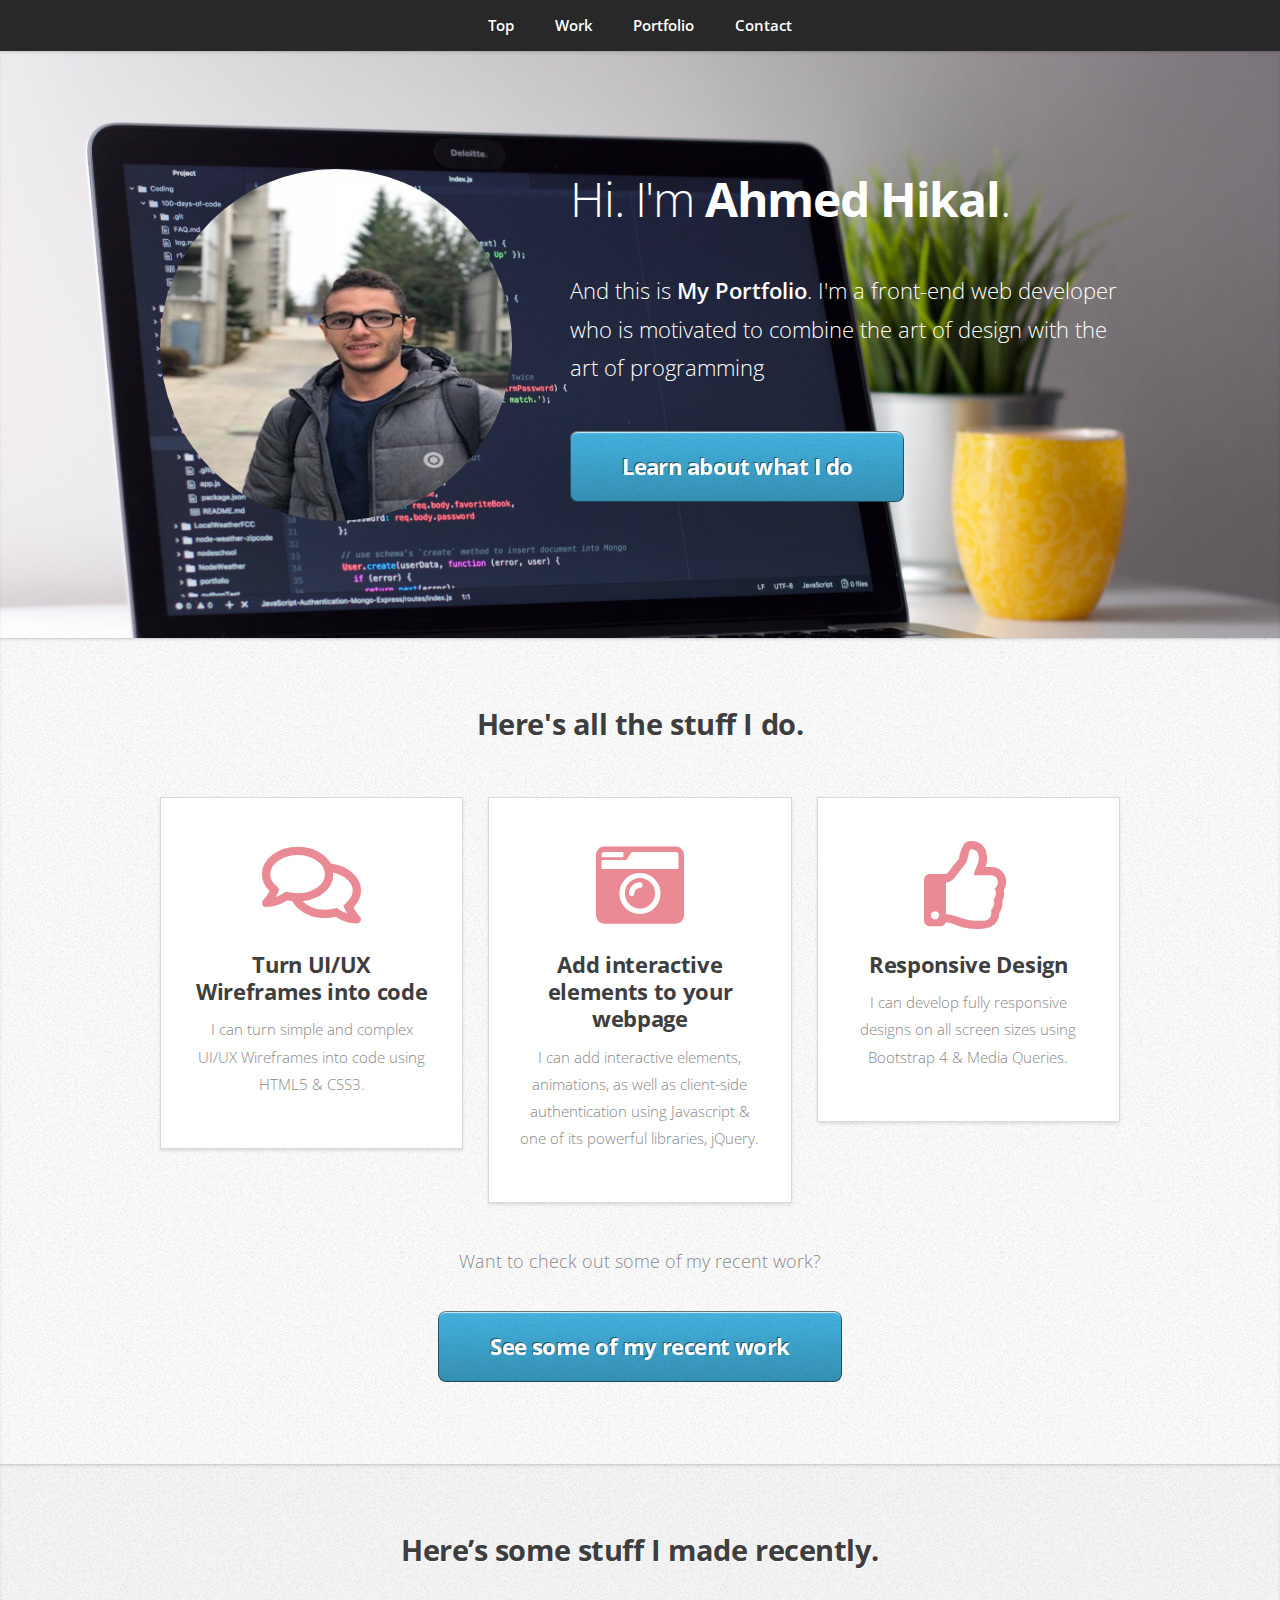
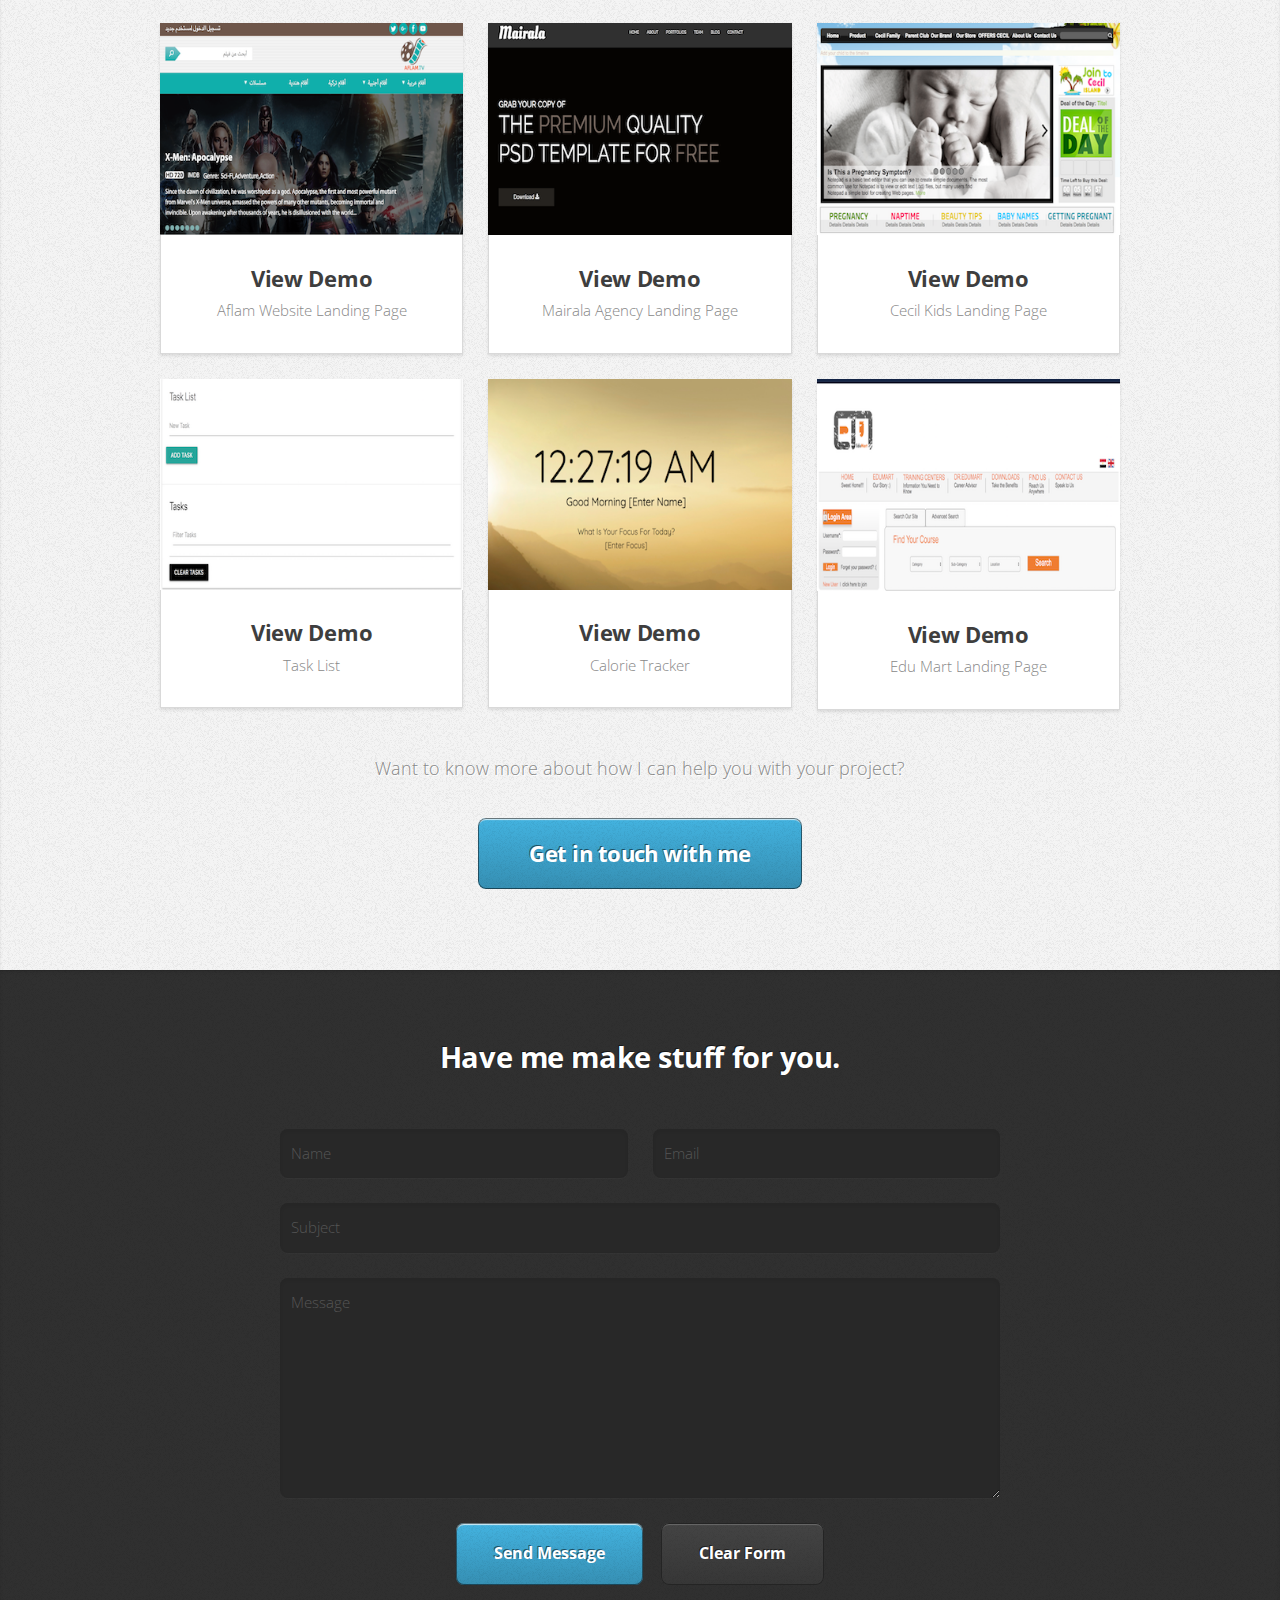
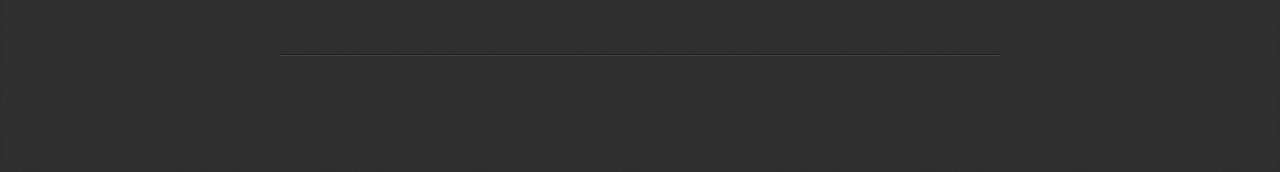
<file: index.html>
<!DOCTYPE HTML>
<!--
	Miniport by HTML5 UP
	html5up.net | @ajlkn
	Free for personal and commercial use under the CCA 3.0 license (html5up.net/license)
-->
<html>
	<head>
		<title>My Portfolio</title>
		<meta charset="utf-8" />
		<meta name="viewport" content="width=device-width, initial-scale=1, user-scalable=no" />
		<link rel="stylesheet" href="assets/css/main.css" />
	</head>
	<body class="is-preload">

		<!-- Nav -->
			<nav id="nav">
				<ul class="container">
					<li><a href="#top">Top</a></li>
					<li><a href="#work">Work</a></li>
					<li><a href="#portfolio">Portfolio</a></li>
					<li><a href="#contact">Contact</a></li>
				</ul>
			</nav>

		<!-- Home -->
			<article id="top" class="wrapper style1">
				<div class="container">
					<div class="row">
						<div class="col-4 col-5-large col-12-medium">
							<span class="image fit"><img src="images/pic00.jpg" alt="" /></span>
						</div>
						<div class="col-8 col-7-large col-12-medium">
							<header>
								<h1>Hi. I'm <strong>Ahmed Hikal</strong>.</h1>
							</header>
							<p>And this is <strong>My Portfolio</strong>. I'm a front-end web developer who is motivated to combine the art of design with the art of programming</p>
							<a href="#work" class="button large scrolly">Learn about what I do</a>
						</div>
					</div>
				</div>
			</article>

		<!-- Work -->
			<article id="work" class="wrapper style2">
				<div class="container">
					<header>
						<h2>Here's all the stuff I do.</h2>
					</header>
					<div class="row aln-center">
						<div class="col-4 col-6-medium col-12-small">
							<section class="box style1">
								<span class="icon featured fa-comments"></span>
								<h3>Turn UI/UX Wireframes into code</h3>
								<p>I can turn simple and complex UI/UX Wireframes into code using HTML5 & CSS3.</p>
							</section>
						</div>
						<div class="col-4 col-6-medium col-12-small">
							<section class="box style1">
								<span class="icon solid featured fa-camera-retro"></span>
								<h3>Add interactive elements to your webpage</h3>
								<p>I can add interactive elements, animations, as well as client-side authentication using Javascript & one of its powerful libraries, jQuery.</p>
							</section>
						</div>
						<div class="col-4 col-6-medium col-12-small">
							<section class="box style1">
								<span class="icon featured fa-thumbs-up"></span>
								<h3>Responsive Design</h3>
								<p>I can develop fully responsive designs on all screen sizes using Bootstrap 4 & Media Queries.</p>
							</section>
						</div>
					</div>
					<footer>
						<p>Want to check out some of my recent work?</p>
						<a href="#portfolio" class="button large scrolly">See some of my recent work</a>
					</footer>
				</div>
			</article>

		<!-- Portfolio -->
			<article id="portfolio" class="wrapper style3">
				<div class="container">
					<header>
						<h2>Here’s some stuff I made recently.</h2>
					</header>
					<div class="row">
						<div class="col-4 col-6-medium col-12-small">
							<article class="box style2">
								<a href="projects/AflamFinal/index.html" target="_blank" class="image featured"><img src="images/pic03.jpg" alt="" /></a>
								<h3><a href="projects/AflamFinal/index.html" target="_blank">View Demo</a></h3>
								<p>Aflam Website Landing Page</p>
							</article>
						</div>
						<div class="col-4 col-6-medium col-12-small">
							<article class="box style2">
								<a href="projects/CorporateAgencyMairala/index.html" target="_blank" class="image featured"><img src="images/pic04.jpg" alt="" /></a>
								<h3><a href="projects/CorporateAgencyMairala/index.html" target="_blank">View Demo</a></h3>
								<p>Mairala Agency Landing Page</p>
							</article>
						</div>
						<div class="col-4 col-6-medium col-12-small">
							<article class="box style2">
								<a href="projects/CecilKids/index.html" target="_blank" class="image featured"><img src="images/pic05.jpg" alt="" /></a>
								<h3><a href="projects/CecilKids/index.html" target="_blank">View Demo</a></h3>
								<p>Cecil Kids Landing Page</p>
							</article>
						</div>
						<div class="col-4 col-6-medium col-12-small">
							<article class="box style2">
								<a href="projects/TaskList/index.html" target="_blank" class="image featured"><img src="images/pic01.jpg" alt="" /></a>
								<h3><a href="projects/TaskList/index.html" target="_blank">View Demo</a></h3>
								<p>Task List</p>
							</article>
						</div>
						<div class="col-4 col-6-medium col-12-small">
							<article class="box style2">
								<a href="projects/DynamicLandingPage/index.html" target="_blank" class="image featured"><img src="images/pic02.jpg" alt="" /></a>
								<h3><a href="projects/CalorieTracker/index.html" target="_blank">View Demo</a></h3>
								<p>Calorie Tracker</p>
							</article>
						</div>
						<div class="col-4 col-6-medium col-12-small">
							<article class="box style2">
								<a href="projects/EduMart/index.html" target="_blank" class="image featured"><img src="images/pic06.jpg" alt="" /></a>
								<h3><a href="projects/EduMart/index.html" target="_blank">View Demo</a></h3>
								<p>Edu Mart Landing Page</p>
							</article>
						</div>
					</div>
					<footer>
						<p>Want to know more about how I can help you with your project?</p>
						<a href="#contact" class="button large scrolly">Get in touch with me</a>
					</footer>
				</div>
			</article>

		<!-- Contact -->
			<article id="contact" class="wrapper style4">
				<div class="container medium">
					<header>
						<h2>Have me make stuff for you.</h2>
					</header>
					<div class="row">
						<div class="col-12">
							<form method="post" action="#">
								<div class="row">
									<div class="col-6 col-12-small">
										<input type="text" name="name" id="name" placeholder="Name" />
									</div>
									<div class="col-6 col-12-small">
										<input type="text" name="email" id="email" placeholder="Email" />
									</div>
									<div class="col-12">
										<input type="text" name="subject" id="subject" placeholder="Subject" />
									</div>
									<div class="col-12">
										<textarea name="message" id="message" placeholder="Message"></textarea>
									</div>
									<div class="col-12">
										<ul class="actions">
											<li><input type="submit" value="Send Message" /></li>
											<li><input type="reset" value="Clear Form" class="alt" /></li>
										</ul>
									</div>
								</div>
							</form>
						</div>
						<div class="col-12">
							<hr />
						</div>
					</div>
				</div>
			</article>

		<!-- Scripts -->
			<script src="assets/js/jquery.min.js"></script>
			<script src="assets/js/jquery.scrolly.min.js"></script>
			<script src="assets/js/browser.min.js"></script>
			<script src="assets/js/breakpoints.min.js"></script>
			<script src="assets/js/util.js"></script>
			<script src="assets/js/main.js"></script>

	</body>
</html>
</file>
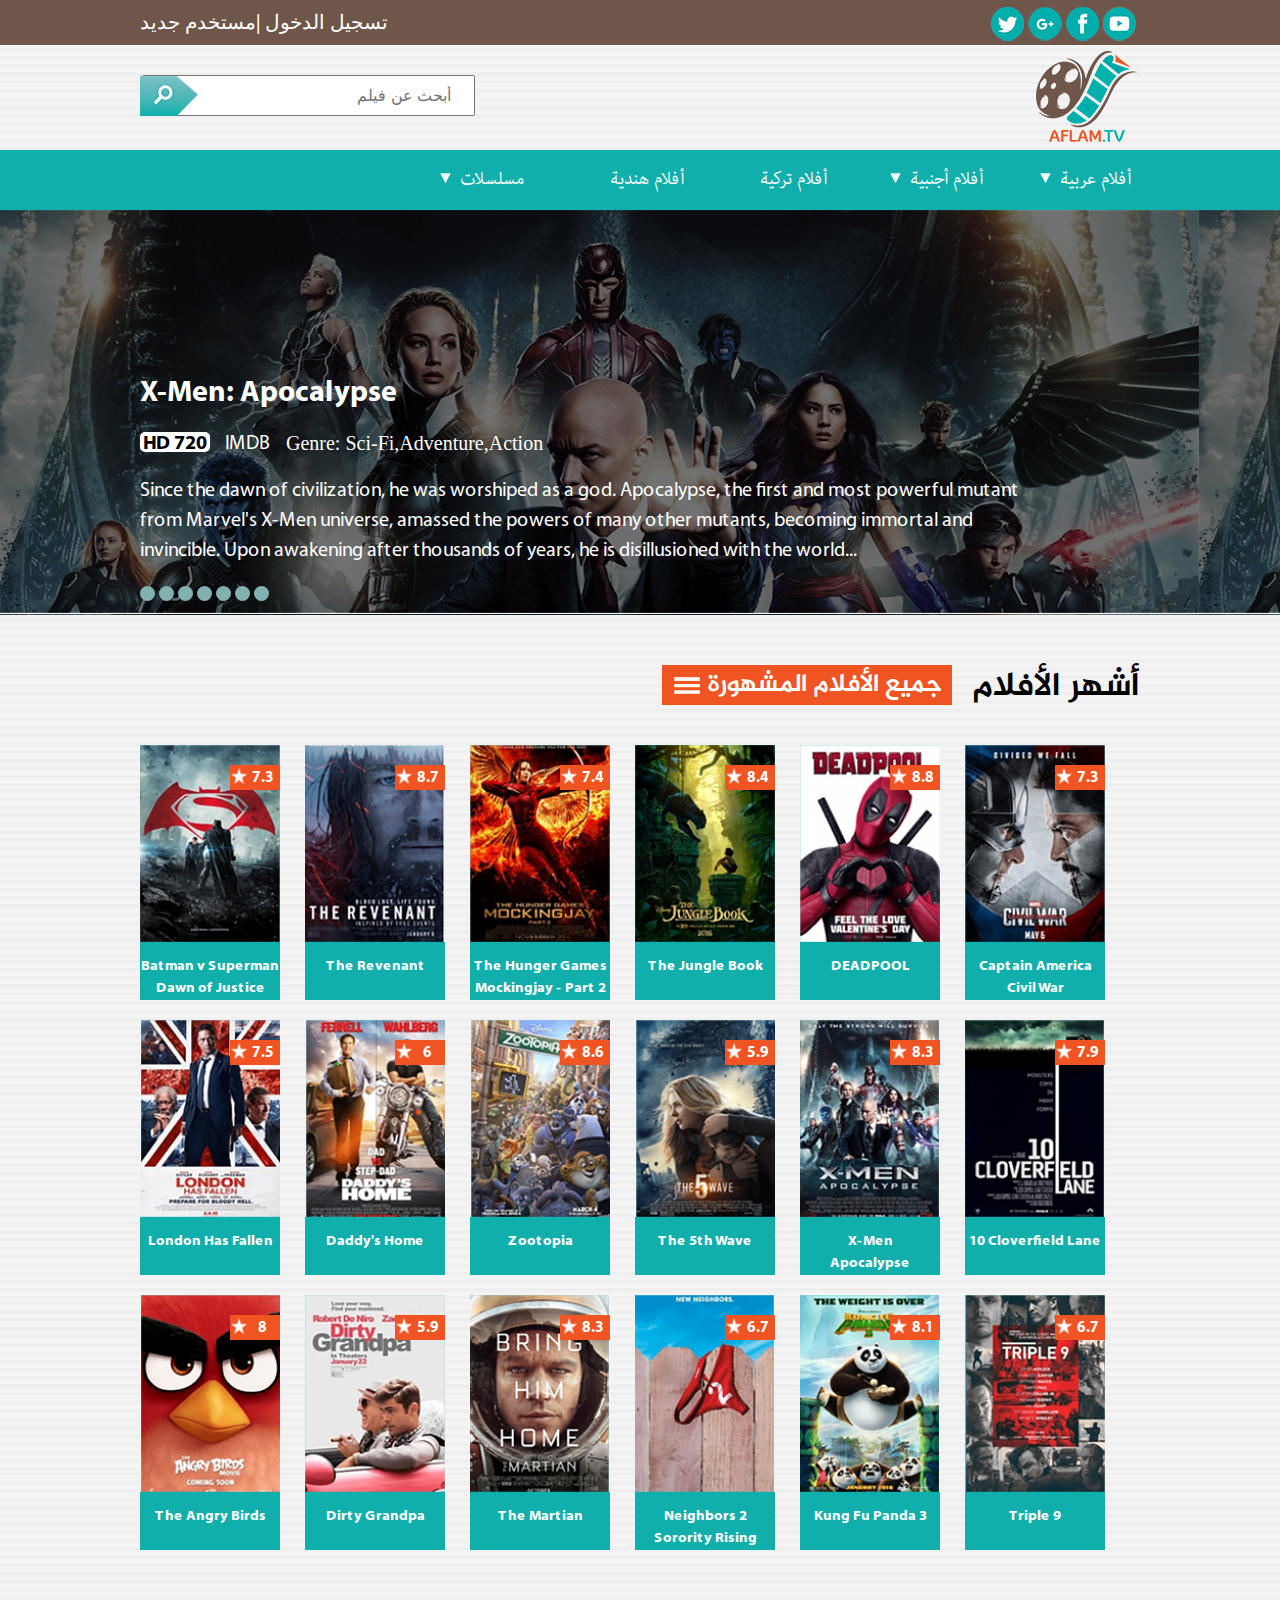
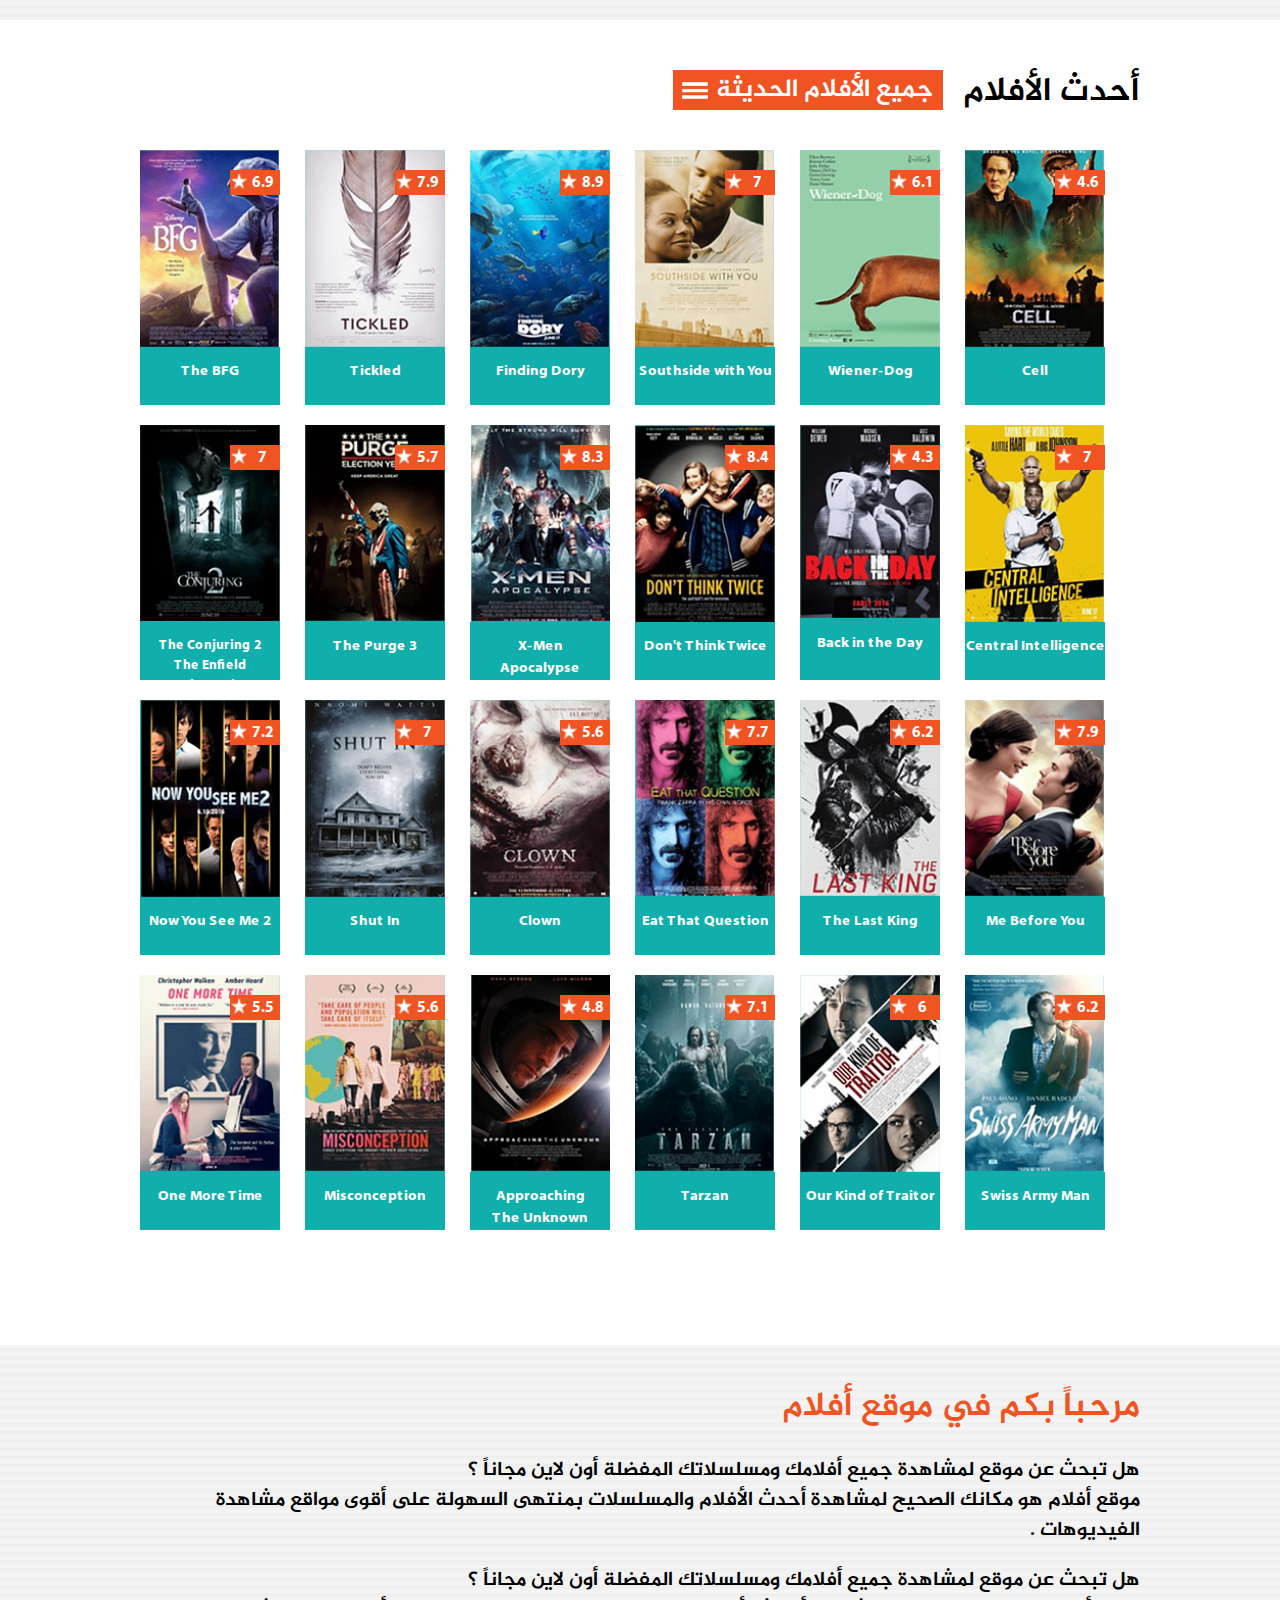
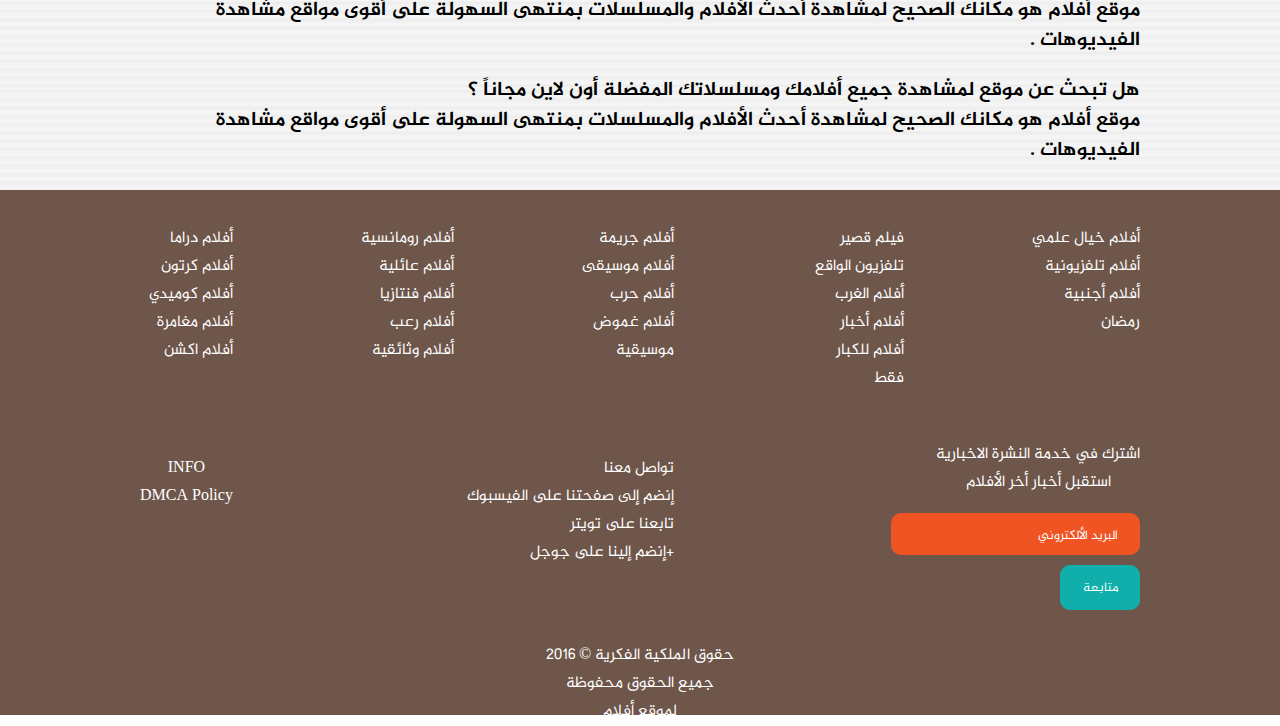
<file: projects/AflamFinal/index.html>
<!DOCTYPE html>
<html lang="en">
<head>
    <meta charset="UTF-8">
    <meta name="viewport" content="width=device-width, initial-scale=1.0">
    <meta http-equiv="X-UA-Compatible" content="ie=edge">
    <title>Aflam</title>
    <link rel="stylesheet" href="CSS/style.css">
</head>
<body>
    <!--Start header-->
    <header>
        <!--Start top header-->
        <div class="top-header">
            <div class="content">
                <a href="#" class="login">مستخدم جديد</a>
                <a href="#" class="login"><span>|</span> تسجيل الدخول</a>
                <a href="https://www.youtube.com/channel/UCWdonRpnTiI76yxg_wxSOUA" target="_blank">
                    <div class="youtube"></div>
                </a>
                <a href="https://www.facebook.com/AFLAMTV2019/" target="_blank">
                    <div class="facebook"></div>
                </a>
                <a href="https://plus.google.com/" target="_blank">
                    <div class="google"></div>
                </a>
                <a href="https://twitter.com/aflamtv" target="_blank">
                    <div class="twitter"></div>
                </a>
            </div>
        </div>
        <!--End top header-->
        <!--Start Search area-->
        <div class="search-area">
            <div class="container">
                <div class="search-movie">
                    <form>
                        <input type="image" src="images/search-button_02.png" class="search-button">
                        <input type="text" class="search-bar" placeholder="أبحث عن فيلم">
                    </form>
                </div>
                <img class="logo" src="images/logo_03.png">
            </div>    
        </div>
        <!--End search area-->
        <!--Start Main Nav bar-->
        <nav class="main-nav">
            <div class="container">
                <ul class="dropdown">
                    <li><a href="#"> أفلام عربية</a>
                       <ul>
                            <li> <a href="#">دراما</a></li>
                            <li> <a href="#">رومانسي</a></li>
                            <li> <a href="#">اكشن</a></li>
                            <li> <a href="#">رعب</a></li>
                            <li> <a href="#">خيال علمي</a></li>
                        </ul>
                    </li>
                </ul>
                <ul class="dropdown">
                    <li><a href="#">أفلام أجنبية</a>
                        <ul>
                            <li> <a href="#">دراما</a></li>
                            <li> <a href="#">رومانسي</a></li>
                            <li> <a href="#">اكشن</a></li>
                            <li> <a href="#">رعب</a></li>
                            <li> <a href="#">خيال علمي</a></li>
                        </ul>
                    </li>
                </ul>
                <ul>
                    <li><a href="#">أفلام تركية</a></li>
                </ul>
                <ul>
                    <li><a href="#">أفلام هندية</a></li>
                </ul>
                <ul class="dropdown">
                    <li><a href="#">مسلسلات</a>
                        <ul>
                            <li> <a href="#">دراما</a></li>
                            <li> <a href="#">رومانسي</a></li>
                            <li> <a href="#">اكشن</a></li>
                            <li> <a href="#">رعب</a></li>
                            <li> <a href="#">خيال علمي</a></li>
                        </ul>  
                    </li>  
                </ul>
            </div>
        </nav>
        <!--End main nav bar-->
    </header>
    <!--End header-->
    <section class="showcase">
        <div class="container">
            <h1>X-Men: Apocalypse</h1>
            <p class="hd">HD 720</p>
            <p class="imdb">IMDB</p>
            <p class="genre">Genre: Sci-Fi,Adventure,Action</p>
            <p class="paragraph">Since the dawn of civilization, he was worshiped as a god. Apocalypse, the first and most powerful mutant<br>
                from Marvel's X-Men universe, amassed the powers of many other mutants, becoming immortal and<br>
                invincible. Upon awakening after thousands of years, he is disillusioned with the world...
            </p>
            <div class="ellipse"></div>
            <div class="ellipse"></div>
            <div class="ellipse"></div>
            <div class="ellipse"></div>
            <div class="ellipse"></div>
            <div class="ellipse"></div>
            <div class="ellipse"></div>
        </div>
    </section>
    <section class="top-rated">
        <div class="container">
            <h1>أشهر الأفلام </h1>
            <div class="sub-heading">
                <p>جميع الأفلام المشهورة</p>
                <img src="images/hamburger_03.png">
            </div>
            <div class="grid">
                <div class="film">
                    <div class="rating">
                        <p>7.3</p>
                        <img src="images/polygon_03.png">
                    </div>
                    <a href="#"><img src="images/bat-v-superman_03.gif"></a>
                    <a href="#" class="film-name">Batman v Superman<br>
                        Dawn of Justice</a>
                </div>
                <div class="film">
                    <div class="rating">
                        <p>8.7</p>
                        <img src="images/polygon_03.png">
                    </div>
                    <a href="#"><img src="images/the-revenant_05.gif"></a>
                    <a href="#" class="film-name">The Revenant</a>
                </div>
                <div class="film">
                    <div class="rating">
                        <p>7.4</p>
                        <img src="images/polygon_03.png">
                    </div>
                    <a href="#"><img src="images/the-hunger-games_07.gif"></a>
                    <a href="#" class="film-name">The Hunger Games<br>
                    Mockingjay - Part 2</a>
                </div>
                <div class="film">
                    <div class="rating">
                        <p>8.4</p>
                        <img src="images/polygon_03.png">
                    </div>
                    <a href="#"><img src="images/the-jungle-book_09.gif"></a>
                    <a href="#" class="film-name">The Jungle Book</a>
                </div>
                <div class="film">
                    <div class="rating">
                        <p>8.8</p>
                        <img src="images/polygon_03.png">
                    </div>
                    <a href="#"><img src="images/deadpool_11.gif"></a> 
                    <a href="#" class="film-name">DEADPOOL</a>
                </div>
                <div class="film">
                    <div class="rating">
                        <p>7.3</p>
                        <img src="images/polygon_03.png">
                    </div>
                    <a href="#"><img src="images/captain-america_13.gif"></a>
                    <a href="#" class="film-name">Captain America<br>
                    Civil War</a>
                </div>
                <div class="film">
                    <div class="rating">
                        <p>7.5</p>
                        <img src="images/polygon_03.png">
                    </div>
                    <a href="#"><img src="images/london-has-fallen_22.gif"></a> 
                    <a href="#" class="film-name">London Has Fallen</a>
                </div>
                <div class="film">
                    <div class="rating">
                        <p>6</p>
                        <img src="images/polygon_03.png">
                    </div>
                    <a href="#"><img src="images/daddys-home_24.gif"></a> 
                    <a href="#" class="film-name">Daddy's Home</a>
                </div>
                <div class="film">
                    <div class="rating">
                        <p>8.6</p>
                        <img src="images/polygon_03.png">
                    </div>
                    <a href="#"><img src="images/zootopia_26.gif"></a> 
                    <a href="#" class="film-name">Zootopia</a>
                </div>
                <div class="film">
                    <div class="rating">
                        <p>5.9</p>
                        <img src="images/polygon_03.png">
                    </div>
                    <a href="#"><img src="images/the-5th-wave.gif"></a> 
                    <a href="#" class="film-name">The 5th Wave</a>
                </div>
                <div class="film">
                    <div class="rating">
                        <p>8.3</p>
                        <img src="images/polygon_03.png">
                    </div>
                    <a href="#"><img src="images/x-men_31.gif"></a> 
                    <a href="#" class="film-name">X-Men<br>
                    Apocalypse</a>
                </div>
                <div class="film">
                    <div class="rating">
                        <p>7.9</p>
                        <img src="images/polygon_03.png">
                    </div>
                    <a href="#"><img src="images/10-cloverfield-lane_33.gif"></a> 
                    <a href="#" class="film-name">10 Cloverfield Lane</a>
                </div>
                <div class="film">
                    <div class="rating">
                        <p>8</p>
                        <img src="images/polygon_03.png">
                    </div>
                    <a href="#"><img src="images/the-angry-birds_41.gif"></a> 
                    <a href="#" class="film-name">The Angry Birds</a>
                </div>
                <div class="film">
                    <div class="rating">
                        <p>5.9</p>
                        <img src="images/polygon_03.png">
                    </div>
                    <a href="#"><img src="images/dirty-grandpa_43.gif"></a> 
                    <a href="#" class="film-name">Dirty Grandpa</a>
                </div>
                <div class="film">
                    <div class="rating">
                        <p>8.3</p>
                        <img src="images/polygon_03.png">
                    </div>
                    <a href="#"><img src="images/the-martian_45.gif"></a> 
                    <a href="#" class="film-name">The Martian</a>
                </div>
                <div class="film">
                    <div class="rating">
                        <p>6.7</p>
                        <img src="images/polygon_03.png">
                    </div>
                    <a href="#"><img src="images/neighbors2_47.gif"></a> 
                    <a href="#" class="film-name">Neighbors 2<br>
                    Sorority Rising</a>
                </div>
                <div class="film">
                    <div class="rating">
                        <p>8.1</p>
                        <img src="images/polygon_03.png">
                    </div>
                    <a href="#"><img src="images/kung-fu-panda_49.gif"></a> 
                    <a href="#" class="film-name">Kung Fu Panda 3</a>
                </div>
                <div class="film">
                    <div class="rating">
                        <p>6.7</p>
                        <img src="images/polygon_03.png">
                    </div>
                    <a href="#"><img src="images/triple-9_51.gif"></a> 
                    <a href="#" class="film-name">Triple 9</a>
                </div>
            </div>
        </div>
    </section>
    <section class="newest-movies">
        <div class="container">
            <h1>أحدث الأفلام </h1>
            <div class="sub-heading">
                <p>جميع الأفلام الحديثة </p>
                <img src="images/hamburger_03.png">
            </div>
            <div class="grid">
                <div class="film">
                    <div class="rating">
                            <p>6.9</p>
                            <img src="images/polygon_03.png">
                    </div>
                    <a href="#"><img src="images/the-bfg.gif"></a>
                    <a href="#" class="film-name">The BFG</a>
                </div>
                <div class="film">
                    <div class="rating">
                            <p>7.9</p>
                            <img src="images/polygon_03.png">
                    </div>
                    <a href="#"><img src="images/tickled.gif"></a>
                    <a href="#" class="film-name">Tickled</a>
                </div>
                <div class="film">
                    <div class="rating">
                            <p>8.9</p>
                            <img src="images/polygon_03.png">
                    </div>
                    <a href="#"><img src="images/findind-dory.gif"></a>
                    <a href="#" class="film-name">Finding Dory</a>
                </div>
                <div class="film">
                     <div class="rating">
                            <p>7</p>
                            <img src="images/polygon_03.png">
                    </div>
                    <a href="#"><img src="images/southside-with-you.gif"></a>
                    <a href="#" class="film-name">Southside with You</a>
                </div>
                <div class="film">
                    <div class="rating">
                            <p>6.1</p>
                            <img src="images/polygon_03.png">
                    </div>
                    <a href="#"><img src="images/wiener-dog.gif"></a>
                    <a href="#" class="film-name">Wiener-Dog</a>
                </div>
                <div class="film">
                    <div class="rating">
                            <p>4.6</p>
                            <img src="images/polygon_03.png">
                    </div>
                    <a href="#"><img src="images/cell.gif"></a>
                    <a href="#" class="film-name">Cell</a>
                </div>
                <div class="film">
                    <div class="rating">
                            <p>7</p>
                            <img src="images/polygon_03.png">
                    </div>
                    <a href="#"><img src="images/the-conjuring-2.gif"></a>
                    <a href="#" class="film-name conjuring">The Conjuring 2 <br>
                    The Enfield Poltergeist</a>
                </div>
                <div class="film">
                    <div class="rating">
                            <p>5.7</p>
                            <img src="images/polygon_03.png">
                    </div>
                    <a href="#"><img src="images/the-purge-3.gif"></a>
                    <a href="#" class="film-name">The Purge 3</a>
                </div>
                <div class="film">
                    <div class="rating">
                            <p>8.3</p>
                            <img src="images/polygon_03.png">
                    </div>
                    <a href="#"><img src="images/x-men-apocalypse.gif"></a>
                    <a href="#" class="film-name">X-Men<br>
                    Apocalypse</a>
                </div>
                <div class="film">
                    <div class="rating">
                            <p>8.4</p>
                            <img src="images/polygon_03.png">
                    </div>
                    <a href="#"><img src="images/don't-think-twice.gif"></a>
                    <a href="#" class="film-name">Don't Think Twice</a>
                </div>
                <div class="film">
                    <div class="rating">
                            <p>4.3</p>
                            <img src="images/polygon_03.png">
                    </div>
                    <a href="#"><img src="images/back-in-the-day.gif"></a>
                    <a href="#" class="film-name">Back in the Day</a>
                </div>
                <div class="film">
                    <div class="rating">
                            <p>7</p>
                            <img src="images/polygon_03.png">
                    </div>
                    <a href="#"><img src="images/central-intelligence.gif"></a>
                    <a href="#" class="film-name">Central Intelligence</a>
                </div>
                <div class="film">
                    <div class="rating">
                            <p>7.2</p>
                            <img src="images/polygon_03.png">
                    </div>
                    <a href="#"><img src="images/now-you-see-me-2.gif"></a>
                    <a href="#" class="film-name">Now You See Me 2</a>
                </div>
                <div class="film">
                    <div class="rating">
                            <p>7</p>
                            <img src="images/polygon_03.png">
                    </div>
                    <a href="#"><img src="images/shut-in.gif"></a>
                    <a href="#" class="film-name">Shut In</a>
                </div>
                <div class="film">
                    <div class="rating">
                            <p>5.6</p>
                            <img src="images/polygon_03.png">
                    </div>
                    <a href="#"><img src="images/clown.gif"></a>
                    <a href="#" class="film-name">Clown</a>
                </div>
                <div class="film">
                    <div class="rating">
                            <p>7.7</p>
                            <img src="images/polygon_03.png">
                    </div>
                    <a href="#"><img src="images/eat-that-question.gif"></a>
                    <a href="#" class="film-name">Eat That Question</a>
                </div>
                <div class="film">
                    <div class="rating">
                            <p>6.2</p>
                            <img src="images/polygon_03.png">
                    </div>
                    <a href="#"><img src="images/the-last-king.gif"></a>
                    <a href="#" class="film-name">The Last King</a>
                </div>
                <div class="film">
                    <div class="rating">
                            <p>7.9</p>
                            <img src="images/polygon_03.png">
                    </div>
                     <a href="#"><img src="images/me-before-you.gif"></a>
                     <a href="#" class="film-name">Me Before You</a>
                </div>
                <div class="film">
                    <div class="rating">
                            <p>5.5</p>
                            <img src="images/polygon_03.png">
                    </div>
                    <a href="#"><img src="images/one-more-time.gif"></a>
                    <a href="#" class="film-name">One More Time</a>
                </div>
                <div class="film">
                    <div class="rating">
                            <p>5.6</p>
                            <img src="images/polygon_03.png">
                    </div>
                    <a href="#"><img src="images/misconception.gif"></a>
                    <a href="#" class="film-name">Misconception</a>
                </div>
                <div class="film">
                    <div class="rating">
                            <p>4.8</p>
                            <img src="images/polygon_03.png">
                    </div>
                    <a href="#"><img src="images/approaching-the-unknown.gif"></a>
                    <a href="#" class="film-name">Approaching <br>The Unknown</a>
                </div>
                <div class="film">
                    <div class="rating">
                            <p>7.1</p>
                            <img src="images/polygon_03.png">
                    </div>
                    <a href="#"><img src="images/tarzan.gif"></a>
                    <a href="#" class="film-name">Tarzan</a>
                </div>
                <div class="film">
                    <div class="rating">
                            <p>6</p>
                            <img src="images/polygon_03.png">
                    </div>
                    <a href="#"><img src="images/our-kind-of-traitor.gif"></a>
                    <a href="#" class="film-name">Our Kind of Traitor</a>
                </div>
                <div class="film">
                    <div class="rating">
                            <p>6.2</p>
                            <img src="images/polygon_03.png">
                    </div>
                    <a href="#"><img src="images/swiss-army-man.gif"></a>
                    <a href="#" class="film-name">Swiss Army Man</a>
                </div>
            </div>
        </div>
    </section>
    <section class="welcome">
        <div class="container">
            <h1>مرحباً بكم في موقع أفلام</h1>
            <p>هل تبحث عن موقع لمشاهدة جميع أفلامك ومسلسلاتك المفضلة أون لاين مجاناً ؟<br>
                موقع أفلام هو مكانك الصحيح لمشاهدة أحدث الأفلام والمسلسلات بمنتهى السهولة على أقوى مواقع مشاهدة<br>
                . الفيديوهات</p>
            <p>هل تبحث عن موقع لمشاهدة جميع أفلامك ومسلسلاتك المفضلة أون لاين مجاناً ؟<br>
                موقع أفلام هو مكانك الصحيح لمشاهدة أحدث الأفلام والمسلسلات بمنتهى السهولة على أقوى مواقع مشاهدة<br>
                . الفيديوهات</p>
            <p>هل تبحث عن موقع لمشاهدة جميع أفلامك ومسلسلاتك المفضلة أون لاين مجاناً ؟<br>
                موقع أفلام هو مكانك الصحيح لمشاهدة أحدث الأفلام والمسلسلات بمنتهى السهولة على أقوى مواقع مشاهدة<br>
                . الفيديوهات</p>
        </div>
    </section>
    <footer class="footer">
        <div class="container wrapper">
            <ul class="ul5"> 
                <li><a href="#">أفلام خيال علمي</a></li>
                <li><a href="#">أفلام تلفزيونية</a></li>
                <li><a href="#">أفلام أجنبية</a></li>
                <li><a href="#">رمضان</a></li>
            </ul>
            <ul class="ul4">
                <li><a href="#">فيلم قصير</a></li>
                <li><a href="#">تلفزيون الواقع</a></li>
                <li><a href="#">أفلام الغرب</a></li>
                <li><a href="#">أفلام أخبار</a></li>
                <li><a href="#">أفلام للكبار فقط</a></li>
            </ul>
            <ul class="ul">
                <li><a href="#">أفلام جريمة</a></li>
                <li><a href="#">أفلام موسيقى</a></li>
                <li><a href="#">أفلام حرب</a></li>
                <li><a href="#">أفلام غموض</a></li>
                <li><a href="#">موسيقية</a></li>
            </ul>
            <ul class="ul2">
                <li><a href="#">أفلام رومانسية</a></li>
                <li><a href="#">أفلام عائلية</a></li>
                <li><a href="#">أفلام فنتازيا</a></li>
                <li><a href="#">أفلام رعب</a></li>
                <li><a href="#">أفلام وثائقية</a></li>
            </ul>
            <ul class="ul1">
                <li><a href="#">أفلام دراما</a></li>
                <li><a href="#">أفلام كرتون</a></li>
                <li><a href="#">أفلام كوميدي</a></li>
                <li><a href="#">أفلام مغامرة</a></li>
                <li><a href="#">أفلام اكشن</a></li>
            </ul>
            <div class="subscribe">
                    <p>اشترك في خدمة النشرة الاخبارية<br>استقبل أخبار أخر الأفلام</p>
                    <form>
                         <input type="email" class="btn-email" placeholder="البريد الألكتروني">
                        <br>
                        <input type="submit" class="btn-subscribe" value="متابعة">
                    </form>
                </div>
            <ul class="ul7">
                <li><a href="#">تواصل معنا</a></li>
                <li><a href="#">إنضم إلى صفحتنا على الفيسبوك</a></li>
                <li><a href="#">تابعنا على تويتر</a></li>
                <li><a href="#">إنضم إلينا على جوجل+</a></li>
            </ul>
            <ul class="ul6">
                    <li><a href="#">INFO</a></li>
                    <li><a href="#">DMCA Policy</a></li>
            </ul>
            <p class="copyright">حقوق الملكية الفكرية © 2016 <br>
                جميع الحقوق محفوظة<br>
                لموقع أفلام</p>
        </div>
    </footer>
</body>
</html>
</file>
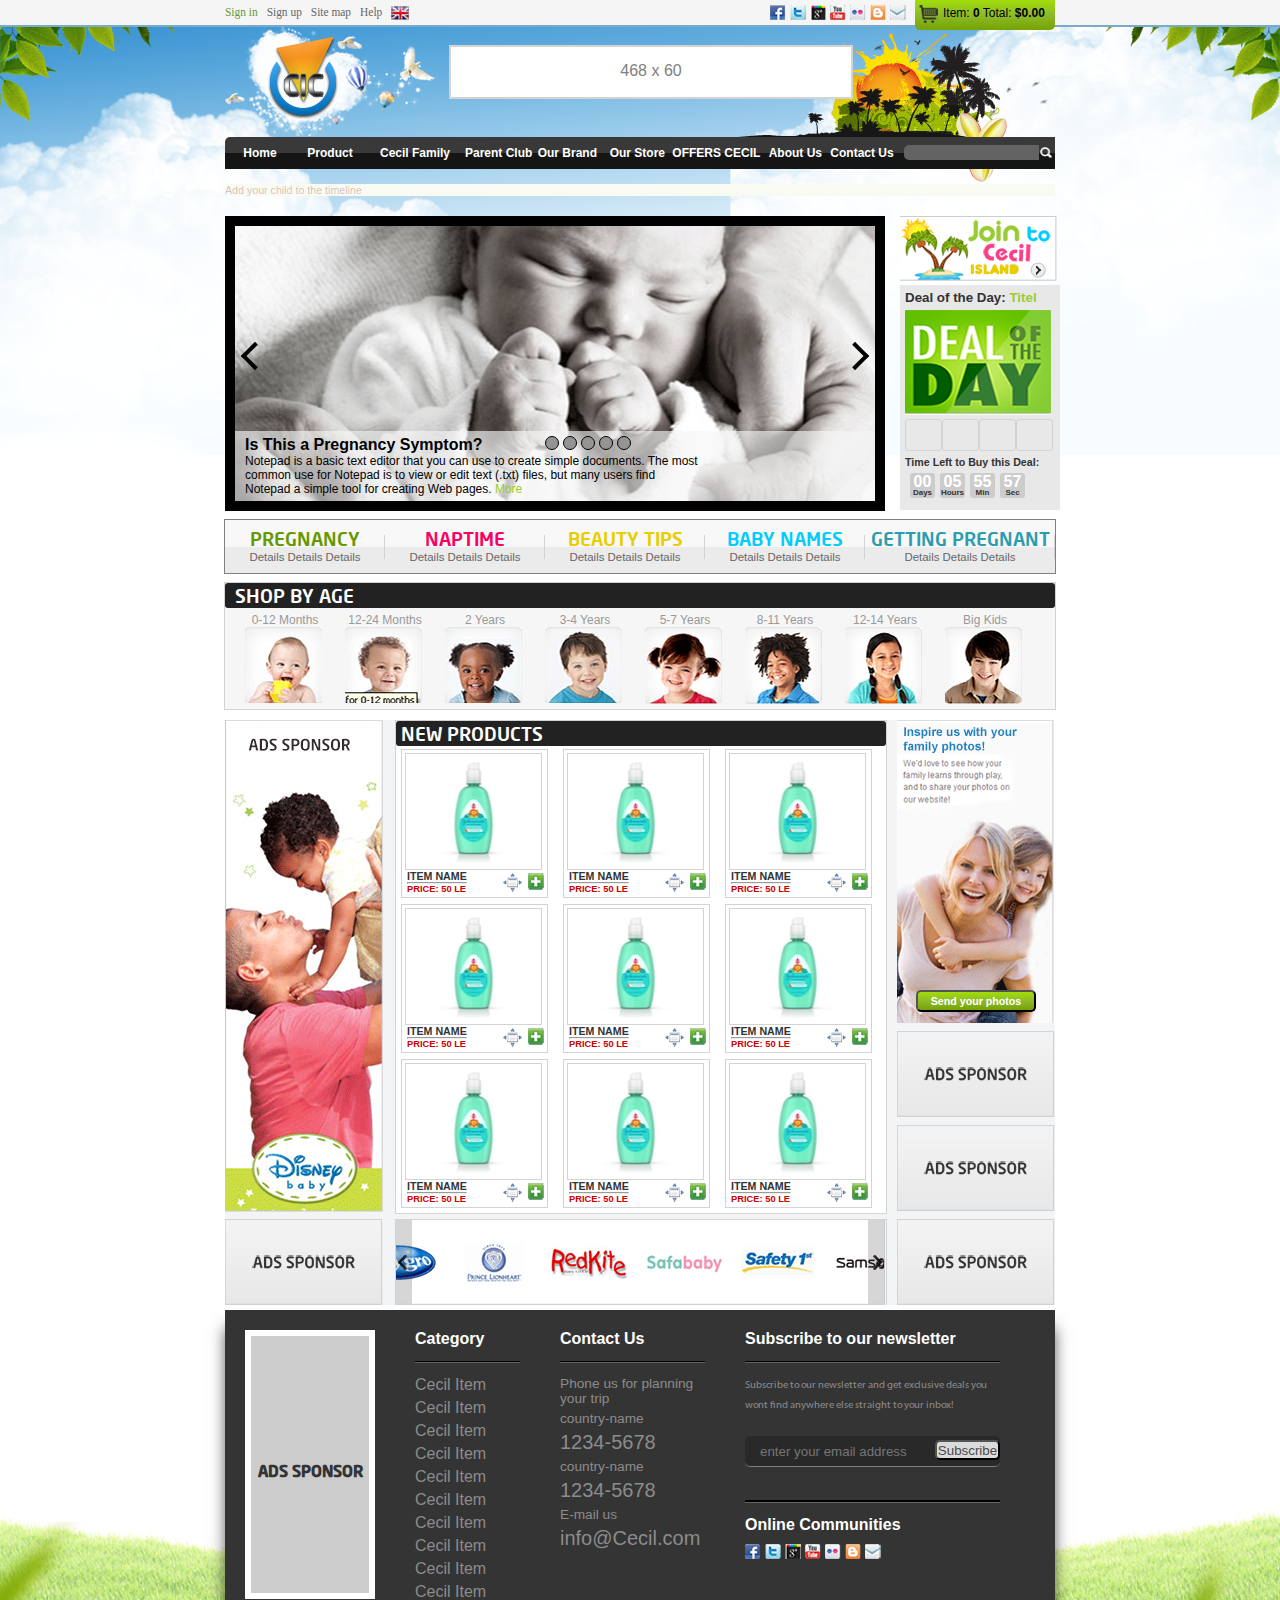
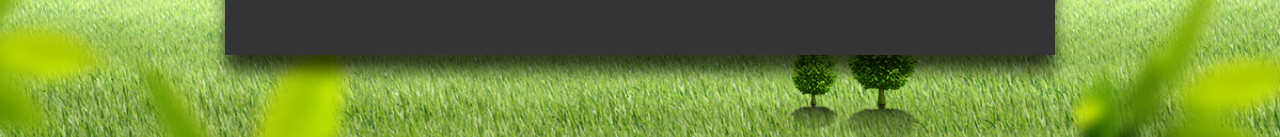
<file: projects/CecilKids/index.html>
<!DOCTYPE html>
<html lang="en">
<head>
    <meta charset="UTF-8">
    <meta name="viewport" content="width=device-width, initial-scale=1.0">
    <meta http-equiv="X-UA-Compatible" content="ie=edge">
    <title>Cecil Kids Website</title>
    <link rel="stylesheet" type="text/css" href="CSS/style.css">
</head>
<body>
    <!--Background images-->
    <div class="bg-top-center"></div>
    <div class="bg-top-left"></div>
    <div class="bg-top-right"></div>
    <!--End background images-->

    <!--Top header-->
    <div class="top-header">
        <div class="container">
            <div class="login-links">
                <a href="#" class="sign-in">Sign in</a>
                <a href="#">Sign up</a>
                <a href="#">Site map</a>
                <a href="#">Help</a>
                <a href="#"><img src="images/uk-flag_03.png" alt="UK Flag"></a>
            </div>
            <div class="shop-cart">
                <img src="images/shopping-cart_03.png" alt="shopping cart">
                <p>Item: <span>0</span>  Total: <span>$0.00</span></p>
            </div>
            <div class="social-icons">
                <a href="https://www.facebook.com"><img src="images/social-icons_03.png"></a>
                <a href="https://www.twitter.com"><img src="images/social-icons_05.png"></a>
                <a href="https://www.google-plus.com"><img src="images/social-icons_07.png"></a>
                <a href="https://www.youtube.com"><img src="images/social-icons_09.png"></a>
                <a href="#"><img src="images/social-icons_11.png"></a>
                <a href="https://www.bing.com"><img src="images/social-icons_13.png"></a>
                <a href="https://www.hotmail.com"><img src="images/social-icons_15.png"></a>
            </div>
        </div>
    </div> <!--End Top Header-->
    <div class="logo-area">
        <img src="images/logo_03.png">
        <div class="rectangle"><p>468 x 60</p></div>
        <div class="menu-shape"><img src="images/menu-shape_03.png"></div>
    </div><!--End Logo Area-->
    <!--Main nav bar area-->
    <div class="main-nav">
        <ul>
            <li><a href="#">Home</a></li>
        </ul>
        <ul>
            <li>Product
                <ul>
                    <li><a href="#">Product 1</a></li>
                    <li><a href="#">Product 2</a></li>
                    <li><a href="#">Product 3</a></li>
                    <li><a href="#">Product 4</a></li>
                    <li><a href="#">Product 5</a></li>
                </ul>
            </li>
        </ul>
        <ul class="cecil-family">
            <li>Cecil Family
                <ul>
                    <li><a href="#">Miss Cecil</a></li>
                    <li><a href="#">Dr Cecil</a></li>
                    <li><a href="#">Captain Cecil</a></li>
                    <li><a href="#">Professor Cecil</a></li>
                    <li><a href="#">Cecil Academy</a></li>
                    <li><a href="#">Cecil Surprise</a></li>
                </ul>
            </li>
        </ul>
        <ul class="auto-width">
            <li><a href="#">Parent Club</a></li>
        </ul>
        <ul>
            <li><a href="#">Our Brand</a></li>
        </ul>
        <ul>
            <li><a href="#">Our Store</a></li>
        </ul>
        <ul class="auto-width">
            <li><a href="#">OFFERS CECIL</a></li>
        </ul>
        <ul>
            <li><a href="#">About Us</a></li>
        </ul>
        <ul class="auto-width">
            <li><a href="#">Contact Us</a></li>
        </ul>
        <input type="text" class="search-bar">
        <img src="images/search-button_03.png" alt="Search Button">
    </div><!--End Main nav bar-->
    <!--Child Timeline-->
    <div class="child-timeline">
        <p>Add your child to the timeline</p>
    </div><!--End child timeline-->
    <!--Showcase area-->
    <div class="showcase">
        <!--Left side-->
        <div class="leftSide">
            <div class="leftArrow">
                <i class="left"></i>
            </div>
            <div class="rightAroow">
                <i class="right"></i>
            </div>
            <div class="overlay">
                <h1>Is This a Pregnancy Symptom?</h1>
                <p>Notepad is a basic text editor that you can use to create simple documents. The most<br>
                    common use for Notepad is to view or edit text (.txt) files, but many users find <br>
                    Notepad a simple tool for creating Web pages.  <span>More</span></p>
                <div class="ellipse-wrapper">
                    <div class="ellipse"></div>
                    <div class="ellipse"></div>
                    <div class="ellipse"></div>
                    <div class="ellipse"></div>
                    <div class="ellipse"></div>
                </div>
            </div>
        </div><!--End left side-->
        <!--Right side-->
        <div class="rightSide">
            <div class="join-cecil">
                <img src="images/join-cecil_03.gif">
            </div>
            <div class="deal-of-day">
                <p>Deal of the Day: <span>Titel</span></p>
                <img src="images/deal-of-the-day_03.gif">
                <div class="box"></div>
                <div class="box"></div>
                <div class="box"></div>
                <div class="box"></div>
                <p class="time-left">Time Left to Buy this Deal:  </p>
                <div class="time">
                    <span>00</span>
                    <p>Days</p>
                </div>
                <div class="time">
                    <span>05</span>
                    <p>Hours</p>
                </div>
                <div class="time">
                    <span>55</span>
                    <p>Min</p>
                </div>
                <div class="time">
                    <span>57</span>
                    <p>Sec</p>
                </div>
            </div>
        </div><!--End right side-->
    </div><!--End showcase area-->

    <!--Secondary nav area-->
    <div class="secondary-nav">
        <ul class="pregnancy">
            <li><a href="#">PREGNANCY</a></li>
            <li>Details Details Details</li>
        </ul>
        <ul class="naptime">
            <li><a href="#">NAPTIME</a></li>
            <li>Details Details Details</li>
        </ul>
        <ul class="beauty-tips">
            <li><a href="#">BEAUTY TIPS</a></li>
            <li>Details Details Details</li>
        </ul>
        <ul class="baby-names">
            <li><a href="#">BABY NAMES</a></li>
            <li>Details Details Details</li>
        </ul>
        <ul class="getting-pregnant">
            <li><a href="#">GETTING PREGNANT</a></li>
            <li>Details Details Details</li>
        </ul>
    </div><!--End secondary nav-->
    <!--Shop by age area-->
    <div class="shopByAge">
        <div class="header">
            <h1>Shop by age</h1>
        </div>
        <div class="age">
            <p>0-12 Months</p>
            <a href="#"><img src="images/0-12-months_03.gif"></a>
        </div>
        <div class="age">
            <p>12-24 Months</p>
            <a href="#"><img src="images/12-24-months_05.gif"></a>
        </div>
        <div class="age">
            <p>2 Years</p>
            <a href="#"><img src="images/2-years_07.gif"></a>
        </div>
        <div class="age">
            <p>3-4 Years</p>
            <a href="#"><img src="images/3-4-years_09.gif"></a>
        </div>
        <div class="age">
            <p>5-7 Years</p>
            <a href="#"><img src="images/5-7-years_11.gif"></a>
        </div>
        <div class="age">
            <p>8-11 Years</p>
            <a href="#"><img src="images/8-11-years_13.gif"></a>
        </div>
        <div class="age">
            <p>12-14 Years</p>
            <a href="#"><img src="images/12-14-years_15.gif"></a>
        </div>
        <div class="age">
            <p>Big Kids</p>
            <a href="#"><img src="images/big-kids_17.gif"></a>
        </div>
    </div><!--End shop by age-->
    <!--Main area-->
    <main>
        <!--Left side-->
        <div class="leftSide">
            <div class="large-ad">
                <img src="images/ads-sponsor-large_03.gif">
            </div>
            <div class="small-ad">
                <img src="images/ads-sponsor-small_03.gif">
            </div>
        </div><!--End left side-->
        <!--Middle area-->
        <div class="middle">
            <div class="new-products">
                <div class="header">
                    <h1>New Products</h1>
                </div>
                <div class="product">
                    <img class="product-img" src="images/kids-product.jpg">
                    <div class="price">
                        <h5>ITEM NAME</h3>
                        <hr>
                        <h6>PRICE: 50 LE</h6>
                    </div>
                    <img src="images/add-button.png">
                    <img src="images/switch-button.png">
                </div>
                <div class="product">
                    <img class="product-img" src="images/kids-product.jpg">
                    <div class="price">
                        <h5>ITEM NAME</h3>
                        <hr>
                        <h6>PRICE: 50 LE</h6>
                    </div>
                    <img src="images/add-button.png">
                    <img src="images/switch-button.png">
                </div>
                <div class="product">
                    <img class="product-img" src="images/kids-product.jpg">
                    <div class="price">
                        <h5>ITEM NAME</h3>
                        <hr>
                        <h6>PRICE: 50 LE</h6>
                    </div>
                    <img src="images/add-button.png">
                    <img src="images/switch-button.png">
                </div>
                <div class="product">
                    <img class="product-img" src="images/kids-product.jpg">
                    <div class="price">
                        <h5>ITEM NAME</h3>
                        <hr>
                        <h6>PRICE: 50 LE</h6>
                    </div>
                    <img src="images/add-button.png">
                    <img src="images/switch-button.png">
                </div>
                <div class="product">
                    <img class="product-img" src="images/kids-product.jpg">
                    <div class="price">
                        <h5>ITEM NAME</h3>
                        <hr>
                        <h6>PRICE: 50 LE</h6>
                    </div>
                    <img src="images/add-button.png">
                    <img src="images/switch-button.png">
                </div>
                <div class="product">
                    <img class="product-img" src="images/kids-product.jpg">
                    <div class="price">
                        <h5>ITEM NAME</h3>
                        <hr>
                        <h6>PRICE: 50 LE</h6>
                    </div>
                    <img src="images/add-button.png">
                    <img src="images/switch-button.png">
                </div>
                <div class="product">
                    <img class="product-img" src="images/kids-product.jpg">
                    <div class="price">
                        <h5>ITEM NAME</h3>
                        <hr>
                        <h6>PRICE: 50 LE</h6>
                    </div>
                    <img src="images/add-button.png">
                    <img src="images/switch-button.png">
                </div>
                <div class="product">
                    <img class="product-img" src="images/kids-product.jpg">
                    <div class="price">
                        <h5>ITEM NAME</h3>
                        <hr>
                        <h6>PRICE: 50 LE</h6>
                    </div>
                    <img src="images/add-button.png">
                    <img src="images/switch-button.png">
                </div>
                <div class="product">
                    <img class="product-img" src="images/kids-product.jpg">
                    <div class="price">
                        <h5>ITEM NAME</h3>
                        <hr>
                        <h6>PRICE: 50 LE</h6>
                    </div>
                    <img src="images/add-button.png">
                    <img src="images/switch-button.png">
                </div>
            </div>
            <div class="slider">
                <img src="images/brands-slider_03.gif">
            </div>
        </div><!--End middle area-->
        <!--Right side-->
        <div class="rightSide">
            <div class="send-photos">
                <input type="submit" value="Send your photos">
            </div>
            <div class="small-ad">
                <img src="images/ads-sponsor-small_03.gif">
            </div>
            <div class="small-ad">
                <img src="images/ads-sponsor-small_03.gif">
            </div>
            <div class="small-ad">
                <img src="images/ads-sponsor-small_03.gif">
            </div>
        </div><!--End right side-->
    </main><!--End main area-->
    <!--Footer-->
    <footer>
        <div class="ads-sponsor">
            <h1>ADS SPONSOR</h1>
        </div>
        <div class="category">
            <h1>Category</h1>
            <hr>
            <a href="#">Cecil Item</a>
            <a href="#">Cecil Item</a>
            <a href="#">Cecil Item</a>
            <a href="#">Cecil Item</a>
            <a href="#">Cecil Item</a>
            <a href="#">Cecil Item</a>
            <a href="#">Cecil Item</a>
            <a href="#">Cecil Item</a>
            <a href="#">Cecil Item</a>
            <a href="#">Cecil Item</a>
        </div>
        <div class="contact-us">
            <h1>Contact Us</h1>
            <hr>
            <p>Phone us for planning your trip</p>
            <p>country-name</p>
            <p><span>1234-5678</span></p>
            <p>country-name</p>
            <p><span>1234-5678</span></p>
            <p>E-mail us</p>
            <p><span>info@Cecil.com</span></p>
        </div>
        <div class="newsletter">
            <h1>Subscribe to our newsletter</h1>
            <hr>
            <p>Subscribe to our newsletter and get exclusive deals you wont find anywhere else straight to your inbox!</p>
            <form>
                <input type="email" placeholder="enter your email address">
                <input type="submit" value="Subscribe">
            </form>
            <hr>
            <div class="online-communities">
                <h1>Online Communities</h1>
                <a href="https://www.facebook.com"><img src="images/social-icons_03.png"></a>
                <a href="https://www.twitter.com"><img src="images/social-icons_05.png"></a>
                <a href="https://www.google-plus.com"><img src="images/social-icons_07.png"></a>
                <a href="https://www.youtube.com"><img src="images/social-icons_09.png"></a>
                <a href="#"><img src="images/social-icons_11.png"></a>
                <a href="https://www.bing.com"><img src="images/social-icons_13.png"></a>
                <a href="https://www.hotmail.com"><img src="images/social-icons_15.png"></a>
            </div>    
        </div>
    </footer><!--End footer-->
    <div class="bg-bottom-center">
        <div class="bg-bottom-left"></div>
        <div class="bg-bottom-right"></div>
        <div class="bg-tree-bottom"></div>
    </div>
</body>
</html>
</file>
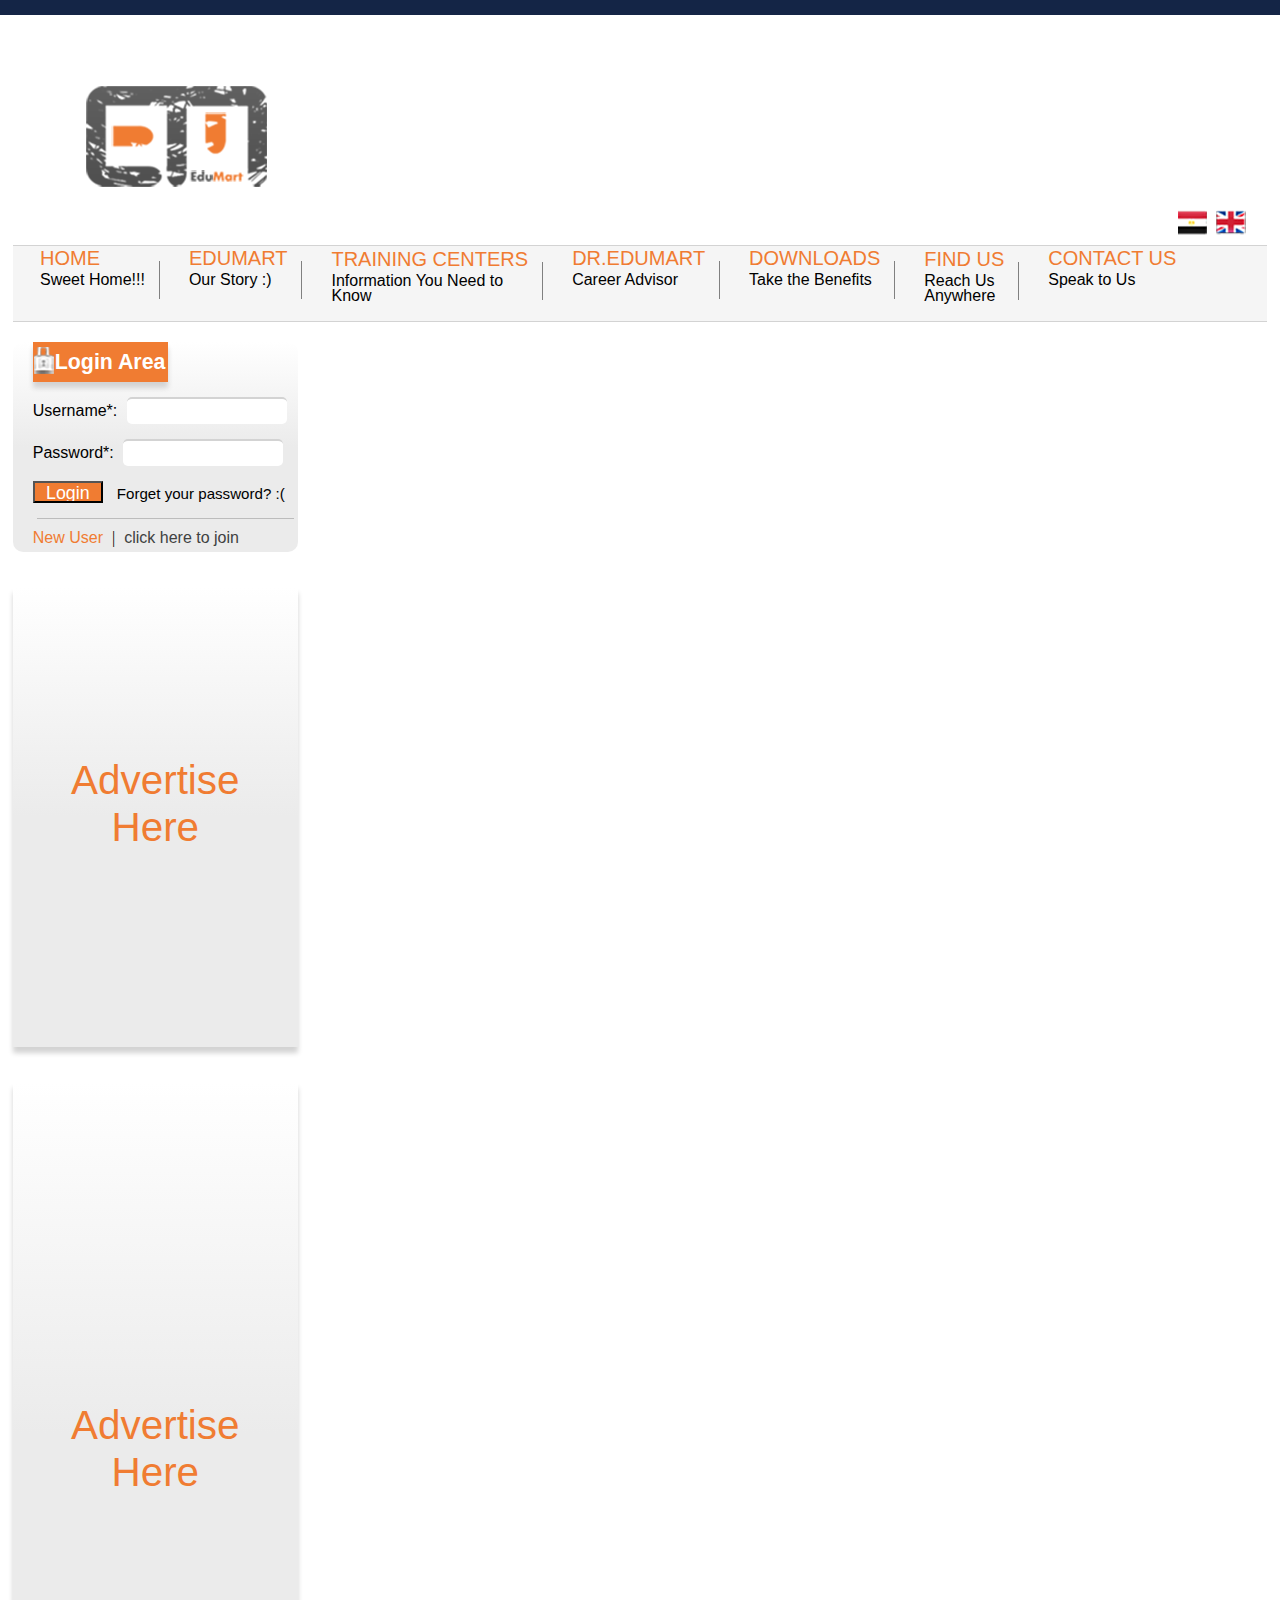
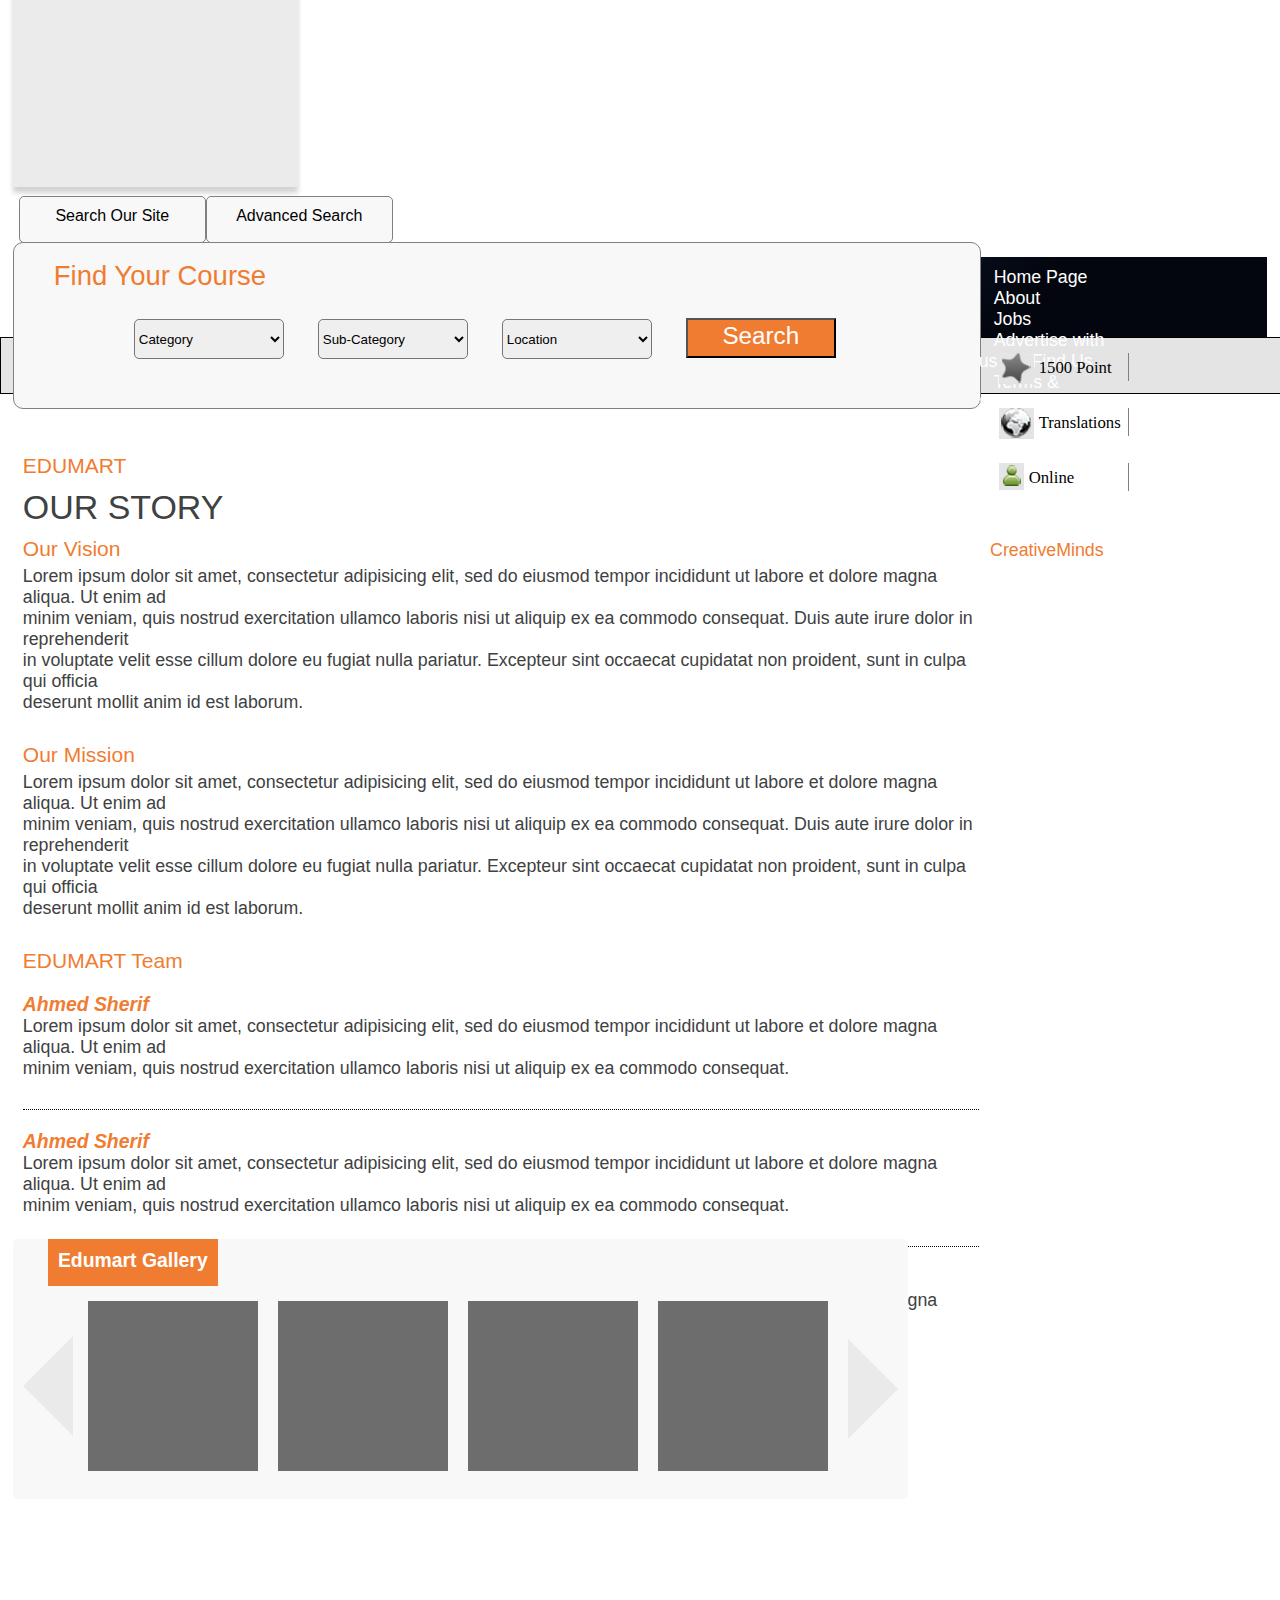
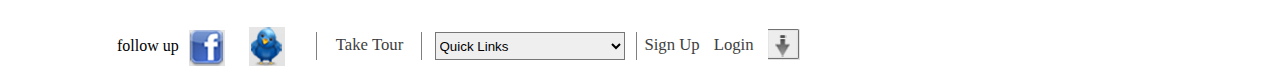
<file: projects/EduMart/index.html>
<!DOCTYPE html>
<html lang="en">
<head>
    <meta charset="UTF-8">
    <meta name="viewport" content="width=device-width, initial-scale=1.0">
    <meta http-equiv="X-UA-Compatible" content="ie=edge">
    <title>Edu Mart Home-Page</title>
    <link rel="stylesheet" href="CSS/style.css">
</head>
<body>
    <!--Start Header-->
    <header>
        <!--Start top banner-->
        <div class="top-banner"></div> <!--End top banner-->
        <!--Start Logo area-->
        <div class="logo-area">
            <img class="logo" src="images/logo_03.gif" alt="Logo">
            <!--Start Site language-->
            <div class="site-language">
                <a href="#"><img class="ar" src="images/language_09.gif" alt="Egypt flag"></a>
                <a href="#"><img class="en" src="images/language_06.gif" alt="UK Flag"></a>
            </div> <!--End Site Language-->
        </div> <!--End Logo area-->
        <!--Start Main Nav Bar-->
        <nav>
            <div class="container">
                <ul class="home">
                    <li><a href="#">HOME</a></li>
                    <li>Sweet Home!!!</li>
                    <br>
                </ul>
                <ul class="edumart">
                    <li><a href="#">EDUMART</a></li>
                    <li>Our Story :)</li>
                    <br>
                </ul>
                <ul class="training">
                    <li><a href="#">TRAINING CENTERS</a></li>
                    <li>Information You Need to <br>Know</li>
                </ul>
                <ul class="career">
                    <li><a href="#">DR.EDUMART</a></li>
                    <li>Career Advisor</li>
                    <br>
                </ul>
                <ul class="downloads"> 
                    <li><a href="#">DOWNLOADS</a></li>
                    <li>Take the Benefits</li> 
                    <br>
                </ul>
                <ul class="find-us">
                    <li><a href="#">FIND US</a></li>
                    <li>Reach Us<br> Anywhere</li>
                </ul>
                <ul class="contact-us">
                    <li><a href="#">CONTACT US</a></li>
                    <li>Speak to Us</li>
                     <br>
                </ul>
            </div>

        </nav> <!--End Main Nav Bar-->
    </header>
    <main>
        <div class="leftSide">
            <div class="login-area">
                <div class="title">
                    <img src="images/lock_38.png" alt="Lock">
                    <h1>Login Area</h1>
                </div>
                <form>
                    <label>Username*: </label>
                    <input type="text" class="name">
                    <label>Password*: </label>
                    <input type="password" class="password">
                    <br>
                    <input type="submit" class="submit" value="Login">
                    <a href="#">Forget your password? :(</a>
                </form>
                <a class="new-user" href="#">New User</a>
                <span>|</span>
                <a href="#">click here to join</a>
            </div>
            <div class="ads-medium">
                <a href="#">Advertise<br> Here</a>
            </div>
            <div class="ads-big">
                <a href="#">Advertise<br> Here</a>
            </div>
        </div>
        <div class="rightSide">
            <div class="search-site">
                <div class="search-tab">
                    <p>Search Our Site</p>
                </div>
                <div class="search-tab">
                    <p>Advanced Search</p>
                </div>
                <h1>Find Your Course</h1>
                <form>
                    <select class="category">
                        <option selected>Category</option>
                        <option>Option 1</option>
                        <option>Option 1</option>
                        <option>Option 1</option>
                        <option>Option 1</option>
                        <option>Option 1</option>
                    </select>
                    <select class="sub-category">
                        <option selected>Sub-Category</option>
                        <option>Option 1</option>
                        <option>Option 1</option>
                        <option>Option 1</option>
                        <option>Option 1</option>
                        <option>Option 1</option>
                    </select>
                    <select class="location">
                        <option selected>Location</option>
                        <option>Option 1</option>
                        <option>Option 1</option>
                        <option>Option 1</option>
                        <option>Option 1</option>
                        <option>Option 1</option>
                    </select>
                    <input type="submit" value="Search">
                </form>
            </div>
            <div class="our-story">
                <h2>EDUMART</h2>
                <h1>OUR STORY</h1>
                <div class="vision-mission">
                    <h2>Our Vision</h2>
                    <p>Lorem ipsum dolor sit amet, consectetur adipisicing elit, sed do eiusmod tempor incididunt ut labore et dolore magna aliqua. Ut enim ad <br>
                        minim veniam, quis nostrud exercitation ullamco laboris nisi ut aliquip ex ea commodo consequat. Duis aute irure dolor in reprehenderit <br>
                        in voluptate velit esse cillum dolore eu fugiat nulla pariatur. Excepteur sint occaecat cupidatat non proident, sunt in culpa qui officia <br>
                        deserunt mollit anim id est laborum.</p>
                </div>
                <div class="vision-mission">
                    <h2>Our Mission</h2>
                    <p>Lorem ipsum dolor sit amet, consectetur adipisicing elit, sed do eiusmod tempor incididunt ut labore et dolore magna aliqua. Ut enim ad <br>
                        minim veniam, quis nostrud exercitation ullamco laboris nisi ut aliquip ex ea commodo consequat. Duis aute irure dolor in reprehenderit <br>
                        in voluptate velit esse cillum dolore eu fugiat nulla pariatur. Excepteur sint occaecat cupidatat non proident, sunt in culpa qui officia <br>
                        deserunt mollit anim id est laborum.</p>
                </div>
                <div class="team">
                    <h2>EDUMART Team</h2>
                    <div class="team-member">
                        <h3>Ahmed Sherif</h3>
                        <p>Lorem ipsum dolor sit amet, consectetur adipisicing elit, sed do eiusmod tempor incididunt ut labore et dolore magna aliqua. Ut enim ad <br>
                            minim veniam, quis nostrud exercitation ullamco laboris nisi ut aliquip ex ea commodo consequat. </p>
                    </div>
                    <div class="team-member">
                        <h3>Ahmed Sherif</h3>
                        <p>Lorem ipsum dolor sit amet, consectetur adipisicing elit, sed do eiusmod tempor incididunt ut labore et dolore magna aliqua. Ut enim ad <br>
                            minim veniam, quis nostrud exercitation ullamco laboris nisi ut aliquip ex ea commodo consequat. </p>
                    </div>
                    <div class="team-member">
                        <h3>Ahmed Sherif</h3>
                        <p>Lorem ipsum dolor sit amet, consectetur adipisicing elit, sed do eiusmod tempor incididunt ut labore et dolore magna aliqua. Ut enim ad <br>
                            minim veniam, quis nostrud exercitation ullamco laboris nisi ut aliquip ex ea commodo consequat. </p>
                    </div>
                </div>
            </div>
            <div class="gallery">
                <div class="heading">
                    <h1>Edumart Gallery</h1>
                </div>
                <div class="arrow-left"></div>
                <div class="photos">
                    <a href="#"><div class="photo"></div></a>
                    <a href="#"><div class="photo"></div></a>
                    <a href="#"><div class="photo"></div></a>
                    <a href="#"><div class="photo"></div></a>
                </div>
                <div class="arrow-right"></div>
            </div>
        </div>
    </main>
    <footer>
        <div class="container">
            <a href="#">Home Page</a>
            <a href="#">About</a>
            <a href="#">Jobs</a>
            <a href="#">Advertise with us</a>
            <a href="#">Find Us</a>
            <a href="#">Terms & Services</a>
            <a href="#">Contact Us</a>
            <a href="#">Site Map</a>
            <p>Copyrights 2010 EDUMART. All Rights Reserved</p>
            <p>Designed by <span>CreativeMinds</span></p>
        </div>
    </footer>
    <section class="bottom-nav">
        <div class="container">
            <div class="stats">
                <img src="images/icons_09.gif">
                <p>1500 Point</p>
            </div>
            <div class="stats">
                <img src="images/icons_12.gif">
                <p>Translations</p>
            </div>
            <div class="stats">
                <img src="images/icons_18.gif">
                <p>Online</p>
            </div>
            <div class="follow-up">
                <p>follow up</p>
                <a href="https://www.facebook.com"><img src="images/icons_06.gif"></a>
                <a href="https://www.twitter.com"><img src="images/icons_03.gif"></a>
            </div>
            <div class="take-tour">
                <a href="#">Take Tour</a>
            </div>
            <div class="quick-links">
                <select>
                    <option selected>Quick Links</option>
                    <option selected>Quick Links</option>
                    <option selected>Quick Links</option>
                    <option selected>Quick Links</option>
                    <option selected>Quick Links</option>
                </select>
            </div>
            <div class="sign-up">
                <a href="#">Sign Up</a>
                <a href="#">Login</a>
                <a href="#"><img src="images/icons_15.gif"></a>
            </div>
        </div>
    </section>
</body>
</html>
</file>
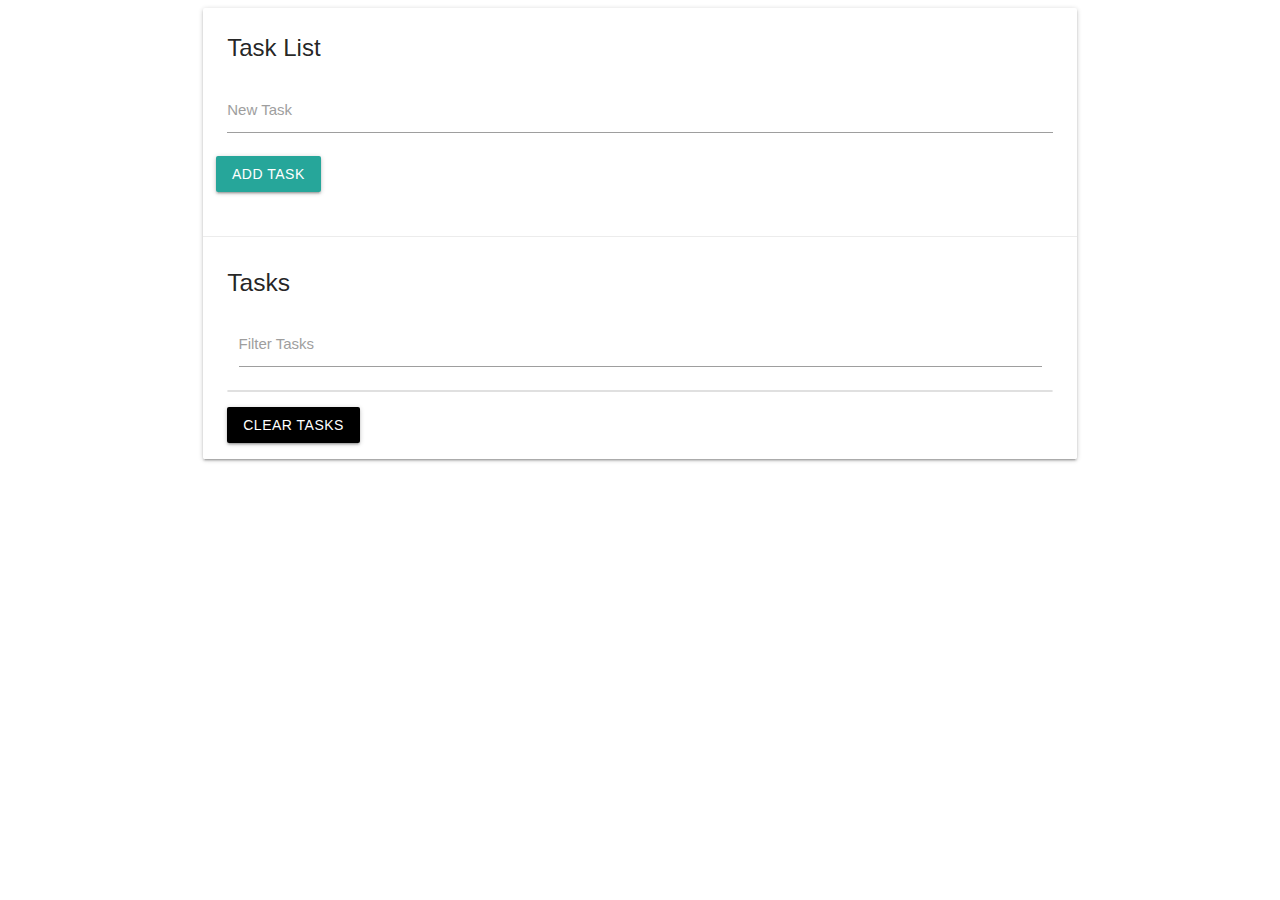
<file: projects/TaskList/index.html>
<!DOCTYPE html>
<html lang="en">
<head>
    <meta charset="UTF-8">
    <meta name="viewport" content="width=device-width, initial-scale=1.0">
    <meta http-equiv="X-UA-Compatible" content="ie=edge">
    <title>Task List</title>
    <!--Import Google Icon Font-->
    <link href="https://fonts.googleapis.com/icon?family=Material+Icons" rel="stylesheet">
    <!--Import materialize.css-->
    <link rel="stylesheet" type="text/css" href="css/materialize.min.css" media="screen,projection">
    <link rel="stylesheet" type="text/css" href="fontawesome-free-5.9.0-web/css/all.css">
</head>
<body>
    <div class="container">
        <div class="row">
            <div class="col s12">
                <div id="main" class="card">
                    <div class="card-content">
                        <span class="card-title">Task List</span>
                        <div class="row">
                            <form id="task-form">
                                <div class="input-field col s12">
                                    <input type="text" name="task" id="task">
                                    <label for="task">New Task</label>
                                </div>
                                <input type="submit" value="Add Task" class="btn">
                            </form>
                        </div>
                    </div>
                    <div class="card-action">
                        <h5 id="task-title">Tasks</h5>
                        <div class="input-field col s12">
                            <input type="text" name="filter" id="filter">
                            <label for="filter">Filter Tasks</label>
                        </div>
                        <ul class="collection"></ul>
                        <a href="#" class="clear-tasks btn black">Clear Tasks</a>
                    </div>
                </div>
            </div>
        </div>
    </div>

    <script type="text/javascript" src="js/jquery-3.4.1.min.js"></script>
    <script type="text/javascript" src="js/materialize.min.js"></script>
    <script type="text/javascript" src="js/main.js"></script>
</body>
</html>
</file>
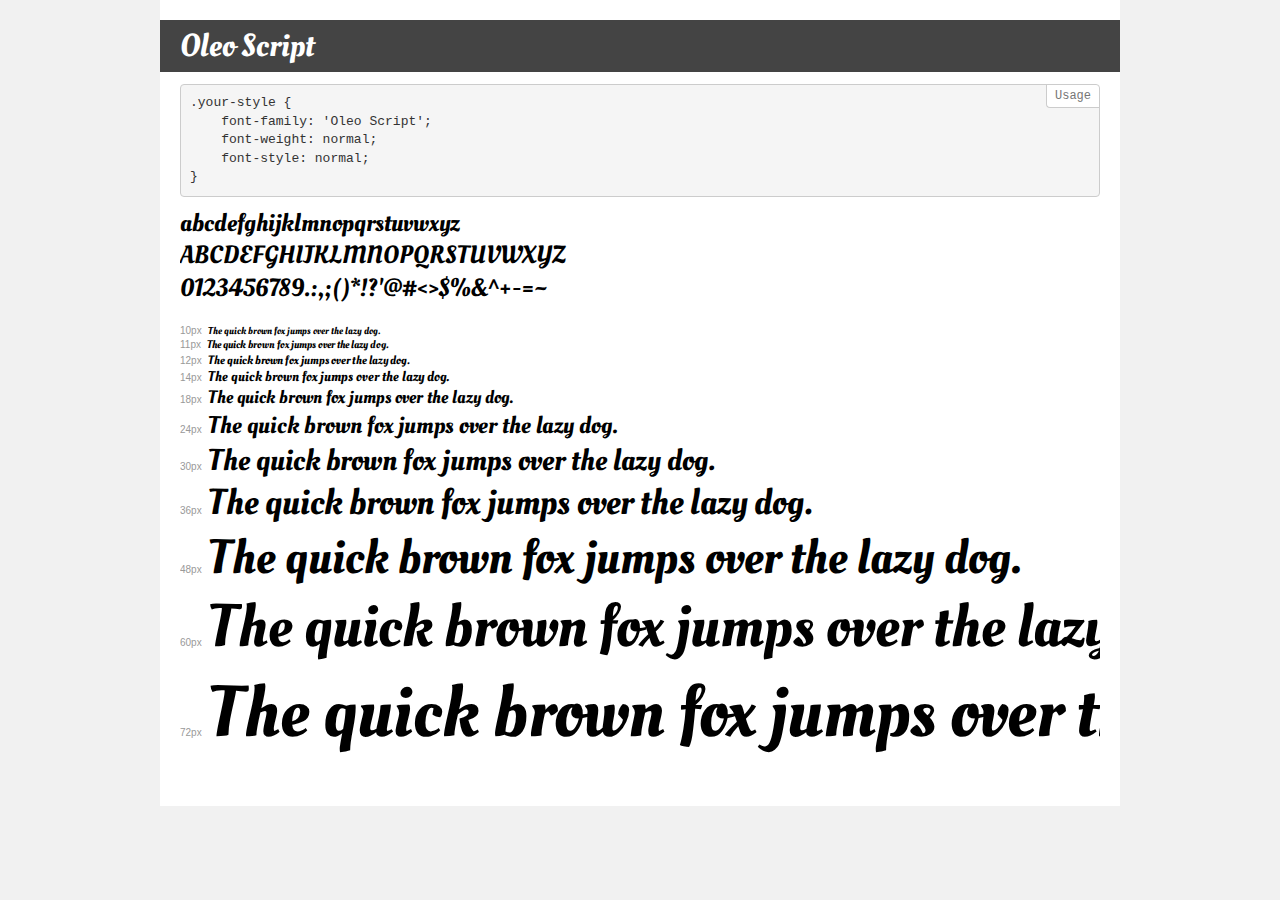
<file: projects/CorporateAgencyMairala/Fonts/transfonter.org-20190601-225104/demo.html>
<!DOCTYPE html>
<html>
<head>
    <meta charset="utf-8">
    <meta http-equiv="X-UA-Compatible" content="IE=edge">
    <meta name="viewport" content="width=device-width, initial-scale=1">
    <meta name="robots" content="noindex, noarchive">
    <meta name="format-detection" content="telephone=no">
    <title>Transfonter demo</title>
    <link href="stylesheet.css" rel="stylesheet">
    <style>
        /*
        http://meyerweb.com/eric/tools/css/reset/
        v2.0 | 20110126
        License: none (public domain)
        */
        html, body, div, span, applet, object, iframe,
        h1, h2, h3, h4, h5, h6, p, blockquote, pre,
        a, abbr, acronym, address, big, cite, code,
        del, dfn, em, img, ins, kbd, q, s, samp,
        small, strike, strong, sub, sup, tt, var,
        b, u, i, center,
        dl, dt, dd, ol, ul, li,
        fieldset, form, label, legend,
        table, caption, tbody, tfoot, thead, tr, th, td,
        article, aside, canvas, details, embed,
        figure, figcaption, footer, header, hgroup,
        menu, nav, output, ruby, section, summary,
        time, mark, audio, video {
            margin: 0;
            padding: 0;
            border: 0;
            font-size: 100%;
            font: inherit;
            vertical-align: baseline;
        }
        /* HTML5 display-role reset for older browsers */
        article, aside, details, figcaption, figure,
        footer, header, hgroup, menu, nav, section {
            display: block;
        }
        body {
            line-height: 1;
        }
        ol, ul {
            list-style: none;
        }
        blockquote, q {
            quotes: none;
        }
        blockquote:before, blockquote:after,
        q:before, q:after {
            content: '';
            content: none;
        }
        table {
            border-collapse: collapse;
            border-spacing: 0;
        }
        /* common styles */
        body {
            background: #f1f1f1;
            color: #000;
        }
        .page {
            background: #fff;
            width: 920px;
            margin: 0 auto;
            padding: 20px 20px 0 20px;
            overflow: hidden;
        }
        .font-container {
            overflow-x: auto;
            overflow-y: hidden;
            margin-bottom: 40px;
            line-height: 1.3;
            white-space: nowrap;
            padding-bottom: 5px;
        }
        h1 {
            position: relative;
            background: #444;
            font-size: 32px;
            color: #fff;
            padding: 10px 20px;
            margin: 0 -20px 12px -20px;
        }
        .letters {
            font-size: 25px;
            margin-bottom: 20px;
        }
        .s10:before {
            content: '10px';
        }
        .s11:before {
            content: '11px';
        }
        .s12:before {
            content: '12px';
        }
        .s14:before {
            content: '14px';
        }
        .s18:before {
            content: '18px';
        }
        .s24:before {
            content: '24px';
        }
        .s30:before {
            content: '30px';
        }
        .s36:before {
            content: '36px';
        }
        .s48:before {
            content: '48px';
        }
        .s60:before {
            content: '60px';
        }
        .s72:before {
            content: '72px';
        }
        .s10:before, .s11:before, .s12:before, .s14:before,
        .s18:before, .s24:before, .s30:before, .s36:before,
        .s48:before, .s60:before, .s72:before {
            font-family: Arial, sans-serif;
            font-size: 10px;
            font-weight: normal;
            font-style: normal;
            color: #999;
            padding-right: 6px;
        }
        pre {
            display: block;
            position: relative;
            padding: 9px;
            margin: 0 0 10px;
            font-family: Monaco, Menlo, Consolas, "Courier New", monospace !important;
            font-size: 13px;
            line-height: 1.428571429;
            color: #333;
            font-weight: normal !important;
            font-style: normal !important;
            background-color: #f5f5f5;
            border: 1px solid #ccc;
            overflow-x: auto;
            border-radius: 4px;
        }
        pre:after {
            display: block;
            position: absolute;
            right: 0;
            top: 0;
            content: 'Usage';
            line-height: 1;
            padding: 5px 8px;
            font-size: 12px;
            color: #767676;
            background-color: #fff;
            border: 1px solid #ccc;
            border-right: none;
            border-top: none;
            border-radius: 0 4px 0 4px;
            z-index: 10;
        }
        /* responsive */
        @media (max-width: 959px) {
            .page {
                width: auto;
                margin: 0;
            }
        }
    </style>
</head>
<body>
<div class="page">
    <div class="demo" style="font-family: 'Oleo Script'; font-weight: normal; font-style: normal;">
        <h1>Oleo Script</h1>
        <pre>.your-style {
    font-family: 'Oleo Script';
    font-weight: normal;
    font-style: normal;
}</pre>
        <div class="font-container">
            <p class="letters">
                abcdefghijklmnopqrstuvwxyz<br>
ABCDEFGHIJKLMNOPQRSTUVWXYZ<br>
                0123456789.:,;()*!?'@#<>$%&^+-=~
            </p>
            <p class="s10" style="font-size: 10px;">The quick brown fox jumps over the lazy dog.</p>
            <p class="s11" style="font-size: 11px;">The quick brown fox jumps over the lazy dog.</p>
            <p class="s12" style="font-size: 12px;">The quick brown fox jumps over the lazy dog.</p>
            <p class="s14" style="font-size: 14px;">The quick brown fox jumps over the lazy dog.</p>
            <p class="s18" style="font-size: 18px;">The quick brown fox jumps over the lazy dog.</p>
            <p class="s24" style="font-size: 24px;">The quick brown fox jumps over the lazy dog.</p>
            <p class="s30" style="font-size: 30px;">The quick brown fox jumps over the lazy dog.</p>
            <p class="s36" style="font-size: 36px;">The quick brown fox jumps over the lazy dog.</p>
            <p class="s48" style="font-size: 48px;">The quick brown fox jumps over the lazy dog.</p>
            <p class="s60" style="font-size: 60px;">The quick brown fox jumps over the lazy dog.</p>
            <p class="s72" style="font-size: 72px;">The quick brown fox jumps over the lazy dog.</p>
        </div>
    </div>
</div>
</body>
</html>
</file>
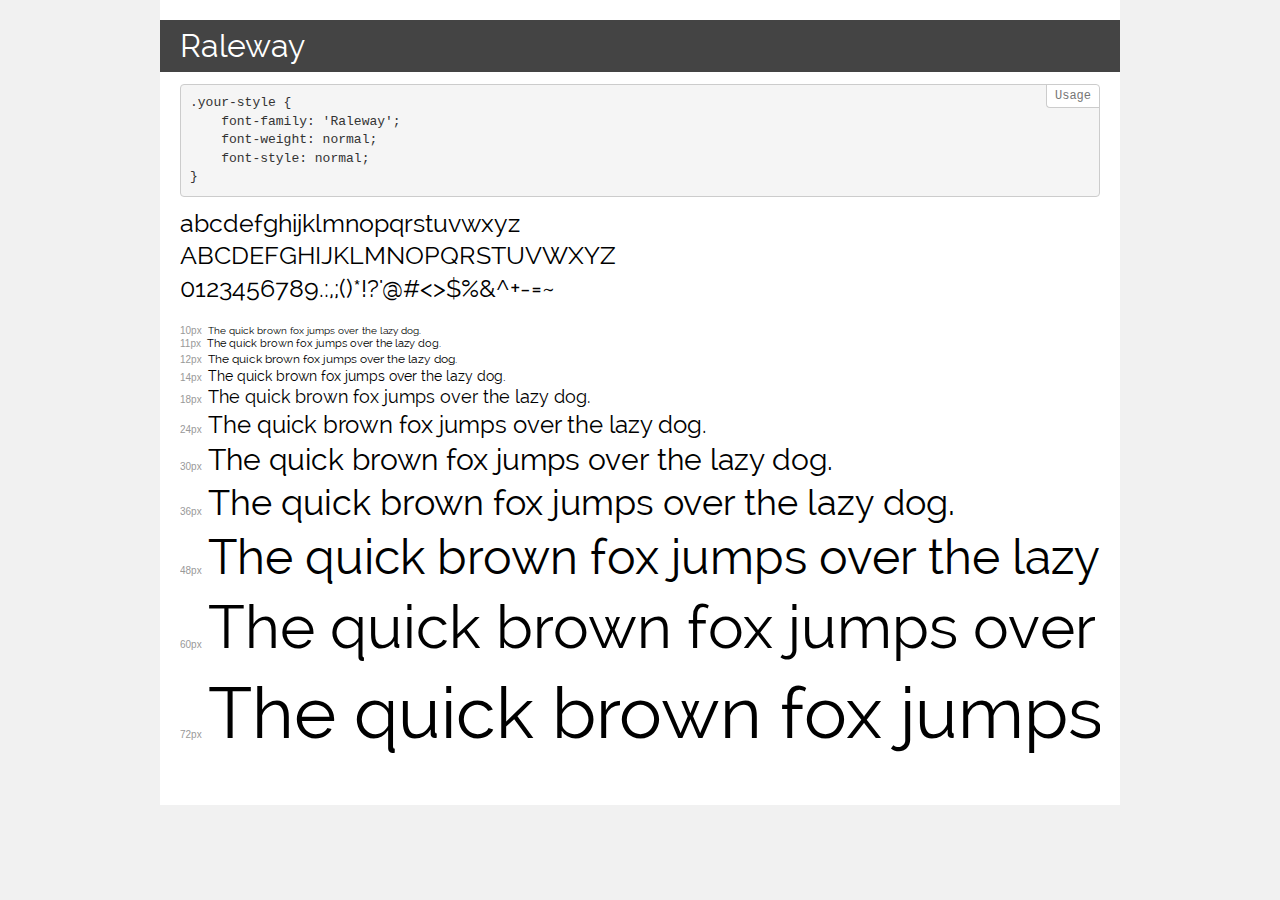
<file: projects/CorporateAgencyMairala/Fonts/transfonter.org-20190601-231205/demo.html>
<!DOCTYPE html>
<html>
<head>
    <meta charset="utf-8">
    <meta http-equiv="X-UA-Compatible" content="IE=edge">
    <meta name="viewport" content="width=device-width, initial-scale=1">
    <meta name="robots" content="noindex, noarchive">
    <meta name="format-detection" content="telephone=no">
    <title>Transfonter demo</title>
    <link href="stylesheet.css" rel="stylesheet">
    <style>
        /*
        http://meyerweb.com/eric/tools/css/reset/
        v2.0 | 20110126
        License: none (public domain)
        */
        html, body, div, span, applet, object, iframe,
        h1, h2, h3, h4, h5, h6, p, blockquote, pre,
        a, abbr, acronym, address, big, cite, code,
        del, dfn, em, img, ins, kbd, q, s, samp,
        small, strike, strong, sub, sup, tt, var,
        b, u, i, center,
        dl, dt, dd, ol, ul, li,
        fieldset, form, label, legend,
        table, caption, tbody, tfoot, thead, tr, th, td,
        article, aside, canvas, details, embed,
        figure, figcaption, footer, header, hgroup,
        menu, nav, output, ruby, section, summary,
        time, mark, audio, video {
            margin: 0;
            padding: 0;
            border: 0;
            font-size: 100%;
            font: inherit;
            vertical-align: baseline;
        }
        /* HTML5 display-role reset for older browsers */
        article, aside, details, figcaption, figure,
        footer, header, hgroup, menu, nav, section {
            display: block;
        }
        body {
            line-height: 1;
        }
        ol, ul {
            list-style: none;
        }
        blockquote, q {
            quotes: none;
        }
        blockquote:before, blockquote:after,
        q:before, q:after {
            content: '';
            content: none;
        }
        table {
            border-collapse: collapse;
            border-spacing: 0;
        }
        /* common styles */
        body {
            background: #f1f1f1;
            color: #000;
        }
        .page {
            background: #fff;
            width: 920px;
            margin: 0 auto;
            padding: 20px 20px 0 20px;
            overflow: hidden;
        }
        .font-container {
            overflow-x: auto;
            overflow-y: hidden;
            margin-bottom: 40px;
            line-height: 1.3;
            white-space: nowrap;
            padding-bottom: 5px;
        }
        h1 {
            position: relative;
            background: #444;
            font-size: 32px;
            color: #fff;
            padding: 10px 20px;
            margin: 0 -20px 12px -20px;
        }
        .letters {
            font-size: 25px;
            margin-bottom: 20px;
        }
        .s10:before {
            content: '10px';
        }
        .s11:before {
            content: '11px';
        }
        .s12:before {
            content: '12px';
        }
        .s14:before {
            content: '14px';
        }
        .s18:before {
            content: '18px';
        }
        .s24:before {
            content: '24px';
        }
        .s30:before {
            content: '30px';
        }
        .s36:before {
            content: '36px';
        }
        .s48:before {
            content: '48px';
        }
        .s60:before {
            content: '60px';
        }
        .s72:before {
            content: '72px';
        }
        .s10:before, .s11:before, .s12:before, .s14:before,
        .s18:before, .s24:before, .s30:before, .s36:before,
        .s48:before, .s60:before, .s72:before {
            font-family: Arial, sans-serif;
            font-size: 10px;
            font-weight: normal;
            font-style: normal;
            color: #999;
            padding-right: 6px;
        }
        pre {
            display: block;
            position: relative;
            padding: 9px;
            margin: 0 0 10px;
            font-family: Monaco, Menlo, Consolas, "Courier New", monospace !important;
            font-size: 13px;
            line-height: 1.428571429;
            color: #333;
            font-weight: normal !important;
            font-style: normal !important;
            background-color: #f5f5f5;
            border: 1px solid #ccc;
            overflow-x: auto;
            border-radius: 4px;
        }
        pre:after {
            display: block;
            position: absolute;
            right: 0;
            top: 0;
            content: 'Usage';
            line-height: 1;
            padding: 5px 8px;
            font-size: 12px;
            color: #767676;
            background-color: #fff;
            border: 1px solid #ccc;
            border-right: none;
            border-top: none;
            border-radius: 0 4px 0 4px;
            z-index: 10;
        }
        /* responsive */
        @media (max-width: 959px) {
            .page {
                width: auto;
                margin: 0;
            }
        }
    </style>
</head>
<body>
<div class="page">
    <div class="demo" style="font-family: 'Raleway'; font-weight: normal; font-style: normal;">
        <h1>Raleway</h1>
        <pre>.your-style {
    font-family: 'Raleway';
    font-weight: normal;
    font-style: normal;
}</pre>
        <div class="font-container">
            <p class="letters">
                abcdefghijklmnopqrstuvwxyz<br>
ABCDEFGHIJKLMNOPQRSTUVWXYZ<br>
                0123456789.:,;()*!?'@#<>$%&^+-=~
            </p>
            <p class="s10" style="font-size: 10px;">The quick brown fox jumps over the lazy dog.</p>
            <p class="s11" style="font-size: 11px;">The quick brown fox jumps over the lazy dog.</p>
            <p class="s12" style="font-size: 12px;">The quick brown fox jumps over the lazy dog.</p>
            <p class="s14" style="font-size: 14px;">The quick brown fox jumps over the lazy dog.</p>
            <p class="s18" style="font-size: 18px;">The quick brown fox jumps over the lazy dog.</p>
            <p class="s24" style="font-size: 24px;">The quick brown fox jumps over the lazy dog.</p>
            <p class="s30" style="font-size: 30px;">The quick brown fox jumps over the lazy dog.</p>
            <p class="s36" style="font-size: 36px;">The quick brown fox jumps over the lazy dog.</p>
            <p class="s48" style="font-size: 48px;">The quick brown fox jumps over the lazy dog.</p>
            <p class="s60" style="font-size: 60px;">The quick brown fox jumps over the lazy dog.</p>
            <p class="s72" style="font-size: 72px;">The quick brown fox jumps over the lazy dog.</p>
        </div>
    </div>
</div>
</body>
</html>
</file>
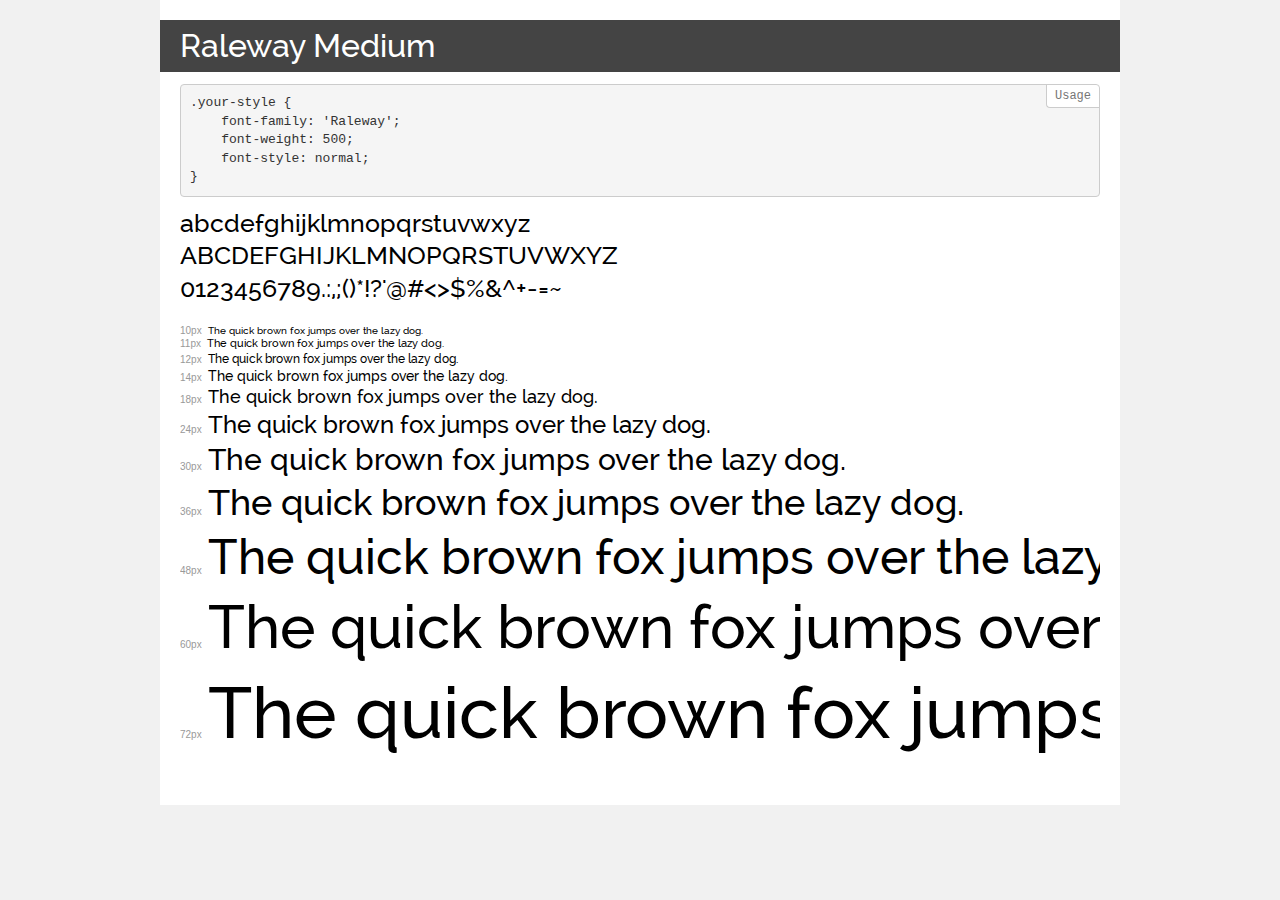
<file: projects/CorporateAgencyMairala/Fonts/transfonter.org-20190602-002325/demo.html>
<!DOCTYPE html>
<html>
<head>
    <meta charset="utf-8">
    <meta http-equiv="X-UA-Compatible" content="IE=edge">
    <meta name="viewport" content="width=device-width, initial-scale=1">
    <meta name="robots" content="noindex, noarchive">
    <meta name="format-detection" content="telephone=no">
    <title>Transfonter demo</title>
    <link href="stylesheet.css" rel="stylesheet">
    <style>
        /*
        http://meyerweb.com/eric/tools/css/reset/
        v2.0 | 20110126
        License: none (public domain)
        */
        html, body, div, span, applet, object, iframe,
        h1, h2, h3, h4, h5, h6, p, blockquote, pre,
        a, abbr, acronym, address, big, cite, code,
        del, dfn, em, img, ins, kbd, q, s, samp,
        small, strike, strong, sub, sup, tt, var,
        b, u, i, center,
        dl, dt, dd, ol, ul, li,
        fieldset, form, label, legend,
        table, caption, tbody, tfoot, thead, tr, th, td,
        article, aside, canvas, details, embed,
        figure, figcaption, footer, header, hgroup,
        menu, nav, output, ruby, section, summary,
        time, mark, audio, video {
            margin: 0;
            padding: 0;
            border: 0;
            font-size: 100%;
            font: inherit;
            vertical-align: baseline;
        }
        /* HTML5 display-role reset for older browsers */
        article, aside, details, figcaption, figure,
        footer, header, hgroup, menu, nav, section {
            display: block;
        }
        body {
            line-height: 1;
        }
        ol, ul {
            list-style: none;
        }
        blockquote, q {
            quotes: none;
        }
        blockquote:before, blockquote:after,
        q:before, q:after {
            content: '';
            content: none;
        }
        table {
            border-collapse: collapse;
            border-spacing: 0;
        }
        /* common styles */
        body {
            background: #f1f1f1;
            color: #000;
        }
        .page {
            background: #fff;
            width: 920px;
            margin: 0 auto;
            padding: 20px 20px 0 20px;
            overflow: hidden;
        }
        .font-container {
            overflow-x: auto;
            overflow-y: hidden;
            margin-bottom: 40px;
            line-height: 1.3;
            white-space: nowrap;
            padding-bottom: 5px;
        }
        h1 {
            position: relative;
            background: #444;
            font-size: 32px;
            color: #fff;
            padding: 10px 20px;
            margin: 0 -20px 12px -20px;
        }
        .letters {
            font-size: 25px;
            margin-bottom: 20px;
        }
        .s10:before {
            content: '10px';
        }
        .s11:before {
            content: '11px';
        }
        .s12:before {
            content: '12px';
        }
        .s14:before {
            content: '14px';
        }
        .s18:before {
            content: '18px';
        }
        .s24:before {
            content: '24px';
        }
        .s30:before {
            content: '30px';
        }
        .s36:before {
            content: '36px';
        }
        .s48:before {
            content: '48px';
        }
        .s60:before {
            content: '60px';
        }
        .s72:before {
            content: '72px';
        }
        .s10:before, .s11:before, .s12:before, .s14:before,
        .s18:before, .s24:before, .s30:before, .s36:before,
        .s48:before, .s60:before, .s72:before {
            font-family: Arial, sans-serif;
            font-size: 10px;
            font-weight: normal;
            font-style: normal;
            color: #999;
            padding-right: 6px;
        }
        pre {
            display: block;
            position: relative;
            padding: 9px;
            margin: 0 0 10px;
            font-family: Monaco, Menlo, Consolas, "Courier New", monospace !important;
            font-size: 13px;
            line-height: 1.428571429;
            color: #333;
            font-weight: normal !important;
            font-style: normal !important;
            background-color: #f5f5f5;
            border: 1px solid #ccc;
            overflow-x: auto;
            border-radius: 4px;
        }
        pre:after {
            display: block;
            position: absolute;
            right: 0;
            top: 0;
            content: 'Usage';
            line-height: 1;
            padding: 5px 8px;
            font-size: 12px;
            color: #767676;
            background-color: #fff;
            border: 1px solid #ccc;
            border-right: none;
            border-top: none;
            border-radius: 0 4px 0 4px;
            z-index: 10;
        }
        /* responsive */
        @media (max-width: 959px) {
            .page {
                width: auto;
                margin: 0;
            }
        }
    </style>
</head>
<body>
<div class="page">
    <div class="demo" style="font-family: 'Raleway'; font-weight: 500; font-style: normal;">
        <h1>Raleway Medium</h1>
        <pre>.your-style {
    font-family: 'Raleway';
    font-weight: 500;
    font-style: normal;
}</pre>
        <div class="font-container">
            <p class="letters">
                abcdefghijklmnopqrstuvwxyz<br>
ABCDEFGHIJKLMNOPQRSTUVWXYZ<br>
                0123456789.:,;()*!?'@#<>$%&^+-=~
            </p>
            <p class="s10" style="font-size: 10px;">The quick brown fox jumps over the lazy dog.</p>
            <p class="s11" style="font-size: 11px;">The quick brown fox jumps over the lazy dog.</p>
            <p class="s12" style="font-size: 12px;">The quick brown fox jumps over the lazy dog.</p>
            <p class="s14" style="font-size: 14px;">The quick brown fox jumps over the lazy dog.</p>
            <p class="s18" style="font-size: 18px;">The quick brown fox jumps over the lazy dog.</p>
            <p class="s24" style="font-size: 24px;">The quick brown fox jumps over the lazy dog.</p>
            <p class="s30" style="font-size: 30px;">The quick brown fox jumps over the lazy dog.</p>
            <p class="s36" style="font-size: 36px;">The quick brown fox jumps over the lazy dog.</p>
            <p class="s48" style="font-size: 48px;">The quick brown fox jumps over the lazy dog.</p>
            <p class="s60" style="font-size: 60px;">The quick brown fox jumps over the lazy dog.</p>
            <p class="s72" style="font-size: 72px;">The quick brown fox jumps over the lazy dog.</p>
        </div>
    </div>
</div>
</body>
</html>
</file>
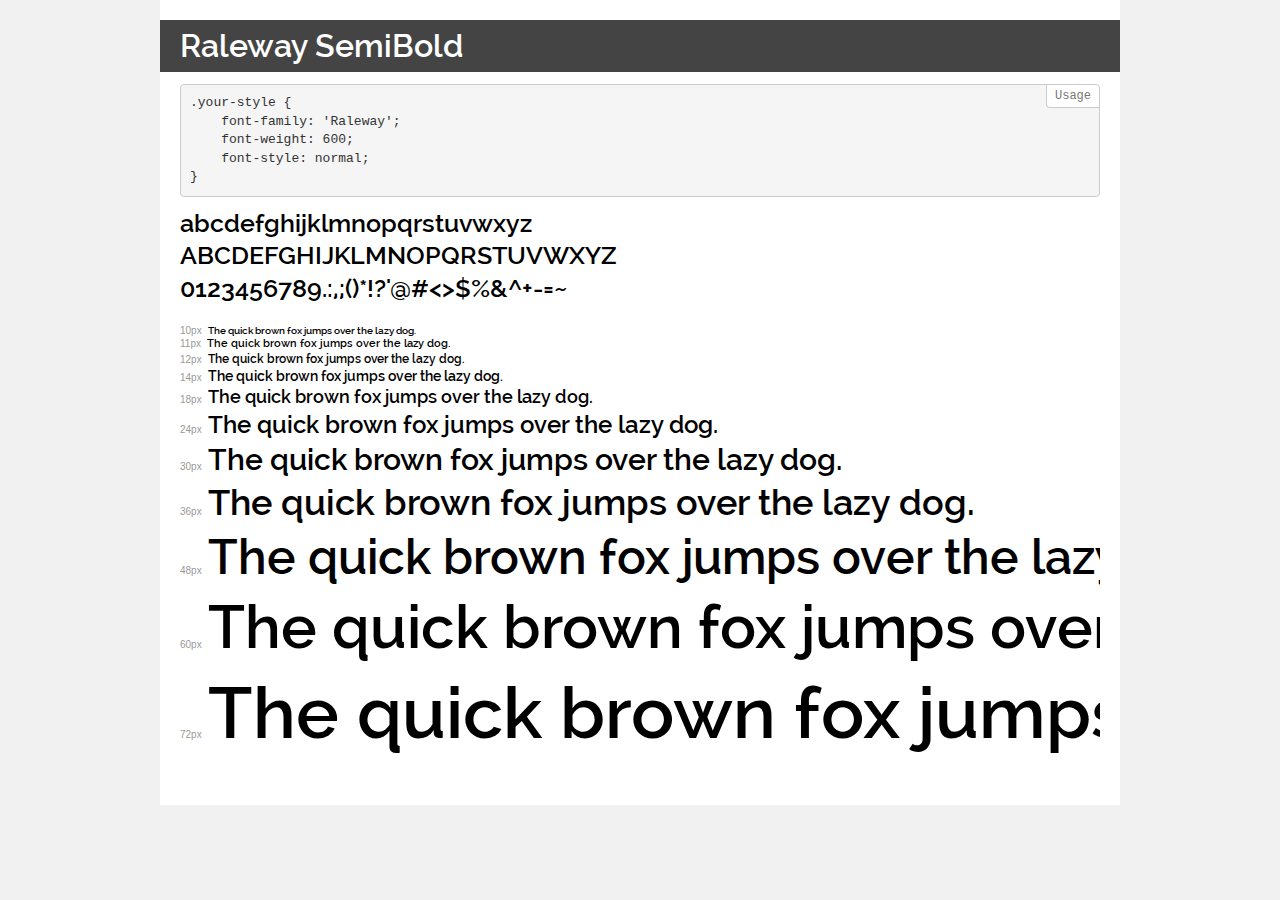
<file: projects/CorporateAgencyMairala/Fonts/transfonter.org-20190602-090005/demo.html>
<!DOCTYPE html>
<html>
<head>
    <meta charset="utf-8">
    <meta http-equiv="X-UA-Compatible" content="IE=edge">
    <meta name="viewport" content="width=device-width, initial-scale=1">
    <meta name="robots" content="noindex, noarchive">
    <meta name="format-detection" content="telephone=no">
    <title>Transfonter demo</title>
    <link href="stylesheet.css" rel="stylesheet">
    <style>
        /*
        http://meyerweb.com/eric/tools/css/reset/
        v2.0 | 20110126
        License: none (public domain)
        */
        html, body, div, span, applet, object, iframe,
        h1, h2, h3, h4, h5, h6, p, blockquote, pre,
        a, abbr, acronym, address, big, cite, code,
        del, dfn, em, img, ins, kbd, q, s, samp,
        small, strike, strong, sub, sup, tt, var,
        b, u, i, center,
        dl, dt, dd, ol, ul, li,
        fieldset, form, label, legend,
        table, caption, tbody, tfoot, thead, tr, th, td,
        article, aside, canvas, details, embed,
        figure, figcaption, footer, header, hgroup,
        menu, nav, output, ruby, section, summary,
        time, mark, audio, video {
            margin: 0;
            padding: 0;
            border: 0;
            font-size: 100%;
            font: inherit;
            vertical-align: baseline;
        }
        /* HTML5 display-role reset for older browsers */
        article, aside, details, figcaption, figure,
        footer, header, hgroup, menu, nav, section {
            display: block;
        }
        body {
            line-height: 1;
        }
        ol, ul {
            list-style: none;
        }
        blockquote, q {
            quotes: none;
        }
        blockquote:before, blockquote:after,
        q:before, q:after {
            content: '';
            content: none;
        }
        table {
            border-collapse: collapse;
            border-spacing: 0;
        }
        /* common styles */
        body {
            background: #f1f1f1;
            color: #000;
        }
        .page {
            background: #fff;
            width: 920px;
            margin: 0 auto;
            padding: 20px 20px 0 20px;
            overflow: hidden;
        }
        .font-container {
            overflow-x: auto;
            overflow-y: hidden;
            margin-bottom: 40px;
            line-height: 1.3;
            white-space: nowrap;
            padding-bottom: 5px;
        }
        h1 {
            position: relative;
            background: #444;
            font-size: 32px;
            color: #fff;
            padding: 10px 20px;
            margin: 0 -20px 12px -20px;
        }
        .letters {
            font-size: 25px;
            margin-bottom: 20px;
        }
        .s10:before {
            content: '10px';
        }
        .s11:before {
            content: '11px';
        }
        .s12:before {
            content: '12px';
        }
        .s14:before {
            content: '14px';
        }
        .s18:before {
            content: '18px';
        }
        .s24:before {
            content: '24px';
        }
        .s30:before {
            content: '30px';
        }
        .s36:before {
            content: '36px';
        }
        .s48:before {
            content: '48px';
        }
        .s60:before {
            content: '60px';
        }
        .s72:before {
            content: '72px';
        }
        .s10:before, .s11:before, .s12:before, .s14:before,
        .s18:before, .s24:before, .s30:before, .s36:before,
        .s48:before, .s60:before, .s72:before {
            font-family: Arial, sans-serif;
            font-size: 10px;
            font-weight: normal;
            font-style: normal;
            color: #999;
            padding-right: 6px;
        }
        pre {
            display: block;
            position: relative;
            padding: 9px;
            margin: 0 0 10px;
            font-family: Monaco, Menlo, Consolas, "Courier New", monospace !important;
            font-size: 13px;
            line-height: 1.428571429;
            color: #333;
            font-weight: normal !important;
            font-style: normal !important;
            background-color: #f5f5f5;
            border: 1px solid #ccc;
            overflow-x: auto;
            border-radius: 4px;
        }
        pre:after {
            display: block;
            position: absolute;
            right: 0;
            top: 0;
            content: 'Usage';
            line-height: 1;
            padding: 5px 8px;
            font-size: 12px;
            color: #767676;
            background-color: #fff;
            border: 1px solid #ccc;
            border-right: none;
            border-top: none;
            border-radius: 0 4px 0 4px;
            z-index: 10;
        }
        /* responsive */
        @media (max-width: 959px) {
            .page {
                width: auto;
                margin: 0;
            }
        }
    </style>
</head>
<body>
<div class="page">
    <div class="demo" style="font-family: 'Raleway'; font-weight: 600; font-style: normal;">
        <h1>Raleway SemiBold</h1>
        <pre>.your-style {
    font-family: 'Raleway';
    font-weight: 600;
    font-style: normal;
}</pre>
        <div class="font-container">
            <p class="letters">
                abcdefghijklmnopqrstuvwxyz<br>
ABCDEFGHIJKLMNOPQRSTUVWXYZ<br>
                0123456789.:,;()*!?'@#<>$%&^+-=~
            </p>
            <p class="s10" style="font-size: 10px;">The quick brown fox jumps over the lazy dog.</p>
            <p class="s11" style="font-size: 11px;">The quick brown fox jumps over the lazy dog.</p>
            <p class="s12" style="font-size: 12px;">The quick brown fox jumps over the lazy dog.</p>
            <p class="s14" style="font-size: 14px;">The quick brown fox jumps over the lazy dog.</p>
            <p class="s18" style="font-size: 18px;">The quick brown fox jumps over the lazy dog.</p>
            <p class="s24" style="font-size: 24px;">The quick brown fox jumps over the lazy dog.</p>
            <p class="s30" style="font-size: 30px;">The quick brown fox jumps over the lazy dog.</p>
            <p class="s36" style="font-size: 36px;">The quick brown fox jumps over the lazy dog.</p>
            <p class="s48" style="font-size: 48px;">The quick brown fox jumps over the lazy dog.</p>
            <p class="s60" style="font-size: 60px;">The quick brown fox jumps over the lazy dog.</p>
            <p class="s72" style="font-size: 72px;">The quick brown fox jumps over the lazy dog.</p>
        </div>
    </div>
</div>
</body>
</html>
</file>
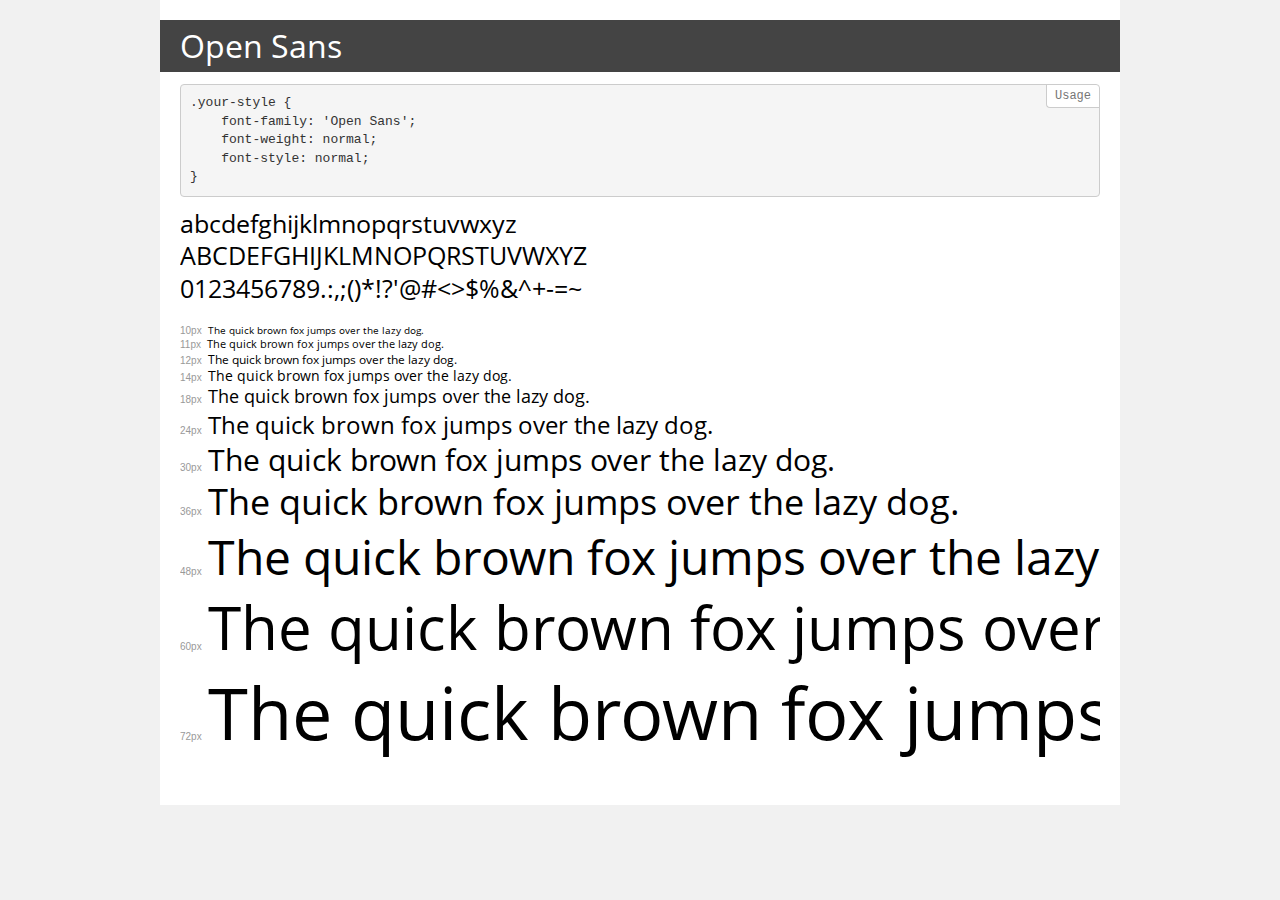
<file: projects/CorporateAgencyMairala/Fonts/transfonter.org-20190603-164400/demo.html>
<!DOCTYPE html>
<html>
<head>
    <meta charset="utf-8">
    <meta http-equiv="X-UA-Compatible" content="IE=edge">
    <meta name="viewport" content="width=device-width, initial-scale=1">
    <meta name="robots" content="noindex, noarchive">
    <meta name="format-detection" content="telephone=no">
    <title>Transfonter demo</title>
    <link href="stylesheet.css" rel="stylesheet">
    <style>
        /*
        http://meyerweb.com/eric/tools/css/reset/
        v2.0 | 20110126
        License: none (public domain)
        */
        html, body, div, span, applet, object, iframe,
        h1, h2, h3, h4, h5, h6, p, blockquote, pre,
        a, abbr, acronym, address, big, cite, code,
        del, dfn, em, img, ins, kbd, q, s, samp,
        small, strike, strong, sub, sup, tt, var,
        b, u, i, center,
        dl, dt, dd, ol, ul, li,
        fieldset, form, label, legend,
        table, caption, tbody, tfoot, thead, tr, th, td,
        article, aside, canvas, details, embed,
        figure, figcaption, footer, header, hgroup,
        menu, nav, output, ruby, section, summary,
        time, mark, audio, video {
            margin: 0;
            padding: 0;
            border: 0;
            font-size: 100%;
            font: inherit;
            vertical-align: baseline;
        }
        /* HTML5 display-role reset for older browsers */
        article, aside, details, figcaption, figure,
        footer, header, hgroup, menu, nav, section {
            display: block;
        }
        body {
            line-height: 1;
        }
        ol, ul {
            list-style: none;
        }
        blockquote, q {
            quotes: none;
        }
        blockquote:before, blockquote:after,
        q:before, q:after {
            content: '';
            content: none;
        }
        table {
            border-collapse: collapse;
            border-spacing: 0;
        }
        /* common styles */
        body {
            background: #f1f1f1;
            color: #000;
        }
        .page {
            background: #fff;
            width: 920px;
            margin: 0 auto;
            padding: 20px 20px 0 20px;
            overflow: hidden;
        }
        .font-container {
            overflow-x: auto;
            overflow-y: hidden;
            margin-bottom: 40px;
            line-height: 1.3;
            white-space: nowrap;
            padding-bottom: 5px;
        }
        h1 {
            position: relative;
            background: #444;
            font-size: 32px;
            color: #fff;
            padding: 10px 20px;
            margin: 0 -20px 12px -20px;
        }
        .letters {
            font-size: 25px;
            margin-bottom: 20px;
        }
        .s10:before {
            content: '10px';
        }
        .s11:before {
            content: '11px';
        }
        .s12:before {
            content: '12px';
        }
        .s14:before {
            content: '14px';
        }
        .s18:before {
            content: '18px';
        }
        .s24:before {
            content: '24px';
        }
        .s30:before {
            content: '30px';
        }
        .s36:before {
            content: '36px';
        }
        .s48:before {
            content: '48px';
        }
        .s60:before {
            content: '60px';
        }
        .s72:before {
            content: '72px';
        }
        .s10:before, .s11:before, .s12:before, .s14:before,
        .s18:before, .s24:before, .s30:before, .s36:before,
        .s48:before, .s60:before, .s72:before {
            font-family: Arial, sans-serif;
            font-size: 10px;
            font-weight: normal;
            font-style: normal;
            color: #999;
            padding-right: 6px;
        }
        pre {
            display: block;
            position: relative;
            padding: 9px;
            margin: 0 0 10px;
            font-family: Monaco, Menlo, Consolas, "Courier New", monospace !important;
            font-size: 13px;
            line-height: 1.428571429;
            color: #333;
            font-weight: normal !important;
            font-style: normal !important;
            background-color: #f5f5f5;
            border: 1px solid #ccc;
            overflow-x: auto;
            border-radius: 4px;
        }
        pre:after {
            display: block;
            position: absolute;
            right: 0;
            top: 0;
            content: 'Usage';
            line-height: 1;
            padding: 5px 8px;
            font-size: 12px;
            color: #767676;
            background-color: #fff;
            border: 1px solid #ccc;
            border-right: none;
            border-top: none;
            border-radius: 0 4px 0 4px;
            z-index: 10;
        }
        /* responsive */
        @media (max-width: 959px) {
            .page {
                width: auto;
                margin: 0;
            }
        }
    </style>
</head>
<body>
<div class="page">
    <div class="demo" style="font-family: 'Open Sans'; font-weight: normal; font-style: normal;">
        <h1>Open Sans</h1>
        <pre>.your-style {
    font-family: 'Open Sans';
    font-weight: normal;
    font-style: normal;
}</pre>
        <div class="font-container">
            <p class="letters">
                abcdefghijklmnopqrstuvwxyz<br>
ABCDEFGHIJKLMNOPQRSTUVWXYZ<br>
                0123456789.:,;()*!?'@#<>$%&^+-=~
            </p>
            <p class="s10" style="font-size: 10px;">The quick brown fox jumps over the lazy dog.</p>
            <p class="s11" style="font-size: 11px;">The quick brown fox jumps over the lazy dog.</p>
            <p class="s12" style="font-size: 12px;">The quick brown fox jumps over the lazy dog.</p>
            <p class="s14" style="font-size: 14px;">The quick brown fox jumps over the lazy dog.</p>
            <p class="s18" style="font-size: 18px;">The quick brown fox jumps over the lazy dog.</p>
            <p class="s24" style="font-size: 24px;">The quick brown fox jumps over the lazy dog.</p>
            <p class="s30" style="font-size: 30px;">The quick brown fox jumps over the lazy dog.</p>
            <p class="s36" style="font-size: 36px;">The quick brown fox jumps over the lazy dog.</p>
            <p class="s48" style="font-size: 48px;">The quick brown fox jumps over the lazy dog.</p>
            <p class="s60" style="font-size: 60px;">The quick brown fox jumps over the lazy dog.</p>
            <p class="s72" style="font-size: 72px;">The quick brown fox jumps over the lazy dog.</p>
        </div>
    </div>
</div>
</body>
</html>
</file>
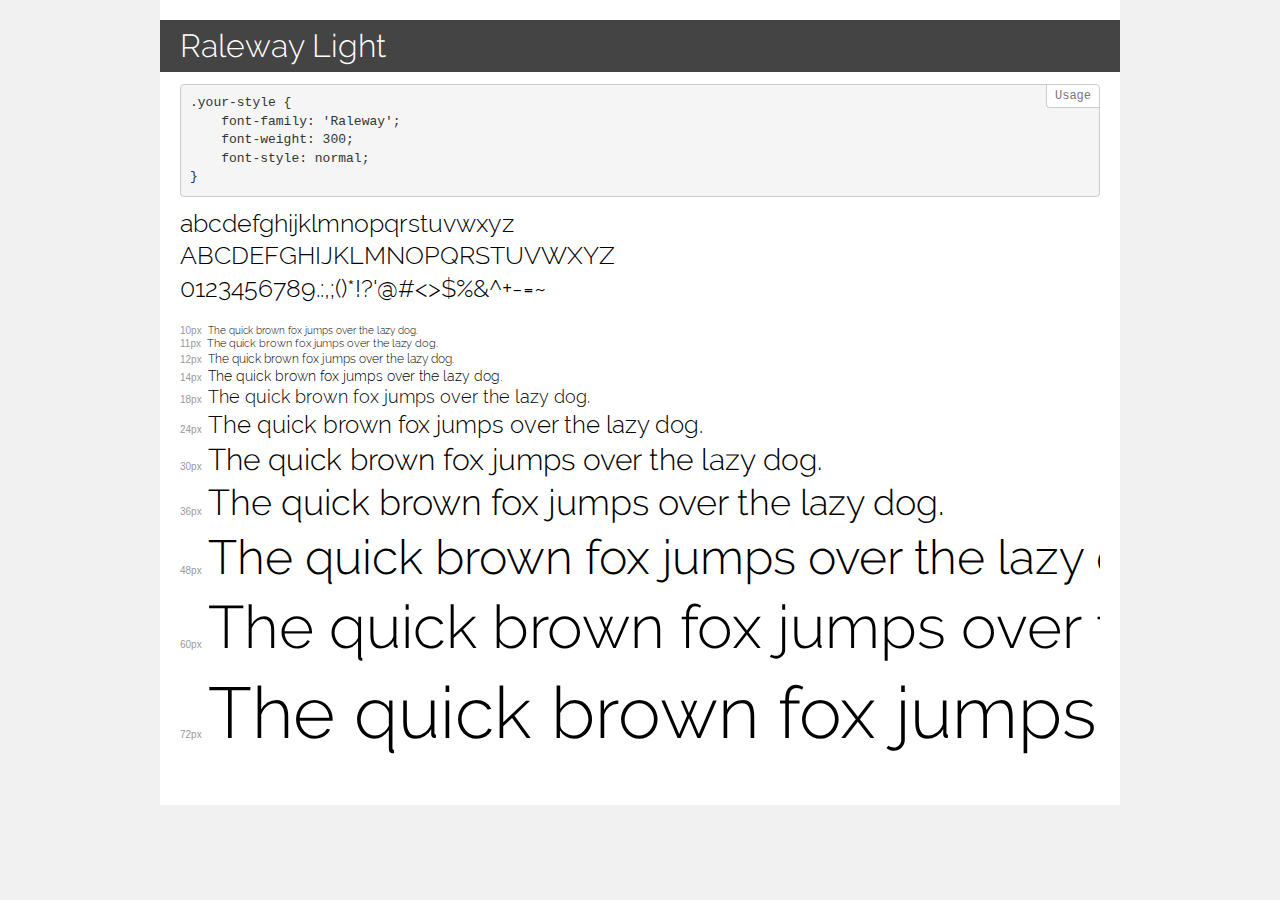
<file: projects/CorporateAgencyMairala/Fonts/transfonter.org-20190610-192104/demo.html>
<!DOCTYPE html>
<html>
<head>
    <meta charset="utf-8">
    <meta http-equiv="X-UA-Compatible" content="IE=edge">
    <meta name="viewport" content="width=device-width, initial-scale=1">
    <meta name="robots" content="noindex, noarchive">
    <meta name="format-detection" content="telephone=no">
    <title>Transfonter demo</title>
    <link href="stylesheet.css" rel="stylesheet">
    <style>
        /*
        http://meyerweb.com/eric/tools/css/reset/
        v2.0 | 20110126
        License: none (public domain)
        */
        html, body, div, span, applet, object, iframe,
        h1, h2, h3, h4, h5, h6, p, blockquote, pre,
        a, abbr, acronym, address, big, cite, code,
        del, dfn, em, img, ins, kbd, q, s, samp,
        small, strike, strong, sub, sup, tt, var,
        b, u, i, center,
        dl, dt, dd, ol, ul, li,
        fieldset, form, label, legend,
        table, caption, tbody, tfoot, thead, tr, th, td,
        article, aside, canvas, details, embed,
        figure, figcaption, footer, header, hgroup,
        menu, nav, output, ruby, section, summary,
        time, mark, audio, video {
            margin: 0;
            padding: 0;
            border: 0;
            font-size: 100%;
            font: inherit;
            vertical-align: baseline;
        }
        /* HTML5 display-role reset for older browsers */
        article, aside, details, figcaption, figure,
        footer, header, hgroup, menu, nav, section {
            display: block;
        }
        body {
            line-height: 1;
        }
        ol, ul {
            list-style: none;
        }
        blockquote, q {
            quotes: none;
        }
        blockquote:before, blockquote:after,
        q:before, q:after {
            content: '';
            content: none;
        }
        table {
            border-collapse: collapse;
            border-spacing: 0;
        }
        /* common styles */
        body {
            background: #f1f1f1;
            color: #000;
        }
        .page {
            background: #fff;
            width: 920px;
            margin: 0 auto;
            padding: 20px 20px 0 20px;
            overflow: hidden;
        }
        .font-container {
            overflow-x: auto;
            overflow-y: hidden;
            margin-bottom: 40px;
            line-height: 1.3;
            white-space: nowrap;
            padding-bottom: 5px;
        }
        h1 {
            position: relative;
            background: #444;
            font-size: 32px;
            color: #fff;
            padding: 10px 20px;
            margin: 0 -20px 12px -20px;
        }
        .letters {
            font-size: 25px;
            margin-bottom: 20px;
        }
        .s10:before {
            content: '10px';
        }
        .s11:before {
            content: '11px';
        }
        .s12:before {
            content: '12px';
        }
        .s14:before {
            content: '14px';
        }
        .s18:before {
            content: '18px';
        }
        .s24:before {
            content: '24px';
        }
        .s30:before {
            content: '30px';
        }
        .s36:before {
            content: '36px';
        }
        .s48:before {
            content: '48px';
        }
        .s60:before {
            content: '60px';
        }
        .s72:before {
            content: '72px';
        }
        .s10:before, .s11:before, .s12:before, .s14:before,
        .s18:before, .s24:before, .s30:before, .s36:before,
        .s48:before, .s60:before, .s72:before {
            font-family: Arial, sans-serif;
            font-size: 10px;
            font-weight: normal;
            font-style: normal;
            color: #999;
            padding-right: 6px;
        }
        pre {
            display: block;
            position: relative;
            padding: 9px;
            margin: 0 0 10px;
            font-family: Monaco, Menlo, Consolas, "Courier New", monospace !important;
            font-size: 13px;
            line-height: 1.428571429;
            color: #333;
            font-weight: normal !important;
            font-style: normal !important;
            background-color: #f5f5f5;
            border: 1px solid #ccc;
            overflow-x: auto;
            border-radius: 4px;
        }
        pre:after {
            display: block;
            position: absolute;
            right: 0;
            top: 0;
            content: 'Usage';
            line-height: 1;
            padding: 5px 8px;
            font-size: 12px;
            color: #767676;
            background-color: #fff;
            border: 1px solid #ccc;
            border-right: none;
            border-top: none;
            border-radius: 0 4px 0 4px;
            z-index: 10;
        }
        /* responsive */
        @media (max-width: 959px) {
            .page {
                width: auto;
                margin: 0;
            }
        }
    </style>
</head>
<body>
<div class="page">
    <div class="demo" style="font-family: 'Raleway'; font-weight: 300; font-style: normal;">
        <h1>Raleway Light</h1>
        <pre>.your-style {
    font-family: 'Raleway';
    font-weight: 300;
    font-style: normal;
}</pre>
        <div class="font-container">
            <p class="letters">
                abcdefghijklmnopqrstuvwxyz<br>
ABCDEFGHIJKLMNOPQRSTUVWXYZ<br>
                0123456789.:,;()*!?'@#<>$%&^+-=~
            </p>
            <p class="s10" style="font-size: 10px;">The quick brown fox jumps over the lazy dog.</p>
            <p class="s11" style="font-size: 11px;">The quick brown fox jumps over the lazy dog.</p>
            <p class="s12" style="font-size: 12px;">The quick brown fox jumps over the lazy dog.</p>
            <p class="s14" style="font-size: 14px;">The quick brown fox jumps over the lazy dog.</p>
            <p class="s18" style="font-size: 18px;">The quick brown fox jumps over the lazy dog.</p>
            <p class="s24" style="font-size: 24px;">The quick brown fox jumps over the lazy dog.</p>
            <p class="s30" style="font-size: 30px;">The quick brown fox jumps over the lazy dog.</p>
            <p class="s36" style="font-size: 36px;">The quick brown fox jumps over the lazy dog.</p>
            <p class="s48" style="font-size: 48px;">The quick brown fox jumps over the lazy dog.</p>
            <p class="s60" style="font-size: 60px;">The quick brown fox jumps over the lazy dog.</p>
            <p class="s72" style="font-size: 72px;">The quick brown fox jumps over the lazy dog.</p>
        </div>
    </div>
</div>
</body>
</html>
</file>
<file: projects/AflamFinal/CSS/style.css>
@font-face{
    font-family: 'MyriadPro-bold';
    src:url("../Fonts/MyriadPro-Bold.woff"),
        url("../Fonts/MyriadPro-Bold.woff2");
}

@font-face{
    font-family: 'MyriadPro';
    src:url("../Fonts/MyriadPro-Regular.woff"),
        url("../Fonts/MyriadPro-Regular.woff2");
}

@font-face{
    font-family: 'Al-jazeera-bold';
    src:url("../Fonts/Al-Jazeera-Arabic-Bold.woff"),
        url("../Fonts/Al-Jazeera-Arabic-Bold.woff2");
}

@font-face{
    font-family: 'adobe-arabic';
    src:url("../Fonts/AdobeArabic-Regular.woff2"),
        url("../Fonts/AdobeArabic-Regular.woff");
}

@font-face{
    font-family: 'al-jazeera';
    src:url("../Fonts/Al-Jazeera-Arabic-Regular.woff"),
        url("../Fonts/Al-Jazeera-Arabic-Regular.woff2");
}

body{
    padding:0;
    margin:0;
}


/* Main header area */

header .top-header{
    width: 100%;
    height: 45px;
    background-color: #6e564a;
}

header .top-header .content{
    width:1000px;
    height:45px;
    margin-left: auto;
    margin-right:auto;
}

header .top-header .content .login{
    font-size:15pt;
    color:#fff;
    text-decoration: none;
    float:left;
    margin-top:10px;
}

header .top-header .content .login:hover{
    text-decoration: underline;
    font-weight: bold;
}

header .top-header .content a span{
    font-weight: bold;
}


header .top-header .content a{
    float:right;
    margin-top:5px;
}


header .top-header .content a .facebook{
    width: 38px;
    height:38px;
    background-image: url("../images/facebook-icons_03.png");
}

header .top-header .content a .facebook:hover{
    background-image:url("../images/facebook-icon-hover_06.png");
}

header .top-header .content a .youtube{
    width:38px;
    height:38px;
    background-image: url("../images/youtube-icons_05.png");
}

header .top-header .content a .youtube:hover{
    background-image: url("../images/youtube-icon-hover_07.png");
}

header .top-header .content a .twitter{
    width:38px;
    height:38px;
    background-image: url("../images/twitter-icons_08.png");
}

header .top-header .content a .twitter:hover{
    background-image: url("../images/twitter-icon-hover_03.png");
}

header .top-header .content a .google{
    width:38px;
    height:38px;
    background-image: url("../images/google-icons_10.png");
}

header .top-header .content a .google:hover{
    background-image: url("../images/google-icon-hover_05.png");
}


/* Search & Logo Area */

header .search-area{
    width: 100%;
    height: 105px;
    background-image:url("../images/background-pattern_03.gif");
}

header .search-area .container{
    width:1000px;
    height:105px;
    margin-left: auto;
    margin-right:auto;
}

header .search-area .search-movie{
    float:left;
    margin-top:30px;
}

header .search-area .search-movie .search-bar{
    width:325px;
    height:35px;
    margin-left:-60px;
    direction: rtl;
    text-indent: 20px;
}

header .search-area  [placeholder]{
    text-align:right;
    font-size: 12pt;
}

header .search-area .search-movie .search-button{
    width:62px;
    height:40px;
    float:left;
    position: relative;
    left:0;
    top:1px;
    cursor:pointer;

}

header .search-area .logo{
    float:right;
    margin-top:5px;
}

/* Main Nav Bar */

header .main-nav{
    width:100%;
    height:60px;
    background-color:#10afab;
}

header .main-nav .container{
    width:1000px;
    height:60px;
    margin-left: auto;
    margin-right:auto;
}



.main-nav ul{
    list-style:none;
    margin:0px;
    width:80px;
    height:60px;
    margin-left:30px;
    float:right;
}


.main-nav .dropdown{
    list-style-image: url("../images/drop-down-arrow_03.png");
}



.main-nav ul li{
    margin-top:15px;
    padding:0;
    cursor: pointer;
}


.main-nav ul li a{
    font-family: 'adobe-arabic';
    color:#fff;
    font-size:18.75pt;
    font-weight: lighter;
    cursor:pointer;
    text-decoration: none;
}

.main-nav ul li ul{
    visibility: hidden;
   
}

.main-nav ul li:hover ul{
    visibility: visible;
}

.main-nav ul li ul li{
    width: 170px;
    height:50px;
    margin:0;
    position:relative;
    left:-30px;
    top:20px;
    background-color:#10afab;
    text-align: center;
    border: solid 1px #fff;
    cursor:pointer;
}




.main-nav ul li ul li:hover{
    background-color:#fff;
}

.main-nav ul li ul li:hover a{
    color:#10afab;
}


/* Showcase Section */

.showcase{
    height:405px;
    width:100%;
    background-image:url("../images/showcase_03.gif");
}

.showcase .container{
    width:1000px;
    height:220px;
    padding-top:165px;
    margin-left: auto;
    margin-right:auto;
}

.showcase h1{
    margin:0;
    color:white;
    font-size:22.5pt;
    font-weight:lighter;
    font-family: 'MyriadPro-bold';
}

.showcase .hd{
    background-color:#fff;
    font-family: 'MyriadPro-bold';
    font-size: 15pt;
    font-weight: lighter;
    text-align: center;
    width:70px;
    height:20px;
    border-radius:5px;
    float:left;
    margin-right: 15px;
}

.showcase .imdb{
    color:#fff;
    font-family: 'MyriadPro';
    font-size: 15pt;
    font-weight: lighter;
    text-transform: uppercase;
    float: left;
    margin-right: 15px;
}

.showcase .genre{
    color:#fff;
    font-family: 'Tahoma';
    font-size: 15pt;
    font-weight: lighter;
    float:left;
}

.showcase .paragraph{
    font-family: 'MyriadPro';
    font-size: 15pt;
    font-weight: lighter;
    line-height: 1.5em;
    color:#fff;
    clear:both;
}

.showcase .ellipse{
    width:15px;
    height: 15px;
    border-radius: 50%;
    background-color:#82b1b0;
    display:inline-block;
}

.showcase .ellipse:hover{
    background-color:#10afab;
    cursor:pointer;
}

/* Top-rated Movies Section */

.top-rated{
    width:100%;
    height:1005px;
    background-image:url("../images/background-pattern_03.gif");
}

.top-rated .container{
    width:1000px;
    height:1005px;
    margin-left:auto;
    margin-right:auto;
}

.top-rated h1{
    font-family: 'Al-jazeera-bold';
    font-size: 25pt;
    font-weight: lighter;
    margin:0;
    margin-top:45px;
    float:right;
}

.top-rated .sub-heading{
    background-color:#f05423;
    width:290px;
    height:40px;
    float:right;
    margin-top:50px;
    margin-right: 20px;
    margin-bottom:35px;
}

.top-rated .sub-heading p{
    color:#fff;
    font-family: 'Al-jazeera-bold';
    font-size: 18.75pt;
    font-weight:lighter;
    float:right;
    margin:0;
    margin-right:10px;  
}

.top-rated .sub-heading img{
    float: right;
    margin-top:10px;
    margin-right: 5px;
    cursor: pointer;
}

.top-rated .grid{

    padding-top:130px;
    /*
    display:grid;
    clear:both;
    grid-template-columns: repeat(6, 1fr);
    grid-auto-columns:135px;
    grid-auto-rows: 255px;
    grid-gap: 2em;

    */
}


.top-rated .grid .film{

    background-color:#10afab;
    width:140px;
    height:255px;
    margin-right:25px;
    margin-bottom: 20px;
    float:left;
    position:relative;
}

.top-rated .grid .film img{
    width:140px;
}
.top-rated .grid .film .film-name{
    display:block;
    text-decoration:none;
    font-family: 'MyriadPro-bold';
    font-size: 11pt;
    font-weight: lighter;
    color:#fff;
    text-align: center;
    line-height: 1.5em;
    margin-top: 10px;
}

.top-rated .grid .film .film-name:hover{
    text-decoration: underline;
    cursor: pointer;
}

.top-rated .grid .film .rating{
    width:50px;
    height:25px;
    background-color:#f05423;
    position:absolute;
    top:20px;
    left:90px;
}

.top-rated .grid .film .rating img{
    width: 17px;
    height:17px;
    position:relative;
    bottom: 20px;
}

.top-rated .grid .film .rating p{
    color:#fff;
    font-family: 'MyriadPro-bold';
    font-size:11.5pt;
    font-weight: lighter;
    text-align: center;
    padding-left: 15px;
    padding-top: 5px;
    margin:0;
}

.top-rated .grid .film .rating p:hover{
    text-decoration: none;
    cursor: auto;
}


/* Newest Movies Section */

.newest-movies{
    width:100%;
    height: 1325px;
    background-color:#ffffff;
}

.newest-movies .container{
    width:1000px;
    height:1325px;
    margin-right:auto;
    margin-left: auto;
}

.newest-movies h1{
    font-family: 'Al-jazeera-bold';
    font-size: 25pt;
    font-weight: lighter;
    margin:0;
    margin-top:45px;
    float:right;
}

.newest-movies .sub-heading{
    background-color:#f05423;
    width:270px;
    height:40px;
    float:right;
    margin-top:50px;
    margin-right: 20px;
    margin-bottom:35px;
}

.newest-movies .sub-heading p{
    color:#fff;
    font-family: 'Al-jazeera-bold';
    font-size: 18.75pt;
    font-weight:lighter;
    float:right;
    margin:0;
    margin-right:10px;  
}

.newest-movies .sub-heading img{
    float: right;
    margin-top:10px;
    margin-right: 5px;
    cursor: pointer;
}

.newest-movies .grid{
    padding-top:130px;
    /*
    display:grid;
    clear:both;
    grid-template-columns: repeat(6, 1fr);
    grid-auto-columns:135px;
    grid-auto-rows: 255px;
    grid-gap: 2em;
    */
}

.newest-movies .grid .film{
    width:140px;
    height:255px;
    margin-right:25px;
    margin-bottom: 20px;
    float:left;
    background-color:#10afab;
    position:relative;
}

.newest-movies .grid .film img{
    width:140px;
}

.newest-movies .grid .film .film-name{
    display:block;
    text-decoration: none;
    font-family: 'MyriadPro-bold';
    font-size: 11pt;
    font-weight: lighter;
    color:#fff;
    text-align: center;
    line-height: 1.5em;
    margin-top: 10px;
}

.newest-movies .grid .film .conjuring{
    font-size:10pt;
}

.newest-movies .grid .film .film-name:hover{
    text-decoration: underline;
    cursor: pointer;
}

.newest-movies .grid .film .rating{
    width:50px;
    height:25px;
    background-color:#f05423;
    position:absolute;
    top:20px;
    left:90px;
}

.newest-movies .grid .film .rating img{
    width: 17px;
    height:17px;
    position:relative;
    bottom: 20px;
}

.newest-movies .grid .film .rating p{
    color:#fff;
    font-family: 'MyriadPro-bold';
    font-size:11.5pt;
    font-weight: lighter;
    text-align: center;
    padding-left: 15px;
    margin:0;
    padding-top:5px;
}

.newest-movies .grid .film .rating p:hover{
    text-decoration: none;
    cursor: auto;
}

/* Welcome To Our Website Section */

.welcome{
    width:100;
    height:445px;
    background-image:url("../images/background-pattern_03.gif");
}

.welcome .container{
    width:1000px;
    height: 445px;
    margin-left: auto;
    margin-right: auto;
}

.welcome h1{
    font-family: 'Al-jazeera-bold';
    font-size: 25pt;
    font-weight: lighter;
    color:#f05423;
    float:right;
    margin:0;
    margin-top: 35px;
    margin-bottom:20px;
}

.welcome p{
    font-family: 'Al-jazeera-bold';
    font-size: 15pt;
    font-weight: lighter;
    float:right;
    text-align: right;
    margin:0;
    margin-bottom:20px;
    line-height: 1.5em;
}


/*  ---------Footer----------*/

.footer{
    width:100%;
    height:525px;
    background-color:#6e564a;
}

.footer .container{
    width:1000px;
    height:525px;
    margin-left: auto;
    margin-right: auto;

}

.footer .wrapper{
    display:grid;
    grid-template-columns: repeat(5,auto);
    grid-template-rows: repeat(3, auto);
    grid-column-gap: 8em;
    grid-row-gap: 2em;
    justify-content: left;
    grid-template-areas: 
        "ul1 ul2 ul3 ul4 ul5"
        "ul6 ul7 ul7 subs subs"
        "copyr copyr copyr copyr copyr";
}

.footer ul{
    list-style-type: none;
    margin:0;
    padding:0;
    margin-top:35px;
    text-align: right;
}

.footer .ul1{
    grid-area: ul1;
}

.footer .ul2{
    grid-area: ul2;
}
.footer .ul3{
    grid-area: ul3;
}
.footer .ul4{
    grid-area: ul4;
}
.footer .ul5{
    grid-area: ul5;
}
.footer .ul6{
    grid-area: ul6;
    margin-top:30px;
    text-align: center;
}
.footer .ul7{
    text-align: center;
    justify-self: right;
    justify-items: right;
    grid-area: ul7;
    margin-top:30px;
}

.footer ul a{
    text-decoration: none;
    color:#fff;
    font-family: 'al-jazeera';
    font-size: 18.75;
    font-weight: lighter;
}

.footer ul a:hover{
    text-decoration: underline;
}

.footer .subscribe{
    grid-area: subs;
    justify-self: right;
    justify-items: right;
}

.footer .subscribe p{
    font-family: 'al-jazeera';
    font-size: 18.75;
    font-weight:lighter;
    text-align:center;
    color:#fff;
}

.footer .subscribe .btn-email{
    width:245px;
    height:40px;
    border-radius: 10px;
    border:none;
    background-color:#f05423;
    margin-bottom:10px;
    direction:rtl;
    text-indent: 20px;
}

.footer .subscribe .btn-email::placeholder{
    color:#fff;
    font-family: 'al-jazeera';
    font-size: 18.75;
    font-weight:lighter;
    text-align: right;
}

.footer .subscribe .btn-subscribe{
    width: 80px;
    height:45px;
    border:none;
    border-radius:10px;
    background-color:#10afab;
    cursor:pointer;
    float:right;
}

.footer .subscribe [value]{
    color:#fff;
    font-family: 'al-jazeera';
    font-size: 18.75;
    font-weight:lighter;
    text-align:center;
}

.footer .copyright{
    grid-area: copyr;
    margin:0;
    color:#fff;
    font-family: 'al-jazeera';
    font-size: 18.75;
    font-weight: lighter;
    text-align:center;
}
</file>
<file: projects/CecilKids/CSS/style.css>
@font-face{
    font-family: 'neoSans-med';
    src: url("../Fonts/NeoSans-Medium.woff"),
        url("../Fonts/NeoSans-Medium.woff2");
}

@font-face{
    font-family: 'myriadPro';
    src: url("../Fonts/MyriadPro-Regular.woff"),
        url("../Fonts/MyriadPro-Regular.woff2");
}

*{
    margin:0;
    padding:0;
}


/* -------Body Background -------------- */ 
body{
    height:1000px;
}

body .bg-top-center{
    width: 100%;
    height: 455px;
    background-image: url("../images/background-top_02.gif");
    background-repeat: no-repeat;
    background-size: cover;
    position: absolute;
    top:0;
    z-index: -1;
}

body .bg-bottom-center{
    width: 100%;
    height: 232px;
    background-image: url("../images/background-bottom_04.png");
    background-repeat: no-repeat;
    background-size: cover;
    position: relative;
    bottom: 150px;
    z-index: -2;
}

body .bg-top-left{
    width: 206px;
    height:132px;
    background-image: url("../images/bg-top-left_01.png");
    position:absolute;
    top:0;
    left:0;
    z-index:-1;
}

body .bg-top-right{
    width: 207px;
    height:121px;
    background-image: url("../images/bg-top-right_04.png");
    position:absolute;
    top:0;
    right:0;
    z-index: -1;
}


body .bg-bottom-center .bg-bottom-left{
    width:430px;
    height: 215px;
    background-image: url("../images/bg-bottom-left_08.png");
    position:absolute;
    bottom:0;
    left:0;
    z-index: 5;
}

body .bg-bottom-center .bg-bottom-right{
    width: 207px;
    height: 186px;
    background-image: url("../images/bg-bottom-right_10.png");
    position: absolute;
    bottom: 0;
    right: 0;
}

body .bg-bottom-center .bg-tree-bottom{
    width: 157px;
    height: 130px;
    background-image: url("../images/tree-w-shadow_12.png");
    position: absolute;
    bottom: 0;
    right: 350px;
    z-index: 5;
}


/* ============= End Body Background ========== */

/* ========= Top Header ========== */

.top-header{
    width: 100%;
    height: 25px;
    background-color: #f5f5f5;
    border-bottom: solid 2px rgba(68,138,185,0.7);
}

.top-header .container{
    width: 830px;
    height: 25px;
    margin: auto;
}

.top-header .login-links{
    width:200px;
    height:25px;
    float: left;
}

.top-header .login-links a{
    width:20px;
    height:25px;
    text-decoration: none;
    color: #666666;
    font-family: "Arial bold";
    font-size: 8.57pt;
    font-weight: lighter;
    margin-right: 5px;
}

.top-header .login-links a[class="sign-in"]{
    color:#669933;
}

.top-header .login-links a:hover{
    color:#669933;
}

.top-header .login-links a img{
    width:19px;
    height: 16px;
    position:relative;
    top: 5px;
}

.top-header .shop-cart{
    width:140px;
    height:30px;
    border-bottom-left-radius: 5px;
    border-bottom-right-radius: 5px;
    float:right;

    /* Permalink - use to edit and share this gradient: https://colorzilla.com/gradient-editor/#a1de0a+0,8eb92a+50,8eb92a+51,74a302+100 */
    background: rgb(161,222,10); /* Old browsers */
    background: -moz-linear-gradient(top,  rgba(161,222,10,1) 0%, rgba(142,185,42,1) 50%, rgba(142,185,42,1) 51%, rgba(116,163,2,1) 100%); /* FF3.6-15 */
    background: -webkit-linear-gradient(top,  rgba(161,222,10,1) 0%,rgba(142,185,42,1) 50%,rgba(142,185,42,1) 51%,rgba(116,163,2,1) 100%); /* Chrome10-25,Safari5.1-6 */
    background: linear-gradient(to bottom,  rgba(161,222,10,1) 0%,rgba(142,185,42,1) 50%,rgba(142,185,42,1) 51%,rgba(116,163,2,1) 100%); /* W3C, IE10+, FF16+, Chrome26+, Opera12+, Safari7+ */
    filter: progid:DXImageTransform.Microsoft.gradient( startColorstr='#a1de0a', endColorstr='#74a302',GradientType=0 ); /* IE6-9 */
}

.top-header .shop-cart img{
    margin: 3px;
    float:left;
}

.top-header .shop-cart p{
    font-family: "Arial";
    font-size: 9pt;
    font-weight: lighter;
    margin-top:6px;
    float:left;
}

.top-header .shop-cart p span{
    font-weight: bold;
}

.top-header .social-icons{
    width: 140px;
    height:25px;
    float:right;
    margin-top:5px;
    margin-right:5px;
}

/* ======== End Top Header ======== */

/* ========= Logo Area ========= */

.logo-area{
    height: 110px;
    width: 830px;
    margin: auto;
}

.logo-area img{
    float: left;
}

.logo-area .rectangle{
    width:400px;
    height: 50px;
    background-color:#fff;
    border: solid 2px lightgray;
    float: left;
    margin: 15px 10px;
}

.logo-area .rectangle p{
    font-family: "Arial";
    font-size: 12pt;
    color: gray;
    text-align: center;
    margin-top:15px;
}

.logo-area .menu-shape{
    width: 303px;
    height: 158px;
    position: absolute;
    right:260px;
    z-index: -1;
}

/* ======= End Logo Area ======== */

/* ======== Main Nav Bar Area ========= */

.main-nav{
    width:830px;
    height: 32px;
    margin: auto;
    border-top-left-radius: 5px;
    
    /* Permalink - use to edit and share this gradient: https://colorzilla.com/gradient-editor/#393939+0,393939+50,151515+51,151515+100 */
    background: rgb(57,57,57); /* Old browsers */
    background: -moz-linear-gradient(top,  rgba(57,57,57,1) 0%, rgba(57,57,57,1) 50%, rgba(21,21,21,1) 51%, rgba(21,21,21,1) 100%); /* FF3.6-15 */
    background: -webkit-linear-gradient(top,  rgba(57,57,57,1) 0%,rgba(57,57,57,1) 50%,rgba(21,21,21,1) 51%,rgba(21,21,21,1) 100%); /* Chrome10-25,Safari5.1-6 */
    background: linear-gradient(to bottom,  rgba(57,57,57,1) 0%,rgba(57,57,57,1) 50%,rgba(21,21,21,1) 51%,rgba(21,21,21,1) 100%); /* W3C, IE10+, FF16+, Chrome26+, Opera12+, Safari7+ */
    filter: progid:DXImageTransform.Microsoft.gradient( startColorstr='#393939', endColorstr='#151515',GradientType=0 ); /* IE6-9 */
}

.main-nav ul{
    list-style-type: none;
    float:left;
}

.main-nav ul li{
    height:32px;
    width:70px;
    line-height: 32px;
    text-align: center;
    color:#fff;
    font-family: "Arial";
    font-size: 9pt;
    font-weight: bold;
    cursor: pointer;
}

.main-nav ul[class="auto-width"] li{
    width: auto;
}

.main-nav ul[class="cecil-family"] li{
    width: 100px;
}

.main-nav ul li:hover{
    /* Permalink - use to edit and share this gradient: https://colorzilla.com/gradient-editor/#a1de0a+0,8eb92a+50,8eb92a+51,74a302+100 */
    background: rgb(161,222,10); /* Old browsers */
    background: -moz-linear-gradient(top,  rgba(161,222,10,1) 0%, rgba(142,185,42,1) 50%, rgba(142,185,42,1) 51%, rgba(116,163,2,1) 100%); /* FF3.6-15 */
    background: -webkit-linear-gradient(top,  rgba(161,222,10,1) 0%,rgba(142,185,42,1) 50%,rgba(142,185,42,1) 51%,rgba(116,163,2,1) 100%); /* Chrome10-25,Safari5.1-6 */
    background: linear-gradient(to bottom,  rgba(161,222,10,1) 0%,rgba(142,185,42,1) 50%,rgba(142,185,42,1) 51%,rgba(116,163,2,1) 100%); /* W3C, IE10+, FF16+, Chrome26+, Opera12+, Safari7+ */
    filter: progid:DXImageTransform.Microsoft.gradient( startColorstr='#a1de0a', endColorstr='#74a302',GradientType=0 ); /* IE6-9 */

    border-top-right-radius: 5px;
    border-top-left-radius: 5px;
}

.main-nav ul li a{
    color:#fff;
    font-family: "Arial";
    font-size: 9pt;
    font-weight: bold;
    text-decoration: none;
}

.main-nav ul li ul{
    float:none;
    position:relative;
    top: 0px;
    right:5px;
    visibility: hidden;
    z-index: 1;
}

.main-nav ul li:hover ul{
    visibility: visible;
}

.main-nav ul li ul li{
    text-align: left;
    width:118px;
    height:30px;
    padding-left: 10px;

    /* Permalink - use to edit and share this gradient: https://colorzilla.com/gradient-editor/#a1de0a+0,8eb92a+50,8eb92a+51,74a302+100 */
    background: rgb(161,222,10); /* Old browsers */
    background: -moz-linear-gradient(top,  rgba(161,222,10,1) 0%, rgba(142,185,42,1) 50%, rgba(142,185,42,1) 51%, rgba(116,163,2,1) 100%); /* FF3.6-15 */
    background: -webkit-linear-gradient(top,  rgba(161,222,10,1) 0%,rgba(142,185,42,1) 50%,rgba(142,185,42,1) 51%,rgba(116,163,2,1) 100%); /* Chrome10-25,Safari5.1-6 */
    background: linear-gradient(to bottom,  rgba(161,222,10,1) 0%,rgba(142,185,42,1) 50%,rgba(142,185,42,1) 51%,rgba(116,163,2,1) 100%); /* W3C, IE10+, FF16+, Chrome26+, Opera12+, Safari7+ */
    filter: progid:DXImageTransform.Microsoft.gradient( startColorstr='#a1de0a', endColorstr='#74a302',GradientType=0 ); /* IE6-9 */
}

.main-nav ul[class="cecil-family"] li ul li{
    width: 138px;
}

.main-nav ul li ul li a{
    color: #333333;
}

.main-nav ul li ul li a:hover{
    color:#fff;
}

.main-nav .search-bar{
    width: 135px;
    height: 15px;
    background-color: #636363;
    border-top-left-radius: 5px;
    border-bottom-left-radius: 5px;
    border: none;
    float:left;
    margin:8px 0px 8px 10px;
    direction: ltr;
    text-indent: 10px;
}

.main-nav .search-bar:focus{
    outline:none;
}

.main-nav img{
    width: 15px;
    height: 15px;
    float: left;
    margin-top: 8px;
    cursor:pointer;
}

/* ========== End Main nav ======== */

/* ======= Child Timeline Area ======== */

.child-timeline{
    width: 830px;
    height: 12px;
    margin: auto;
    background-color: #f9faf1;
    margin-top:15px;
    margin-bottom: 20px;
}

.child-timeline p{
    font-family: 'Arial';
    font-size: 8pt;
    color: rgba(136, 35, 35, 0.288);
}

/* ======= End child timeline ======= */

/* ========= Showcase Area ========== */

.showcase{
    width: 830px;
    height: 295px;
    margin: auto;
} 

.showcase .leftSide{
    width: 640px;
    height: 275px;
    background-image: url("../images/slid-show-img_03.gif");
    background-repeat: no-repeat;
    border: solid 10px black;
    float:left;
    position:relative;
    z-index:0;
}

.showcase .leftSide .leftArrow{
    position:absolute;
    top: 120px;
    left: 10px;
}

.showcase .leftSide .rightAroow{
    position: absolute;
    right: 0;
    top: 120px;
    right: 10px;
}

.showcase .leftSide i {
    border: solid black;
    border-width: 0 4px 4px 0;
    display: inline-block;
    padding: 8px;
    cursor:pointer;
  }

  .showcase .leftSide .leftArrow .left{
    transform: rotate(135deg);
    -webkit-transform: rotate(135deg);
  }

  .showcase .leftSide .rightAroow .right{
    transform: rotate(-45deg);
    -webkit-transform: rotate(-45deg);
  }

.showcase .leftSide .overlay{
    width: 630px;
    height: 65px;
    background-color: rgba(245, 245, 245, 0.644);
    position:relative;
    top:205px;
    padding-left: 10px;
    padding-top: 5px;
}

.showcase .leftSide .overlay h1{
    font-family: "Arial";
    font-size: 12pt;
}

.showcase .leftSide .overlay p{
    font-family: "Arial";
    font-size: 9pt;
}

.showcase .leftSide .overlay p span{
    color: #99cc33;
    cursor: pointer;
}

.showcase .leftSide .overlay .ellipse-wrapper{
    position:relative;
    left: 300px;
    bottom: 60px;
}

.showcase .leftSide .overlay .ellipse{
    width: 12px;
    height: 12px;
    border-radius: 50%;
    background-color: #949494;
    border: solid 1px black;
    display: inline-block;
}

.showcase .leftSide .overlay .ellipse:hover{
    cursor: pointer;
    background-color: #95c732;
}

.showcase .rightSide{
    width: 155px;
    height: 295px;
    float:right;
}

.showcase .rightSide .deal-of-day{
    width: 155px;
    height: 220px;
    padding-left:5px;
    padding-top: 5px;
    background-color: #e8e8e8;
}

.showcase .rightSide .deal-of-day p{
    color: #333333;
    font-family: 'Arial';
    font-size: 10pt;
    font-weight: bold;
    margin-bottom: 5px;
}

.showcase .rightSide .deal-of-day p span{
    color: #99cc33;
}

.showcase .rightSide .deal-of-day .box{
    width: 35px;
    height: 30px;
    border: solid 1px lightgray;
    border-radius: 3px;
    margin-bottom: 5px;
    float:left;
}

.showcase .rightSide .deal-of-day p[class="time-left"]{
    font-size: 8pt;
}

.showcase .rightSide .deal-of-day .time{
    width: 25px;
    height: 25px;
    border-radius: 3px;
    background-color: #cccccc;
    float: left;
    margin-left:5px;
    text-align:center;
}

.showcase .rightSide .deal-of-day .time span{
    color: #fff;
    font-family: "Arial";
    font-weight: bold;
}

.showcase .rightSide .deal-of-day .time p{
    font-size: 6pt;
    margin-top:-3px;
}

/* ======== End Showcase ====== */

/* ========= Secondary nav area ======= */

.secondary-nav{
    width: 830px;
    height: 53px;
    margin: 8px auto;
    border: solid 1px gray;

    /* Permalink - use to edit and share this gradient: https://colorzilla.com/gradient-editor/#f8f8f8+0,f8f8f8+50,ebebeb+51,ebebeb+100 */
    background: rgb(248,248,248); /* Old browsers */
    background: -moz-linear-gradient(top,  rgba(248,248,248,1) 0%, rgba(248,248,248,1) 50%, rgba(235,235,235,1) 51%, rgba(235,235,235,1) 100%); /* FF3.6-15 */
    background: -webkit-linear-gradient(top,  rgba(248,248,248,1) 0%,rgba(248,248,248,1) 50%,rgba(235,235,235,1) 51%,rgba(235,235,235,1) 100%); /* Chrome10-25,Safari5.1-6 */
    background: linear-gradient(to bottom,  rgba(248,248,248,1) 0%,rgba(248,248,248,1) 50%,rgba(235,235,235,1) 51%,rgba(235,235,235,1) 100%); /* W3C, IE10+, FF16+, Chrome26+, Opera12+, Safari7+ */
    filter: progid:DXImageTransform.Microsoft.gradient( startColorstr='#f8f8f8', endColorstr='#ebebeb',GradientType=0 ); /* IE6-9 */
}

.secondary-nav ul{
    width:160px;
    height: 53px;
    float:left;
    text-align: center;
    list-style-type: none;
    padding-top:7px;
    position:relative;
}

.secondary-nav ul:after{
    content:'';
    height:40%;
    width:1px;
    position: absolute;
    right: 0;
    top: 15px;
    background-color:lightgray;
}

.secondary-nav ul[class="getting-pregnant"]{
    width: 190px;
}

.secondary-nav ul li{
    color: #666666;
    font-family: "Arial";
    font-size: 8.57pt;
    font-weight: lighter;
    cursor: pointer;
}

.secondary-nav ul li a{
    text-decoration: none;
    font-family:'neoSans-med';
    font-size: 14.43pt;
    font-weight: normal;
}

.secondary-nav ul[class="pregnancy"] li a{
    color: #669900;
}

.secondary-nav ul[class="naptime"] li a{
    color:#fc0062;
}

.secondary-nav ul[class="beauty-tips"] li a{
    color:#e8cd00;
}

.secondary-nav ul[class="baby-names"] li a{
    color:#00ccff;
}

.secondary-nav ul[class="getting-pregnant"] li a{
    color:#2c9daf;
}

/* ========= End secondary nav ======== */

/* =========== Shop by age area ======== */

.shopByAge{
    width: 830px;
    height:126px;
    margin:auto;
    background-color: #f6f6f6;
    border: solid 1px lightgray;
    margin-bottom: 10px;
}

.shopByAge .header{
    width:830px;
    height: 25px;
    border-radius: 3px;
    background-color: #222222;
}

.shopByAge .header h1{
    color:#fff;
    text-transform: uppercase;
    font-family: 'neoSans-med';
    font-size: 14pt;
    font-weight: lighter;
    line-height: 25px;
    margin-left:10px;
}

.shopByAge .age{
    height: 100px;
    width: 80px;
    margin-left: 20px;
    float:left;
}

.shopByAge .age p{
    color:#999999;
    font-family: "Arial";
    font-size: 9pt;
    font-weight: lighter;
    text-align: center;
    margin-top: 5px;
}
/* =========== End shop by age area ======= */

/* ============ Main site area =========== */

main{
    width: 830px;
    height: 585px;
    margin: auto;
    background-color: #f3f4f6;
}

main .leftSide{
    width: 158px;
    height: 585px;
    float:left;
}

main .leftSide .large-ad{
    width: 158px;
    height: 492px;
    float:left;
    cursor:pointer;
}

main .leftSide .small-ad{
    width: 158px;
    height: 86px;
    float:left;
    margin-top: 7px;
    cursor: pointer;
}

main .middle{
    width: 490px;
    height: 585px;

    float:left;
    margin-left: 12px;
}

main .middle .new-products{
    width: 490px;
    height: 492px;
    background-color: #fff;
    border: solid 1px lightgray;
}

main .middle .new-products .header{
    width: 490px;
    height: 25px;
    border-radius: 3px;
    background-color: #222222;
}

main .middle .new-products .header h1{
    color:#fff;
    text-transform: uppercase;
    font-family: 'neoSans-med';
    font-size: 14pt;
    font-weight: lighter;
    line-height: 25px;
    margin-left:5px;
}

main .middle .new-products .product{
    width: 145px;
    height: 147px;
    border: solid 1px lightgray;
    float:left;
    margin: 3px 10px 3px 5px;
}

main .middle .new-products .product .product-img{
    border: solid 1px lightgray;
    margin: 3px 5px 0 5px;
    width: 135px;
    height:115px;
}

main .middle .new-products .product .price{
    width: 60px;
    margin-left: 5px;
    float:left;
}

main .middle .new-products .product .price h5{
    color: #333333;
    font-family: "Arial";
    font-size: 8pt;
}

main .middle .new-products .product .price h6{
    color: #cc0000;
    font-family: "Arial";
    font-size: 7pt;
}

main .middle .new-products .product img{
    float: right;
    cursor: pointer;
    margin: 3px;
}

main .middle .slider{
    width: 490px;
    height: 84px;
    margin-top: 5px;
    background-color: #fff;
    border: solid 1px lightgray;

}

main .rightSide{
    width: 158px;
    height: 585px;
    float:right;
}

main .rightSide .send-photos{
    width: 158px;
    height: 303px;
    background-image:url("../images/send-your-photos_03.gif");
    text-align: center;
}

main .rightSide .send-photos input[type="submit"]{
    width: 120px;
    height: 22px;
    border-radius: 5px;
    color:#fff;
    text-align: center;
    font-family: "Arial";
    font-size: 8pt;
    font-weight: bold;
    cursor: pointer;
    position: relative;
    top: 270px;
    
    /* Permalink - use to edit and share this gradient: https://colorzilla.com/gradient-editor/#a1de0a+0,8eb92a+50,8eb92a+51,74a302+100 */
    background: rgb(161,222,10); /* Old browsers */
    background: -moz-linear-gradient(top,  rgba(161,222,10,1) 0%, rgba(142,185,42,1) 50%, rgba(142,185,42,1) 51%, rgba(116,163,2,1) 100%); /* FF3.6-15 */
    background: -webkit-linear-gradient(top,  rgba(161,222,10,1) 0%,rgba(142,185,42,1) 50%,rgba(142,185,42,1) 51%,rgba(116,163,2,1) 100%); /* Chrome10-25,Safari5.1-6 */
    background: linear-gradient(to bottom,  rgba(161,222,10,1) 0%,rgba(142,185,42,1) 50%,rgba(142,185,42,1) 51%,rgba(116,163,2,1) 100%); /* W3C, IE10+, FF16+, Chrome26+, Opera12+, Safari7+ */
    filter: progid:DXImageTransform.Microsoft.gradient( startColorstr='#a1de0a', endColorstr='#74a302',GradientType=0 ); /* IE6-9 */
}

main .rightSide .send-photos input[type="submit"]:focus{
    outline:none;
}

main .rightSide .small-ad{
    width: 158px;
    height: 86px;
    margin-top: 8px;
    cursor:pointer;
}

/* ========= End main site area ======== */

/* ========= Footer area ========== */

footer{
    width: 830px;
    height: 345px;
    margin: auto;
    margin-top: 5px;
    background-color: #343434;
    position:relative;
    z-index: 0;

    -webkit-box-shadow: 0px 17px 15px -1px rgba(0,0,0,0.7);
    -moz-box-shadow: 0px 17px 15px -1px rgba(0,0,0,0.7);
    box-shadow: 0px 17px 15px -1px rgba(0,0,0,0.7);
}

footer .ads-sponsor{
    width:118px;
    height: 257px;
    background-color:#cccccc;
    border: solid 6px #fff;
    float:left;
    margin: 20px;
}

footer .ads-sponsor h1{
    text-align: center;
    color: #333333;
    font-family: 'neoSans-med';
    font-size: 12pt;
    position:relative;
    top: 125px;
}

footer .category{
    width: 105px;
    margin:20px;
    float:left;
    text-align: left;
}

footer .category h1{
    color: #fff;
    font-family: "Arial";
    font-size: 12pt;
    font-weight: bold;
}

footer hr{
    border: none;
    border-bottom: solid 1px rgb(97, 97, 97);
    height: 1px;
    background-color: black;
    margin-top: 13px;
    margin-bottom: 13px;
}

footer .category a{
    display:block;
    text-decoration: none;
    color: #8c8c8c;
    font-family: "Arial";
    font-size: 12pt;
    margin-bottom: 5px;
}

footer .contact-us{
    width: 145px;
    margin: 20px;
    float: left;
    text-align: left;
}

footer .contact-us h1{
    color: #fff;
    font-family: "Arial";
    font-size: 12pt;
    font-weight: bold;
}

footer .contact-us p{
    color: #8c8c8c;
    font-family: "Arial";
    font-size: 10.28pt;
    margin-bottom: 5px;
}

footer .contact-us p span{
    font-size: 15pt;
}

footer .newsletter{
    width: 255px;
    margin: 20px;
    float: left;
    text-align: left;
}

footer .newsletter h1{
    color: #fff;
    font-family: "Arial";
    font-size: 12pt;
    font-weight: bold;
}

footer .newsletter p{
    color: #8c8c8c;
    font-family: 'myriadPro';
    font-size: 8pt;
    line-height: 20px;
}

footer form{
    margin-top: 20px;
}

footer form input[type="email"]{
    width: 255px;
    height: 30px;
    background-color:#292929;
    direction: ltr;
    text-indent: 15px;
    border-radius: 5px;
    border:none;
    border-bottom: solid 1px gray;
    outline:none;
}

footer form input[type="submit"]{
    width: 65px;
    height: 20px;
    border-radius: 5px;
    background-color: #dbdbdb;
    color: #4a4a4a;
    font-size: 10.28;
    font-family: 'Helvetica';
    outline:none;
    cursor: pointer;
    position: relative;
    left: 190px;
    bottom: 27px;
}

footer .newsletter form + hr{
    height: 2px;
}

footer .newsletter .online-communities h1{
    margin-bottom: 10px;
}
</file>
<file: projects/EduMart/CSS/style.css>
@font-face{
    font-family: 'ardleys-plain';
    src: url("../Fonts/ArdleysHand-Plain.woff"),
        url("../Fonts/ArdleysHand-Plain.woff2");
}

@font-face{
    font-family: 'baasem';
    src: url("../Fonts/Baasem.woff"),
        url("../Fonts/Baasem.woff2");
}

@font-face{
    font-family: 'khalaadal-arabeh';
    src: url("../Fonts/khalaadal-arabeh.woff"),
        url("../Fonts/khalaadal-arabeh.woff2");
}

@font-face{
    font-family: 'phalls-khodar';
    src: url("../Fonts/pHallsKhodkar.woff"),
        url("../Fonts/pHallsKhodkar.woff2");
}

*{
    margin:0;
    padding:0;
}

/* Header Area */

/* Top Banner Area */

header .top-banner{
    width:100%;
    height: 15px;
    background-color: #142546;
}

/* Logo Area */
header .logo-area{
    width:100%;
    height:220px;
    background-color:#fff;
}

header .logo-area .logo{
    margin: 55px 0 35px 65px;
}

header .logo-area .site-language{
    float:right;
    margin-top:185px;
    margin-right:25px;   
}

/* Main Nav Bar */

header nav{
    width:98%;
    height:75px;
    margin:auto;
    background-color:#f5f5f5;
    margin-top: 10px;
    border-top: solid 1px lightgray;
    border-bottom: solid 1px lightgray;
}

header nav .container{
    width:1200px;
    height:75px;
    margin:auto;
}

header nav ul{
    height:75px;
    display:inline-block;
    list-style-type: none;
    text-align: left;
    margin-right: 25px;
    position:relative;
}

header nav ul:after{
    content:'';
    height:50%;
    width:1px;
    position: absolute;
    right: 0;
    top: 15px;
    background-color:gray;
}

header nav ul[class="contact-us"]:after{
    background-color:#f5f5f5;
}

header nav ul[class="contact-us"]{
    margin-right:0;
    padding-right:0;
    border:none;
}


header nav ul li{
    margin-top:5px;
    font-family: 'arial';
    font-size: 12pt;
    line-height: 15px;
    padding-right:15px;
}

header nav ul li a{
    text-decoration:none;
    color:#f07c32;
    font-family: 'arial';
    font-size: 15pt;
}

/* ===================== */

/* ------Main Area--------- */

main{
    width:98%;
    height: 1455px;
    margin: auto;
    margin-top: 20px;
}

/* Left Side Area */

main .leftSide{
    height:1455px;
    width: 285px;
    margin-right: 25px;
    float:left;
}

/* Login Area ------------ */

.leftSide .login-area{
    height: 210px;
    width: 285px;
    /* Permalink - use to edit and share this gradient: https://colorzilla.com/gradient-editor/#ffffff+0,ebebeb+50,ebebeb+51,ebebeb+100 */
    background: #ffffff; /* Old browsers */
    background: -moz-linear-gradient(top,  #ffffff 0%, #ebebeb 50%, #ebebeb 51%, #ebebeb 100%); /* FF3.6-15 */
    background: -webkit-linear-gradient(top,  #ffffff 0%,#ebebeb 50%,#ebebeb 51%,#ebebeb 100%); /* Chrome10-25,Safari5.1-6 */
    background: linear-gradient(to bottom,  #ffffff 0%,#ebebeb 50%,#ebebeb 51%,#ebebeb 100%); /* W3C, IE10+, FF16+, Chrome26+, Opera12+, Safari7+ */
    filter: progid:DXImageTransform.Microsoft.gradient( startColorstr='#ffffff', endColorstr='#ebebeb',GradientType=0 ); /* IE6-9 */

    border-radius: 10px;
    margin-bottom: 35px;
}

.leftSide .login-area .title{
    width:135px;
    height:40px;
    background-color:#f07c32;
    margin-left:20px;

    -webkit-box-shadow: 0px 6px 5px 0px rgba(211,211,211,1);
    -moz-box-shadow: 0px 6px 5px 0px rgba(211,211,211,1);
    box-shadow: 0px 6px 5px 0px rgba(211,211,211,1);
}

.leftSide .login-area .title img{
    float:left;
    margin-top:3px;
}

.leftSide .login-area .title h1{
    color: #fff;
    font-family: 'arial';
    font-size: 16pt;
    margin-top:8px;
    float:left;
}

.leftSide .login-area form{
    margin-left: 20px;
    margin-top:15px;
}

.leftSide .login-area form:after{
    content:"";
    display:block;
    margin: 0 auto;
    width: 97%;
    padding-top: 15px;
    margin-bottom: 10px;
    border-bottom: solid 1px #bcbcbc;
}

.leftSide .login-area form label{
    font-family: 'arial';
    font-size: 13.34;
    margin-right: 5px;
}

.leftSide .login-area form input[class="name"], .leftSide .login-area form input[class="password"]{
    width:160px;
    height: 25px;
    border-radius: 5px;
    margin-bottom: 15px;
    border:none;
    border-top: solid 2px lightgray;
    direction: ltr;
    text-indent: 5px;
}

.leftSide .login-area form input[class="name"]:focus, .leftSide .login-area form input[class="password"]:focus{
    outline: none;
}

.leftSide .login-area form input[class="submit"]{
    width:70px;
    height:22px;
    background-color:#f07c32;
    color:#fff;
    font-size: 13.34pt;
    font-family: 'arial';
    cursor: pointer;
}

.leftSide .login-area form input[class="submit"]:focus{
    outline:none;
}

.leftSide .login-area form a{
    text-decoration: none;
    color: black;
    font-family: 'arial';
    font-size: 11.34pt;
    margin-left: 10px;
}

.leftSide .login-area a{
    text-decoration: none;
    font-family: 'arial';
    color: #404141;
    cursor: pointer;
}

.leftSide .login-area a:hover{
    color: #f07c32;
}

.leftSide .login-area a[class="new-user"]{
    color: #f07c32;
    margin-left: 20px;
    margin-right: 5px;
}

.leftSide .login-area span{
    margin-right: 5px;
}

/* Medium Ads Area ---------- */

.leftSide .ads-medium{
    width: 285px;
    height: 460px;
    margin-bottom:35px;
    /* Permalink - use to edit and share this gradient: https://colorzilla.com/gradient-editor/#ffffff+0,ebebeb+50,ebebeb+51,ebebeb+100 */
    background: #ffffff; /* Old browsers */
    background: -moz-linear-gradient(top,  #ffffff 0%, #ebebeb 50%, #ebebeb 51%, #ebebeb 100%); /* FF3.6-15 */
    background: -webkit-linear-gradient(top,  #ffffff 0%,#ebebeb 50%,#ebebeb 51%,#ebebeb 100%); /* Chrome10-25,Safari5.1-6 */
    background: linear-gradient(to bottom,  #ffffff 0%,#ebebeb 50%,#ebebeb 51%,#ebebeb 100%); /* W3C, IE10+, FF16+, Chrome26+, Opera12+, Safari7+ */
    filter: progid:DXImageTransform.Microsoft.gradient( startColorstr='#ffffff', endColorstr='#ebebeb',GradientType=0 ); /* IE6-9 */

    -webkit-box-shadow: 0px 6px 5px 0px rgba(211,211,211,1);
    -moz-box-shadow: 0px 6px 5px 0px rgba(211,211,211,1);
    box-shadow: 0px 6px 5px 0px rgba(211,211,211,1);

}

.leftSide .ads-medium a{
    display:block;
    text-align: center;
    color: #f07c32;
    font-family: "Trebuchet MS", Helvetica, sans-serif;
    font-size: 30.31pt;
    text-decoration: none;
    position:relative;
    top: 170px;
}

/* Large Ads Area */

.leftSide .ads-big{
    width: 285px;
    height: 705px;
    /* Permalink - use to edit and share this gradient: https://colorzilla.com/gradient-editor/#ffffff+0,ebebeb+50,ebebeb+51,ebebeb+100 */
    background: #ffffff; /* Old browsers */
    background: -moz-linear-gradient(top,  #ffffff 0%, #ebebeb 50%, #ebebeb 51%, #ebebeb 100%); /* FF3.6-15 */
    background: -webkit-linear-gradient(top,  #ffffff 0%,#ebebeb 50%,#ebebeb 51%,#ebebeb 100%); /* Chrome10-25,Safari5.1-6 */
    background: linear-gradient(to bottom,  #ffffff 0%,#ebebeb 50%,#ebebeb 51%,#ebebeb 100%); /* W3C, IE10+, FF16+, Chrome26+, Opera12+, Safari7+ */
    filter: progid:DXImageTransform.Microsoft.gradient( startColorstr='#ffffff', endColorstr='#ebebeb',GradientType=0 ); /* IE6-9 */

    -webkit-box-shadow: 0px 6px 5px 0px rgba(211,211,211,1);
    -moz-box-shadow: 0px 6px 5px 0px rgba(211,211,211,1);
    box-shadow: 0px 6px 5px 0px rgba(211,211,211,1);

}

.leftSide .ads-big a{
    display:block;
    text-align: center;
    color: #f07c32;
    font-family: "Trebuchet MS", Helvetica, sans-serif;
    font-size: 30.31pt;
    text-decoration: none;
    position:relative;
    top: 320px;
}


/* Right Side Area */

main .rightSide{
    width: 77%;
    height: 1420px;
    float:left;
}

.rightSide .search-site{
    width:100%;
    height: 165px;
    margin-top: 45px;
    background-color:#f8f8f8;
    border-radius: 10px;
    border: solid 1px gray;
}

.rightSide .search-site .search-tab{
    width: 185px;
    height: 45px;
    background-color: #f8f8f8;
    float:left;
    position:relative;
    bottom:47px;
    left:5px;
    border: solid 1px gray;
    border-radius: 5px;
}

.rightSide .search-site .search-tab p{
    font-family: 'arial';
    font-size:20.61;
    text-align: center;
    margin-top: 10px;
}

.rightSide .search-site .search-tab p:hover{
    cursor: pointer;
    color: #f07c32;
}

.rightSide .search-site h1{
    color:#f07c32;
    width: 220px;
    height:30px;
    font-family: 'arial';
    font-size: 20.61pt;
    font-weight: normal;
    margin-top:10px;
    margin-bottom: 35px;
    position:relative;
    bottom: 30px;
    left: 30px;
}

.rightSide.search-site form{
    width: 750px;
    height: 40px;
}

.rightSide .search-site form select{
    width: 150px;
    height: 40px;
    border-radius: 5px;
    margin-right:30px;
}

.rightSide .search-site form select:focus{
    outline:none;
}

.rightSide .search-site form select[class="category"]{
    margin-left: 120px;
}

.rightSide .search-site form input[type="submit"]{
    width: 150px;
    height:40px;
    background-color: #f07c32;
    color: white;
    font-family: 'arial';
    font-size: 18.19pt;
    padding-bottom: 5px;
    cursor: pointer;
}

.rightSide .search-site form input[type="submit"]:focus{
    outline: none;
}

.rightSide .our-story{
    width:100%;
    height: 775px;
    margin-top:45px;
}

.rightSide H2{
    color: #f07c32;
    font-family: 'arial';
    font-size: 15.76pt;
    margin-left: 10px;
    margin-bottom:5px;
    font-weight: normal;
}

.rightSide h1{
    color:#404141;
    font-family: 'arial';
    font-size: 25.46pt;
    font-weight:normal;
    margin: 10px;
}

.rightSide .vision-mission p{
    color:#404141;
    font-family: 'arial';
    font-size: 13.34pt;
    font-weight: normal;
    margin-left:10px;
    margin-bottom:30px;
}

.rightSide .team .team-member{
    margin-top: 20px;
    margin-left: 10px;
    border-bottom: dotted 1px black;
    padding-bottom: 30px; 
}

.rightSide .team .team-member:last-child{
    border-bottom:none;
}

.rightSide .team .team-member h3{
    color: #f07c32;
    font-family: 'arial';
    font-size: 14.55pt;
    font-style: italic;
    font-weight: bold;
}

.rightSide .team .team-member p{
    color:#404141;
    font-family: 'arial';
    font-size: 13.34pt;
    font-weight: normal;
}

.rightSide .gallery{
    width:895px;
    height:260px;
    background-color:#f8f8f8;
    border-radius:5px;
    position:relative;
}

.rightSide .gallery .heading{
    width:170px;
    height:47px;
    background-color:#f07c32;
    margin-left:35px;
}

.rightSide .gallery .heading h1{
    color:#fff;
    font-family: 'arial';
    font-size: 14.55pt;
    font-weight: bold;
    text-align:center;
    padding-top:10px;
}

.rightSide .gallery .photos{
    width: 760px;
    height: 170px;
    margin-top: 15px;
    margin-left: 75px;
}

.rightSide .gallery .photos .photo{
    width:170px;
    height:170px;
    background-color: #6d6d6d;
    margin-right: 20px;
    float:left;
}

.rightSide .gallery .arrow-left{
    width: 0; 
    height: 0; 
    border-top: 50px solid transparent;
    border-bottom: 50px solid transparent; 
    border-right:50px solid #eaeaea;
    float:left;
    margin-top: 50px;
    margin-left: 10px;
    cursor:pointer;
}

.rightSide .gallery .arrow-right{
    width: 0; 
    height: 0; 
    border-top: 50px solid transparent;
    border-bottom: 50px solid transparent;
    border-left: 50px solid #eaeaea;
    position:absolute;
    left:835px;
    bottom: 60px;
    cursor: pointer;
}

/* ======================== */

/* Footer Area */

footer{
    width: 98%;
    height: 80px;
    margin:auto;
    margin-top: 60px;

    /* Permalink - use to edit and share this gradient: https://colorzilla.com/gradient-editor/#090e14+0,0f1a29+24,11233f+50,03060e+79,03060e+100;Blue+Pipe+%231 */
    background: rgb(9,14,20); /* Old browsers */
    background: -moz-linear-gradient(-45deg,  rgba(9,14,20,1) 0%, rgba(15,26,41,1) 24%, rgba(17,35,63,1) 50%, rgba(3,6,14,1) 79%, rgba(3,6,14,1) 100%); /* FF3.6-15 */
    background: -webkit-linear-gradient(-45deg,  rgba(9,14,20,1) 0%,rgba(15,26,41,1) 24%,rgba(17,35,63,1) 50%,rgba(3,6,14,1) 79%,rgba(3,6,14,1) 100%); /* Chrome10-25,Safari5.1-6 */
    background: linear-gradient(135deg,  rgba(9,14,20,1) 0%,rgba(15,26,41,1) 24%,rgba(17,35,63,1) 50%,rgba(3,6,14,1) 79%,rgba(3,6,14,1) 100%); /* W3C, IE10+, FF16+, Chrome26+, Opera12+, Safari7+ */
    filter: progid:DXImageTransform.Microsoft.gradient( startColorstr='#090e14', endColorstr='#03060e',GradientType=1 ); /* IE6-9 fallback on horizontal gradient */
}

footer .container{
    width: 950px;
    height: 80px;
    margin:auto;
    padding-top:10px;
}

footer a{
    text-decoration: none;
    color:#fff;
    font-family: 'arial';
    font-size: 13.34pt;
    font-weight: normal;
    margin:15px;
}

footer a:hover{
    color: #f07c32;
    cursor: pointer;
}

footer p{
    color:#fff;
    font-family: 'arial';
    font-size: 13.34pt;
    font-weight: normal;
    text-align: center;
}

footer p span{
    color: #f07c32;
}

/* Bottom Nav Area */

.bottom-nav{
    width:100%;
    height:55px;
    border: solid 1px black;
    background-color:#e4e4e4;
}

.bottom-nav .container{
    width: 85%;
    height: 55px;
    margin:auto;
}

.bottom-nav .stats{
    width:150px;
    height: 55px;
    position:relative;
    float:left;
}

.bottom-nav .stats img{
    float:left;
    margin-top:15px;
    margin-left:20px;
    margin-right: 5px;
}

.bottom-nav .stats p{
    font-family: "Arial Narrow";
    font-size: 12.55pt;
    font-weight: normal;
    padding-top:20px;
}

.bottom-nav .stats:after{
    content:'';
    height:50%;
    width:1px;
    position: absolute;
    right: 0;
    top: 15px;
    background-color:gray;
}

.bottom-nav .follow-up{
    width:220px;
    height: 55px;
    float:left;
    position:relative;
}

.bottom-nav .follow-up:after{
    content:'';
    height:50%;
    width:1px;
    position: absolute;
    right: 0;
    top: 15px;
    background-color:gray;
}

.bottom-nav .follow-up p{
    float:left;
    padding-top: 20px;
    padding-left: 20px;
}

.bottom-nav .follow-up img{
    margin: 10px;
}

.bottom-nav .take-tour{
    width: 105px;
    height: 55px;
    float:left;
    position:relative;
    text-align: center;
}

.bottom-nav .take-tour:after{
    content:'';
    height:50%;
    width:1px;
    position: absolute;
    right: 0;
    top: 15px;
    background-color:gray;
}

.bottom-nav .take-tour a{
    text-decoration: none;
    color:#403f41;
    font-family: "Arial Narrow";
    font-size: 12.55pt;
    font-weight: normal;  
    line-height: 55px;
}

.bottom-nav .quick-links{
    width: 215px;
    height: 55px;
    float:left;
    position:relative;
    text-align: center;
}

.bottom-nav .quick-links:after{
    content:'';
    height:50%;
    width:1px;
    position: absolute;
    right: 0;
    top: 15px;
    background-color:gray;
}

.bottom-nav .quick-links select{
    width:190px;
    height: 28px;
    margin-top: 15px;
    border-radius: 0px;
}

.bottom-nav .quick-links select:focus{
    outline: none;
}

.bottom-nav .sign-up{
    width:180px;
    height: 55px;
    float:left;
    text-align: center;
}

.bottom-nav .sign-up a{
    text-decoration: none;
    color:#403f41;
    font-family: "Arial Narrow";
    font-size: 12.55pt;
    font-weight: normal;  
    line-height: 55px;
    margin-right:10px;
}

.bottom-nav .sign-up img{
    position:relative;
    top:10px;
}
</file>
<file: projects/CorporateAgencyMairala/Fonts/transfonter.org-20190601-225104/stylesheet.css>
@font-face {
    font-family: 'Oleo Script';
    src: url('OleoScript-Regular.woff2') format('woff2'),
        url('OleoScript-Regular.woff') format('woff');
    font-weight: normal;
    font-style: normal;
}
</file>
<file: projects/CorporateAgencyMairala/Fonts/transfonter.org-20190601-231205/stylesheet.css>
@font-face {
    font-family: 'Raleway';
    src: url('Raleway.woff2') format('woff2'),
        url('Raleway.woff') format('woff');
    font-weight: normal;
    font-style: normal;
}
</file>
<file: projects/CorporateAgencyMairala/Fonts/transfonter.org-20190602-002325/stylesheet.css>
@font-face {
    font-family: 'Raleway';
    src: url('Raleway-Medium.woff2') format('woff2'),
        url('Raleway-Medium.woff') format('woff');
    font-weight: 500;
    font-style: normal;
}
</file>
<file: projects/CorporateAgencyMairala/Fonts/transfonter.org-20190602-090005/stylesheet.css>
@font-face {
    font-family: 'Raleway';
    src: url('Raleway-SemiBold.woff2') format('woff2'),
        url('Raleway-SemiBold.woff') format('woff');
    font-weight: 600;
    font-style: normal;
}
</file>
<file: projects/CorporateAgencyMairala/Fonts/transfonter.org-20190603-164400/stylesheet.css>
@font-face {
    font-family: 'Open Sans';
    src: url('OpenSans.woff2') format('woff2'),
        url('OpenSans.woff') format('woff');
    font-weight: normal;
    font-style: normal;
}
</file>
<file: projects/CorporateAgencyMairala/Fonts/transfonter.org-20190610-192104/stylesheet.css>
@font-face {
    font-family: 'Raleway';
    src: url('Raleway-Light.woff2') format('woff2'),
        url('Raleway-Light.woff') format('woff');
    font-weight: 300;
    font-style: normal;
}
</file>
<file: assets/css/main.css>
@import url("https://fonts.googleapis.com/css?family=Open+Sans:300,300italic,600,600italic,700");
@import url("fontawesome-all.min.css");

/*
	Miniport by HTML5 UP
	html5up.net | @ajlkn
	Free for personal and commercial use under the CCA 3.0 license (html5up.net/license)
*/

html, body, div, span, applet, object,
iframe, h1, h2, h3, h4, h5, h6, p, blockquote,
pre, a, abbr, acronym, address, big, cite,
code, del, dfn, em, img, ins, kbd, q, s, samp,
small, strike, strong, sub, sup, tt, var, b,
u, i, center, dl, dt, dd, ol, ul, li, fieldset,
form, label, legend, table, caption, tbody,
tfoot, thead, tr, th, td, article, aside,
canvas, details, embed, figure, figcaption,
footer, header, hgroup, menu, nav, output, ruby,
section, summary, time, mark, audio, video {
	margin: 0;
	padding: 0;
	border: 0;
	font-size: 100%;
	font: inherit;
	vertical-align: baseline;}

article, aside, details, figcaption, figure,
footer, header, hgroup, menu, nav, section {
	display: block;}

body {
	line-height: 1;
}

ol, ul {
	list-style: none;
}

blockquote, q {
	quotes: none;
}

	blockquote:before, blockquote:after, q:before, q:after {
		content: '';
		content: none;
	}

table {
	border-collapse: collapse;
	border-spacing: 0;
}

body {
	-webkit-text-size-adjust: none;
}

mark {
	background-color: transparent;
	color: inherit;
}

input::-moz-focus-inner {
	border: 0;
	padding: 0;
}

input, select, textarea {
	-moz-appearance: none;
	-webkit-appearance: none;
	-ms-appearance: none;
	appearance: none;
}

/* Basic */

	html {
		box-sizing: border-box;
	}

	*, *:before, *:after {
		box-sizing: inherit;
	}

	body {
		padding-top: 3.5em;
	}

		body.is-preload *, body.is-preload *:before, body.is-preload *:after {
			-moz-animation: none !important;
			-webkit-animation: none !important;
			-ms-animation: none !important;
			animation: none !important;
			-moz-transition: none !important;
			-webkit-transition: none !important;
			-ms-transition: none !important;
			transition: none !important;
		}

	body, input, textarea, select {
		font-family: 'Open Sans', sans-serif;
		line-height: 1.85em;
		color: #888;
		font-weight: 300;
		font-size: 13pt;
	}

	a {
		-moz-transition: color .2s ease-in-out;
		-webkit-transition: color .2s ease-in-out;
		-ms-transition: color .2s ease-in-out;
		transition: color .2s ease-in-out;
		color: #43B3E0;
		text-decoration: underline;
	}

		a:hover {
			color: #43bff0 !important;
		}

		a img {
			border: 0;
		}

	b, strong {
		font-weight: 600;
		color: #3e3e3e;
	}

	i, em {
		font-style: italic;
	}

	sub {
		position: relative;
		top: 0.5em;
		font-size: 0.8em;
	}

	sup {
		position: relative;
		top: -0.5em;
		font-size: 0.8em;
	}

	blockquote {
		border-left: solid 0.75em #eee;
		padding: 1em 0 1em 1.5em;
		font-style: italic;
	}

	h1, h2, h3, h4, h5, h6 {
		color: #3e3e3e;
		margin: 0 0 0.75em 0;
	}

	h1 a, h2 a, h3 a, h4 a, h5 a, h6 a {
		text-decoration: none;
		color: inherit;
	}

	h2, h3, h4, h5, h6 {
		font-weight: 700;
	}

	h1 {
		font-size: 3.25em;
		letter-spacing: -0.025em;
		font-weight: 300;
	}

		h1 strong {
			font-weight: 700;
		}

	h2 {
		font-size: 2em;
		letter-spacing: -0.015em;
	}

	h3 {
		font-size: 1.5em;
		letter-spacing: -0.015em;
	}

	em, i {
		font-style: italic;
	}

	br.clear {
		clear: both;
	}

	hr {
		border: 0;
		border-top: solid 1px #444;
		border-top-color: rgba(0, 0, 0, 0.35);
		box-shadow: 0px 1px 0px 0px rgba(255, 255, 255, 0.1);
		height: 1px;
		margin: 3em 0;
	}

	p, ul, ol, dl, table {
		margin-bottom: 2em;
	}

	header {
		margin: 0 0 3em 0;
	}

		header > p {
			font-size: 1.25em;
			margin: 0;
		}

	footer {
		margin: 3em 0 0 0;
	}

		footer > p {
			font-size: 1.25em;
		}

/* Container */

	.container {
		margin: 0 auto;
		max-width: calc(100% - 50px);
		width: 1200px;
	}

		.container.medium {
			width: 900px;
		}

		@media screen and (max-width: 1680px) {

			.container {
				width: 1200px;
			}

				.container.medium {
					width: 900px;
				}

		}

		@media screen and (max-width: 1280px) {

			.container {
				width: 960px;
			}

				.container.medium {
					width: 720px;
				}

		}

		@media screen and (max-width: 980px) {

			.container {
				width: 100%;
			}

				.container.medium {
					width: 75%;
				}

		}

		@media screen and (max-width: 736px) {

			.container {
				width: 100%;
				max-width: calc(100% - 30px);
			}

				.container.medium {
					width: 100%;
				}

		}

/* Row */

	.row {
		display: flex;
		flex-wrap: wrap;
		box-sizing: border-box;
		align-items: stretch;
	}

		.row > * {
			box-sizing: border-box;
		}

		.row.gtr-uniform > * > :last-child {
			margin-bottom: 0;
		}

		.row.aln-left {
			justify-content: flex-start;
		}

		.row.aln-center {
			justify-content: center;
		}

		.row.aln-right {
			justify-content: flex-end;
		}

		.row.aln-top {
			align-items: flex-start;
		}

		.row.aln-middle {
			align-items: center;
		}

		.row.aln-bottom {
			align-items: flex-end;
		}

		.row > .imp {
			order: -1;
		}

		.row > .col-1 {
			width: 8.33333%;
		}

		.row > .off-1 {
			margin-left: 8.33333%;
		}

		.row > .col-2 {
			width: 16.66667%;
		}

		.row > .off-2 {
			margin-left: 16.66667%;
		}

		.row > .col-3 {
			width: 25%;
		}

		.row > .off-3 {
			margin-left: 25%;
		}

		.row > .col-4 {
			width: 33.33333%;
		}

		.row > .off-4 {
			margin-left: 33.33333%;
		}

		.row > .col-5 {
			width: 41.66667%;
		}

		.row > .off-5 {
			margin-left: 41.66667%;
		}

		.row > .col-6 {
			width: 50%;
		}

		.row > .off-6 {
			margin-left: 50%;
		}

		.row > .col-7 {
			width: 58.33333%;
		}

		.row > .off-7 {
			margin-left: 58.33333%;
		}

		.row > .col-8 {
			width: 66.66667%;
		}

		.row > .off-8 {
			margin-left: 66.66667%;
		}

		.row > .col-9 {
			width: 75%;
		}

		.row > .off-9 {
			margin-left: 75%;
		}

		.row > .col-10 {
			width: 83.33333%;
		}

		.row > .off-10 {
			margin-left: 83.33333%;
		}

		.row > .col-11 {
			width: 91.66667%;
		}

		.row > .off-11 {
			margin-left: 91.66667%;
		}

		.row > .col-12 {
			width: 100%;
		}

		.row > .off-12 {
			margin-left: 100%;
		}

		.row.gtr-0 {
			margin-top: 0px;
			margin-left: 0px;
		}

			.row.gtr-0 > * {
				padding: 0px 0 0 0px;
			}

			.row.gtr-0.gtr-uniform {
				margin-top: 0px;
			}

				.row.gtr-0.gtr-uniform > * {
					padding-top: 0px;
				}

		.row.gtr-25 {
			margin-top: -6.25px;
			margin-left: -6.25px;
		}

			.row.gtr-25 > * {
				padding: 6.25px 0 0 6.25px;
			}

			.row.gtr-25.gtr-uniform {
				margin-top: -6.25px;
			}

				.row.gtr-25.gtr-uniform > * {
					padding-top: 6.25px;
				}

		.row.gtr-50 {
			margin-top: -12.5px;
			margin-left: -12.5px;
		}

			.row.gtr-50 > * {
				padding: 12.5px 0 0 12.5px;
			}

			.row.gtr-50.gtr-uniform {
				margin-top: -12.5px;
			}

				.row.gtr-50.gtr-uniform > * {
					padding-top: 12.5px;
				}

		.row {
			margin-top: -25px;
			margin-left: -25px;
		}

			.row > * {
				padding: 25px 0 0 25px;
			}

			.row.gtr-uniform {
				margin-top: -25px;
			}

				.row.gtr-uniform > * {
					padding-top: 25px;
				}

		.row.gtr-150 {
			margin-top: -37.5px;
			margin-left: -37.5px;
		}

			.row.gtr-150 > * {
				padding: 37.5px 0 0 37.5px;
			}

			.row.gtr-150.gtr-uniform {
				margin-top: -37.5px;
			}

				.row.gtr-150.gtr-uniform > * {
					padding-top: 37.5px;
				}

		.row.gtr-200 {
			margin-top: -50px;
			margin-left: -50px;
		}

			.row.gtr-200 > * {
				padding: 50px 0 0 50px;
			}

			.row.gtr-200.gtr-uniform {
				margin-top: -50px;
			}

				.row.gtr-200.gtr-uniform > * {
					padding-top: 50px;
				}

		@media screen and (max-width: 1680px) {

			.row {
				display: flex;
				flex-wrap: wrap;
				box-sizing: border-box;
				align-items: stretch;
			}

				.row > * {
					box-sizing: border-box;
				}

				.row.gtr-uniform > * > :last-child {
					margin-bottom: 0;
				}

				.row.aln-left {
					justify-content: flex-start;
				}

				.row.aln-center {
					justify-content: center;
				}

				.row.aln-right {
					justify-content: flex-end;
				}

				.row.aln-top {
					align-items: flex-start;
				}

				.row.aln-middle {
					align-items: center;
				}

				.row.aln-bottom {
					align-items: flex-end;
				}

				.row > .imp-xlarge {
					order: -1;
				}

				.row > .col-1-xlarge {
					width: 8.33333%;
				}

				.row > .off-1-xlarge {
					margin-left: 8.33333%;
				}

				.row > .col-2-xlarge {
					width: 16.66667%;
				}

				.row > .off-2-xlarge {
					margin-left: 16.66667%;
				}

				.row > .col-3-xlarge {
					width: 25%;
				}

				.row > .off-3-xlarge {
					margin-left: 25%;
				}

				.row > .col-4-xlarge {
					width: 33.33333%;
				}

				.row > .off-4-xlarge {
					margin-left: 33.33333%;
				}

				.row > .col-5-xlarge {
					width: 41.66667%;
				}

				.row > .off-5-xlarge {
					margin-left: 41.66667%;
				}

				.row > .col-6-xlarge {
					width: 50%;
				}

				.row > .off-6-xlarge {
					margin-left: 50%;
				}

				.row > .col-7-xlarge {
					width: 58.33333%;
				}

				.row > .off-7-xlarge {
					margin-left: 58.33333%;
				}

				.row > .col-8-xlarge {
					width: 66.66667%;
				}

				.row > .off-8-xlarge {
					margin-left: 66.66667%;
				}

				.row > .col-9-xlarge {
					width: 75%;
				}

				.row > .off-9-xlarge {
					margin-left: 75%;
				}

				.row > .col-10-xlarge {
					width: 83.33333%;
				}

				.row > .off-10-xlarge {
					margin-left: 83.33333%;
				}

				.row > .col-11-xlarge {
					width: 91.66667%;
				}

				.row > .off-11-xlarge {
					margin-left: 91.66667%;
				}

				.row > .col-12-xlarge {
					width: 100%;
				}

				.row > .off-12-xlarge {
					margin-left: 100%;
				}

				.row.gtr-0 {
					margin-top: 0px;
					margin-left: 0px;
				}

					.row.gtr-0 > * {
						padding: 0px 0 0 0px;
					}

					.row.gtr-0.gtr-uniform {
						margin-top: 0px;
					}

						.row.gtr-0.gtr-uniform > * {
							padding-top: 0px;
						}

				.row.gtr-25 {
					margin-top: -6.25px;
					margin-left: -6.25px;
				}

					.row.gtr-25 > * {
						padding: 6.25px 0 0 6.25px;
					}

					.row.gtr-25.gtr-uniform {
						margin-top: -6.25px;
					}

						.row.gtr-25.gtr-uniform > * {
							padding-top: 6.25px;
						}

				.row.gtr-50 {
					margin-top: -12.5px;
					margin-left: -12.5px;
				}

					.row.gtr-50 > * {
						padding: 12.5px 0 0 12.5px;
					}

					.row.gtr-50.gtr-uniform {
						margin-top: -12.5px;
					}

						.row.gtr-50.gtr-uniform > * {
							padding-top: 12.5px;
						}

				.row {
					margin-top: -25px;
					margin-left: -25px;
				}

					.row > * {
						padding: 25px 0 0 25px;
					}

					.row.gtr-uniform {
						margin-top: -25px;
					}

						.row.gtr-uniform > * {
							padding-top: 25px;
						}

				.row.gtr-150 {
					margin-top: -37.5px;
					margin-left: -37.5px;
				}

					.row.gtr-150 > * {
						padding: 37.5px 0 0 37.5px;
					}

					.row.gtr-150.gtr-uniform {
						margin-top: -37.5px;
					}

						.row.gtr-150.gtr-uniform > * {
							padding-top: 37.5px;
						}

				.row.gtr-200 {
					margin-top: -50px;
					margin-left: -50px;
				}

					.row.gtr-200 > * {
						padding: 50px 0 0 50px;
					}

					.row.gtr-200.gtr-uniform {
						margin-top: -50px;
					}

						.row.gtr-200.gtr-uniform > * {
							padding-top: 50px;
						}

		}

		@media screen and (max-width: 1280px) {

			.row {
				display: flex;
				flex-wrap: wrap;
				box-sizing: border-box;
				align-items: stretch;
			}

				.row > * {
					box-sizing: border-box;
				}

				.row.gtr-uniform > * > :last-child {
					margin-bottom: 0;
				}

				.row.aln-left {
					justify-content: flex-start;
				}

				.row.aln-center {
					justify-content: center;
				}

				.row.aln-right {
					justify-content: flex-end;
				}

				.row.aln-top {
					align-items: flex-start;
				}

				.row.aln-middle {
					align-items: center;
				}

				.row.aln-bottom {
					align-items: flex-end;
				}

				.row > .imp-large {
					order: -1;
				}

				.row > .col-1-large {
					width: 8.33333%;
				}

				.row > .off-1-large {
					margin-left: 8.33333%;
				}

				.row > .col-2-large {
					width: 16.66667%;
				}

				.row > .off-2-large {
					margin-left: 16.66667%;
				}

				.row > .col-3-large {
					width: 25%;
				}

				.row > .off-3-large {
					margin-left: 25%;
				}

				.row > .col-4-large {
					width: 33.33333%;
				}

				.row > .off-4-large {
					margin-left: 33.33333%;
				}

				.row > .col-5-large {
					width: 41.66667%;
				}

				.row > .off-5-large {
					margin-left: 41.66667%;
				}

				.row > .col-6-large {
					width: 50%;
				}

				.row > .off-6-large {
					margin-left: 50%;
				}

				.row > .col-7-large {
					width: 58.33333%;
				}

				.row > .off-7-large {
					margin-left: 58.33333%;
				}

				.row > .col-8-large {
					width: 66.66667%;
				}

				.row > .off-8-large {
					margin-left: 66.66667%;
				}

				.row > .col-9-large {
					width: 75%;
				}

				.row > .off-9-large {
					margin-left: 75%;
				}

				.row > .col-10-large {
					width: 83.33333%;
				}

				.row > .off-10-large {
					margin-left: 83.33333%;
				}

				.row > .col-11-large {
					width: 91.66667%;
				}

				.row > .off-11-large {
					margin-left: 91.66667%;
				}

				.row > .col-12-large {
					width: 100%;
				}

				.row > .off-12-large {
					margin-left: 100%;
				}

				.row.gtr-0 {
					margin-top: 0px;
					margin-left: 0px;
				}

					.row.gtr-0 > * {
						padding: 0px 0 0 0px;
					}

					.row.gtr-0.gtr-uniform {
						margin-top: 0px;
					}

						.row.gtr-0.gtr-uniform > * {
							padding-top: 0px;
						}

				.row.gtr-25 {
					margin-top: -6.25px;
					margin-left: -6.25px;
				}

					.row.gtr-25 > * {
						padding: 6.25px 0 0 6.25px;
					}

					.row.gtr-25.gtr-uniform {
						margin-top: -6.25px;
					}

						.row.gtr-25.gtr-uniform > * {
							padding-top: 6.25px;
						}

				.row.gtr-50 {
					margin-top: -12.5px;
					margin-left: -12.5px;
				}

					.row.gtr-50 > * {
						padding: 12.5px 0 0 12.5px;
					}

					.row.gtr-50.gtr-uniform {
						margin-top: -12.5px;
					}

						.row.gtr-50.gtr-uniform > * {
							padding-top: 12.5px;
						}

				.row {
					margin-top: -25px;
					margin-left: -25px;
				}

					.row > * {
						padding: 25px 0 0 25px;
					}

					.row.gtr-uniform {
						margin-top: -25px;
					}

						.row.gtr-uniform > * {
							padding-top: 25px;
						}

				.row.gtr-150 {
					margin-top: -37.5px;
					margin-left: -37.5px;
				}

					.row.gtr-150 > * {
						padding: 37.5px 0 0 37.5px;
					}

					.row.gtr-150.gtr-uniform {
						margin-top: -37.5px;
					}

						.row.gtr-150.gtr-uniform > * {
							padding-top: 37.5px;
						}

				.row.gtr-200 {
					margin-top: -50px;
					margin-left: -50px;
				}

					.row.gtr-200 > * {
						padding: 50px 0 0 50px;
					}

					.row.gtr-200.gtr-uniform {
						margin-top: -50px;
					}

						.row.gtr-200.gtr-uniform > * {
							padding-top: 50px;
						}

		}

		@media screen and (max-width: 980px) {

			.row {
				display: flex;
				flex-wrap: wrap;
				box-sizing: border-box;
				align-items: stretch;
			}

				.row > * {
					box-sizing: border-box;
				}

				.row.gtr-uniform > * > :last-child {
					margin-bottom: 0;
				}

				.row.aln-left {
					justify-content: flex-start;
				}

				.row.aln-center {
					justify-content: center;
				}

				.row.aln-right {
					justify-content: flex-end;
				}

				.row.aln-top {
					align-items: flex-start;
				}

				.row.aln-middle {
					align-items: center;
				}

				.row.aln-bottom {
					align-items: flex-end;
				}

				.row > .imp-medium {
					order: -1;
				}

				.row > .col-1-medium {
					width: 8.33333%;
				}

				.row > .off-1-medium {
					margin-left: 8.33333%;
				}

				.row > .col-2-medium {
					width: 16.66667%;
				}

				.row > .off-2-medium {
					margin-left: 16.66667%;
				}

				.row > .col-3-medium {
					width: 25%;
				}

				.row > .off-3-medium {
					margin-left: 25%;
				}

				.row > .col-4-medium {
					width: 33.33333%;
				}

				.row > .off-4-medium {
					margin-left: 33.33333%;
				}

				.row > .col-5-medium {
					width: 41.66667%;
				}

				.row > .off-5-medium {
					margin-left: 41.66667%;
				}

				.row > .col-6-medium {
					width: 50%;
				}

				.row > .off-6-medium {
					margin-left: 50%;
				}

				.row > .col-7-medium {
					width: 58.33333%;
				}

				.row > .off-7-medium {
					margin-left: 58.33333%;
				}

				.row > .col-8-medium {
					width: 66.66667%;
				}

				.row > .off-8-medium {
					margin-left: 66.66667%;
				}

				.row > .col-9-medium {
					width: 75%;
				}

				.row > .off-9-medium {
					margin-left: 75%;
				}

				.row > .col-10-medium {
					width: 83.33333%;
				}

				.row > .off-10-medium {
					margin-left: 83.33333%;
				}

				.row > .col-11-medium {
					width: 91.66667%;
				}

				.row > .off-11-medium {
					margin-left: 91.66667%;
				}

				.row > .col-12-medium {
					width: 100%;
				}

				.row > .off-12-medium {
					margin-left: 100%;
				}

				.row.gtr-0 {
					margin-top: 0px;
					margin-left: 0px;
				}

					.row.gtr-0 > * {
						padding: 0px 0 0 0px;
					}

					.row.gtr-0.gtr-uniform {
						margin-top: 0px;
					}

						.row.gtr-0.gtr-uniform > * {
							padding-top: 0px;
						}

				.row.gtr-25 {
					margin-top: -6.25px;
					margin-left: -6.25px;
				}

					.row.gtr-25 > * {
						padding: 6.25px 0 0 6.25px;
					}

					.row.gtr-25.gtr-uniform {
						margin-top: -6.25px;
					}

						.row.gtr-25.gtr-uniform > * {
							padding-top: 6.25px;
						}

				.row.gtr-50 {
					margin-top: -12.5px;
					margin-left: -12.5px;
				}

					.row.gtr-50 > * {
						padding: 12.5px 0 0 12.5px;
					}

					.row.gtr-50.gtr-uniform {
						margin-top: -12.5px;
					}

						.row.gtr-50.gtr-uniform > * {
							padding-top: 12.5px;
						}

				.row {
					margin-top: -25px;
					margin-left: -25px;
				}

					.row > * {
						padding: 25px 0 0 25px;
					}

					.row.gtr-uniform {
						margin-top: -25px;
					}

						.row.gtr-uniform > * {
							padding-top: 25px;
						}

				.row.gtr-150 {
					margin-top: -37.5px;
					margin-left: -37.5px;
				}

					.row.gtr-150 > * {
						padding: 37.5px 0 0 37.5px;
					}

					.row.gtr-150.gtr-uniform {
						margin-top: -37.5px;
					}

						.row.gtr-150.gtr-uniform > * {
							padding-top: 37.5px;
						}

				.row.gtr-200 {
					margin-top: -50px;
					margin-left: -50px;
				}

					.row.gtr-200 > * {
						padding: 50px 0 0 50px;
					}

					.row.gtr-200.gtr-uniform {
						margin-top: -50px;
					}

						.row.gtr-200.gtr-uniform > * {
							padding-top: 50px;
						}

		}

		@media screen and (max-width: 736px) {

			.row {
				display: flex;
				flex-wrap: wrap;
				box-sizing: border-box;
				align-items: stretch;
			}

				.row > * {
					box-sizing: border-box;
				}

				.row.gtr-uniform > * > :last-child {
					margin-bottom: 0;
				}

				.row.aln-left {
					justify-content: flex-start;
				}

				.row.aln-center {
					justify-content: center;
				}

				.row.aln-right {
					justify-content: flex-end;
				}

				.row.aln-top {
					align-items: flex-start;
				}

				.row.aln-middle {
					align-items: center;
				}

				.row.aln-bottom {
					align-items: flex-end;
				}

				.row > .imp-small {
					order: -1;
				}

				.row > .col-1-small {
					width: 8.33333%;
				}

				.row > .off-1-small {
					margin-left: 8.33333%;
				}

				.row > .col-2-small {
					width: 16.66667%;
				}

				.row > .off-2-small {
					margin-left: 16.66667%;
				}

				.row > .col-3-small {
					width: 25%;
				}

				.row > .off-3-small {
					margin-left: 25%;
				}

				.row > .col-4-small {
					width: 33.33333%;
				}

				.row > .off-4-small {
					margin-left: 33.33333%;
				}

				.row > .col-5-small {
					width: 41.66667%;
				}

				.row > .off-5-small {
					margin-left: 41.66667%;
				}

				.row > .col-6-small {
					width: 50%;
				}

				.row > .off-6-small {
					margin-left: 50%;
				}

				.row > .col-7-small {
					width: 58.33333%;
				}

				.row > .off-7-small {
					margin-left: 58.33333%;
				}

				.row > .col-8-small {
					width: 66.66667%;
				}

				.row > .off-8-small {
					margin-left: 66.66667%;
				}

				.row > .col-9-small {
					width: 75%;
				}

				.row > .off-9-small {
					margin-left: 75%;
				}

				.row > .col-10-small {
					width: 83.33333%;
				}

				.row > .off-10-small {
					margin-left: 83.33333%;
				}

				.row > .col-11-small {
					width: 91.66667%;
				}

				.row > .off-11-small {
					margin-left: 91.66667%;
				}

				.row > .col-12-small {
					width: 100%;
				}

				.row > .off-12-small {
					margin-left: 100%;
				}

				.row.gtr-0 {
					margin-top: 0px;
					margin-left: 0px;
				}

					.row.gtr-0 > * {
						padding: 0px 0 0 0px;
					}

					.row.gtr-0.gtr-uniform {
						margin-top: 0px;
					}

						.row.gtr-0.gtr-uniform > * {
							padding-top: 0px;
						}

				.row.gtr-25 {
					margin-top: -3.75px;
					margin-left: -3.75px;
				}

					.row.gtr-25 > * {
						padding: 3.75px 0 0 3.75px;
					}

					.row.gtr-25.gtr-uniform {
						margin-top: -3.75px;
					}

						.row.gtr-25.gtr-uniform > * {
							padding-top: 3.75px;
						}

				.row.gtr-50 {
					margin-top: -7.5px;
					margin-left: -7.5px;
				}

					.row.gtr-50 > * {
						padding: 7.5px 0 0 7.5px;
					}

					.row.gtr-50.gtr-uniform {
						margin-top: -7.5px;
					}

						.row.gtr-50.gtr-uniform > * {
							padding-top: 7.5px;
						}

				.row {
					margin-top: -15px;
					margin-left: -15px;
				}

					.row > * {
						padding: 15px 0 0 15px;
					}

					.row.gtr-uniform {
						margin-top: -15px;
					}

						.row.gtr-uniform > * {
							padding-top: 15px;
						}

				.row.gtr-150 {
					margin-top: -22.5px;
					margin-left: -22.5px;
				}

					.row.gtr-150 > * {
						padding: 22.5px 0 0 22.5px;
					}

					.row.gtr-150.gtr-uniform {
						margin-top: -22.5px;
					}

						.row.gtr-150.gtr-uniform > * {
							padding-top: 22.5px;
						}

				.row.gtr-200 {
					margin-top: -30px;
					margin-left: -30px;
				}

					.row.gtr-200 > * {
						padding: 30px 0 0 30px;
					}

					.row.gtr-200.gtr-uniform {
						margin-top: -30px;
					}

						.row.gtr-200.gtr-uniform > * {
							padding-top: 30px;
						}

		}

/* Form */

	form label {
		color: #3e3e3e;
		font-weight: 700;
		display: block;
		margin: 0 0 0.5em 0;
	}

	form input[type=text],
	form input[type=email],
	form input[type=password],
	form select,
	form textarea {
		-moz-transition: background .2s ease-in-out, box-shadow .2s ease-in-out;
		-webkit-transition: background .2s ease-in-out, box-shadow .2s ease-in-out;
		-ms-transition: background .2s ease-in-out, box-shadow .2s ease-in-out;
		transition: background .2s ease-in-out, box-shadow .2s ease-in-out;
		-webkit-appearance: none;
		display: block;
		border: 0;
		padding: 0.75em;
		font-size: 1em;
		border-radius: 8px;
		border: solid 1px #ddd;
		background: #fff;
		color: #bbb;
		box-shadow: inset 0px 2px 3px 1px rgba(0, 0, 0, 0.05), 0px 1px 0px 0px rgba(255, 255, 255, 0.025);
		width: 100%;
	}

		form input[type=text]:focus,
		form input[type=email]:focus,
		form input[type=password]:focus,
		form select:focus,
		form textarea:focus {
			background: #fafafa;
			box-shadow: inset 0px 2px 5px 0px rgba(0, 0, 0, 0.05), 0px 1px 0px 0px rgba(255, 255, 255, 0.025), inset 0px 0px 2px 1px #43bff0;
		}

	form textarea {
		height: 15em;
	}

	form .actions:last-child {
		margin-bottom: 0;
	}

	form ::-webkit-input-placeholder {
		color: #555 !important;
	}

	form :-moz-placeholder {
		color: #555 !important;
	}

	form ::-moz-placeholder {
		color: #555 !important;
	}

	form :-ms-input-placeholder {
		color: #555 !important;
	}

	form ::-moz-focus-inner {
		border: 0;
	}

/* Tables */

	table {
		width: 100%;
	}

		table.default {
			width: 100%;
		}

			table.default tr {
				border-top: solid 1px #eee;
			}

				table.default tr:first-child {
					border-top: 0;
				}

			table.default td {
				padding: 0.5em 1em 0.5em 1em;
			}

			table.default th {
				text-align: left;
				padding: 0.5em 1em 0.5em 1em;
				font-weight: 600;
				margin: 0 0 1em 0;
			}

			table.default thead {
				background: #4f4f4f;
				color: #fff;
			}

/* Section/Article */

	section, article {
		margin-bottom: 3em;
	}

	section > :last-child,
	article > :last-child,
	section:last-child,
	article:last-child {
		margin-bottom: 0;
	}

/* Image */

	.image {
		display: inline-block;
		position: relative;
	}

		.image img {
			display: block;
			width: 100%;
		}

		.image.fit {
			display: block;
			width: 100%;
		}

		.image.featured {
			display: block;
			width: 100%;
			margin: 0 0 2em 0;
		}

		.image.left {
			float: left;
			margin: 0 2em 2em 0;
		}

		.image.centered {
			display: block;
			margin: 0 0 2em 0;
		}

			.image.centered img {
				margin: 0 auto;
				width: auto;
			}

/* Button */

	input[type="button"],
	input[type="submit"],
	input[type="reset"],
	button,
	.button {
		background-image: url("images/bg.png"), -moz-linear-gradient(top, rgba(0, 0, 0, 0), rgba(0, 0, 0, 0.2));
		background-image: url("images/bg.png"), -webkit-linear-gradient(top, rgba(0, 0, 0, 0), rgba(0, 0, 0, 0.2));
		background-image: url("images/bg.png"), -ms-linear-gradient(top, rgba(0, 0, 0, 0), rgba(0, 0, 0, 0.2));
		background-image: url("images/bg.png"), linear-gradient(top, rgba(0, 0, 0, 0), rgba(0, 0, 0, 0.2));
		-moz-transition: background-color .2s ease-in-out;
		-webkit-transition: background-color .2s ease-in-out;
		-ms-transition: background-color .2s ease-in-out;
		transition: background-color .2s ease-in-out;
		-webkit-appearance: none;
		position: relative;
		display: inline-block;
		color: #fff !important;
		text-decoration: none;
		font-weight: 700;
		border: 0;
		outline: 0;
		cursor: pointer;
		border-radius: 8px;
		text-shadow: -1px -1px 0.5px rgba(0, 0, 0, 0.5);
		overflow: hidden;
		box-shadow: inset 0px 0px 0px 1px rgba(0, 0, 0, 0.5), inset 0px 2px 1px 0px rgba(255, 255, 255, 0.75);
		background-color: #43B3E0;
		padding: 1em 2.35em 1em 2.35em;
		font-size: 1.1em;
		max-width: 24em;
	}

		input[type="button"]:hover,
		input[type="submit"]:hover,
		input[type="reset"]:hover,
		button:hover,
		.button:hover {
			background-color: #43bff0;
			color: #fff !important;
		}

		input[type="button"]:active,
		input[type="submit"]:active,
		input[type="reset"]:active,
		button:active,
		.button:active {
			background-color: #3BA8D3;
			top: 1px;
		}

		input[type="button"].large,
		input[type="submit"].large,
		input[type="reset"].large,
		button.large,
		.button.large {
			font-size: 1.5em;
			letter-spacing: -0.025em;
		}

		input[type="button"].alt,
		input[type="submit"].alt,
		input[type="reset"].alt,
		button.alt,
		.button.alt {
			background-color: #444;
			box-shadow: inset 0px 0px 0px 1px #242424, inset 0px 2px 1px 0px rgba(255, 255, 255, 0.2);
		}

			input[type="button"].alt:hover,
			input[type="submit"].alt:hover,
			input[type="reset"].alt:hover,
			button.alt:hover,
			.button.alt:hover {
				background-color: #4f4f4f;
				color: #fff !important;
			}

			input[type="button"].alt:active,
			input[type="submit"].alt:active,
			input[type="reset"].alt:active,
			button.alt:active,
			.button.alt:active {
				background-color: #3f3f3f;
			}

/* List */

	ul {
		list-style: disc;
		padding-left: 1em;
	}

		ul li {
			padding-left: 0.5em;
		}

	ol {
		list-style: decimal;
		padding-left: 1.25em;
	}

		ol li {
			padding-left: 0.25em;
		}

/* Actions */

	ul.actions {
		list-style: none;
		padding-left: 0;
	}

		ul.actions li {
			display: inline-block;
			margin: 0 0 0 1em;
			padding-left: 0;
		}

			ul.actions li:first-child {
				margin-left: 0;
			}

/* Box */

	.box {
		background: #fff;
		box-shadow: inset 0px 0px 0px 1px rgba(0, 0, 0, 0.15), 0px 2px 3px 0px rgba(0, 0, 0, 0.1);
		text-align: center;
		padding: 2em;
	}

		.box.style1 {
			padding: 3em 2em 3.5em 2em;
		}

			.box.style1 h3 {
				margin-bottom: 0.5em;
			}

		.box.style2 h3 {
			margin-bottom: 0.25em;
		}

		.box.style2 .image {
			position: relative;
			left: 2em;
			top: 2em;
			margin: -4em 0 4em -4em;
			width: auto;
		}

/* Icons */

	.icon {
		text-decoration: none;
		text-decoration: none;
	}

		.icon:before {
			-moz-osx-font-smoothing: grayscale;
			-webkit-font-smoothing: antialiased;
			display: inline-block;
			font-style: normal;
			font-variant: normal;
			text-rendering: auto;
			line-height: 1;
			text-transform: none !important;
			font-family: 'Font Awesome 5 Free';
			font-weight: 400;
		}

		.icon:before {
			font-size: 1.25em;
		}

		.icon > .label {
			display: none;
		}

		.icon.solid:before {
			font-weight: 900;
		}

		.icon.brands:before {
			font-family: 'Font Awesome 5 Brands';
		}

		.icon.featured {
			color: #EA8A95;
			display: block;
			margin: 0 0 1.5em 0;
			cursor: default;
		}

			.icon.featured:before {
				font-size: 6em;
			}

/* Wrappers */

	.wrapper {
		background-image: url("images/bg.png");
		box-shadow: inset 0px 1px 0px 0px rgba(0, 0, 0, 0.05), inset 0px 2px 3px 0px rgba(0, 0, 0, 0.1);
		padding: 8em 0 8em 0;
		text-align: center;
	}

		.wrapper.style1 {
			background-image: url("images/home-bg.jpg");
			background-size:cover;
			background-attachment: fixed;
			background-position-y: -10px;
			background-repeat: no-repeat;
			background-color: #fff;
		}

		.wrapper.style2 {
			background-color: #fafafa;
			text-shadow: 1px 1px 0px #fff;
		}

		.wrapper.style3 {
			background-color: #f4f4f4;
			text-shadow: 1px 1px 0px #fff;
		}

		.wrapper.style4 {
			background-color: #303030;
			color: #999;
			text-shadow: -1px -1px 0px #181818;
		}

			.wrapper.style4 h1, .wrapper.style4 h2, .wrapper.style4 h3, .wrapper.style4 h4, .wrapper.style4 h5, .wrapper.style4 h6 {
				color: #fff;
			}

			.wrapper.style4 form input[type=text],
			.wrapper.style4 form input[type=password],
			.wrapper.style4 form select,
			.wrapper.style4 form textarea {
				border: none;
				background: #282828;
			}

				.wrapper.style4 form input[type=text]:focus,
				.wrapper.style4 form input[type=password]:focus,
				.wrapper.style4 form select:focus,
				.wrapper.style4 form textarea:focus {
					background: #252525;
				}

/* Nav */

	#nav {
		background-color: #282828;
		text-align: center;
		position: fixed;
		left: 0;
		top: 0;
		width: 100%;
		z-index: 10000;
		cursor: default;
		height: 3.5em;
		line-height: 3.5em;
	}

		#nav ul {
			margin-bottom: 0;
			list-style: none;
			padding-left: 0;
		}

		#nav li {
			display: inline-block;
			padding-left: 0;
		}

		#nav a {
			-moz-transition: background-color .2s ease-in-out;
			-webkit-transition: background-color .2s ease-in-out;
			-ms-transition: background-color .2s ease-in-out;
			transition: background-color .2s ease-in-out;
			position: relative;
			display: block;
			color: #fff;
			text-decoration: none;
			outline: 0;
			font-weight: 600;
			border-radius: 8px;
			color: #fff;
			height: 2.5em;
			line-height: 2.5em;
			padding: 0 1.25em;
		}

			#nav a:hover {
				color: #fff !important;
				background: #383838;
			}

			#nav a.active {
				background: #484848;
			}

				#nav a.active:before {
					content: '';
					display: block;
					position: absolute;
					bottom: -0.6em;
					left: 50%;
					margin-left: -0.75em;
					border-left: solid 0.75em transparent;
					border-right: solid 0.75em transparent;
					border-top: solid 0.6em #282828;
				}

/* Articles */

	body > article {
		margin-bottom: 0;
	}

	#top {
		padding: 10em 0 10em 0;
		text-align: left;
	}

		#top .image {
			border-radius: 100%;
			width: 20em;
			height: 20em;
			margin: 0;
		}

			#top .image img {
				border-radius: 100%;
			}

		#top h1 {
			margin-top: 0.35em;
			color:white;
		}

		#top h1 strong{
			color:white;
		}

		#top p strong{
			color:white;
		}

		#top p {
			font-size: 1.5em;
			line-height: 1.75em;
			color:white;
		}

			#top p a {
				color: inherit;
			}

	#contact footer {
		font-size: 0.9em;
	}

/* Copyright */

	#copyright {
		color: #666;
		font-size: 1em;
		line-height: 1em;
		list-style: none;
		padding-left: 0;
		margin-bottom: 0;
	}

		#copyright li {
			display: inline-block;
			border-left: solid 1px rgba(0, 0, 0, 0.5);
			box-shadow: -1px 0px 0px 0px rgba(255, 255, 255, 0.1);
			padding: 0 0 0 1em;
			margin: 0 0 0 1em;
		}

			#copyright li:first-child {
				border: 0;
				box-shadow: none;
				padding-left: 0;
				margin-left: 0;
			}

		#copyright a {
			-moz-transition: color .2s ease-in-out;
			-webkit-transition: color .2s ease-in-out;
			-ms-transition: color .2s ease-in-out;
			transition: color .2s ease-in-out;
			color: inherit;
		}

			#copyright a:hover {
				color: #777;
			}

/* Large */

	@media screen and (max-width: 1280px) {

		/* Basic */

			body {
				font-size: 11pt;
			}

			input, textarea, select {
				font-size: 11pt;
			}

			header {
				margin: 0 0 4em 0;
			}

		/* Wrappers */

			.wrapper {
				padding: 5em 0 5em 0;
				text-align: center;
			}

				.wrapper.style4 .row-special {
					margin: 2em 0 0 0;
					padding: 2em 0 2em 0;
				}

		/* Articles */

			#top {
				padding: 8em 0;
			}

				#top .image {
					width: 24em;
					height: 24em;
					margin: 0;
				}

	}

/* Medium */

	@media screen and (max-width: 980px) {

		/* Articles */

			#top {
				text-align: center;
				padding: 5em 0;
			}

				#top .image {
					margin: 0 auto 2em auto;
				}

	}

/* Small */

	@media screen and (max-width: 736px) {

		/* Basic */

			body {
				padding-top: 44px;
			}

			body, input, textarea, select {
				line-height: 1.75em;
				font-size: 10pt;
				letter-spacing: 0;
			}

			h1, h2, h3, h4, h5, h6 {
				font-size: 1.25em;
				margin: 0 0 0.4em 0;
			}

			h1 {
				font-size: 2.25em;
				line-height: 1.25em;
			}

			header {
				margin: 0 0 2em 0;
			}

				header > p {
					font-size: 1.25em;
				}

			footer {
				margin: 2.5em 0 0 0;
			}

				footer > p {
					font-size: 1.25em;
				}

			hr {
				margin: 1.5em 0 2em 0;
			}

		/* Section/Article */

			section, article {
				clear: both;
			}

		/* Button */

			input[type="button"],
			input[type="submit"],
			input[type="reset"],
			button,
			.button {
				text-align: center;
				font-size: 1.2em;
				width: 100%;
				padding: 1em 0 1em 0;
			}

				input[type="button"].large,
				input[type="submit"].large,
				input[type="reset"].large,
				button.large,
				.button.large {
					font-size: 1.2em;
					letter-spacing: 0;
				}

		/* Social */

			ul.social {
				padding: 1em 0.5em 0 0.5em;
			}

				ul.social li {
					margin: 0.5em 0.5em 0.5em 0.5em;
				}

					ul.social li a {
						top: 0 !important;
					}

						ul.social li a:before {
							background-color: transparent !important;
						}

		/* Actions */

			ul.actions {
				margin: 0;
			}

				ul.actions li {
					display: block;
					margin: 15px 0 0 0;
				}

					ul.actions li:first-child {
						margin-top: 0;
					}

		/* Box */

			.box {
				padding: 30px 20px 30px 20px;
				margin: 0 0 20px 0 !important;
			}

				.box h3 {
					margin-bottom: 0.25em;
				}

				.box .image.centered {
					margin-bottom: 1em;
				}

				.box .image.featured {
					position: relative;
					left: 20px;
					top: 20px;
					margin: -50px 0 50px -40px;
					width: auto;
				}

				.box.style1 {
					max-width: 32em;
					margin-left: auto !important;
					margin-right: auto !important;
				}

				.box.style2 {
					max-width: 32em;
					margin-left: auto !important;
					margin-right: auto !important;
				}

		/* Wrappers */

			.wrapper {
				padding: 3em 0;
				text-align: center;
			}

		/* Nav */

			#nav {
				height: 44px;
				line-height: 44px;
			}

				#nav a {
					padding: 0 0.75em;
					height: inherit;
					line-height: inherit;
					border-radius: 0;
				}

					#nav a:hover {
						background-color: transparent;
					}

		/* Articles */

			#top {
				padding: 3em 0;
			}

				#top .image {
					width: 15em;
					height: 15em;
					margin-bottom: 0;
				}

				#top p {
					font-size: 1em;
				}

			#contact footer {
				margin: 0;
			}

		/* Copyright */

			#copyright {
				font-size: 1em;
				margin: 0;
			}

				#copyright li {
					display: block;
					margin: 1em 0 0 0;
					padding: 0;
					box-shadow: none;
					border-left: 0;
				}

					#copyright li:first-child {
						margin-top: 0;
					}

	}
</file>
